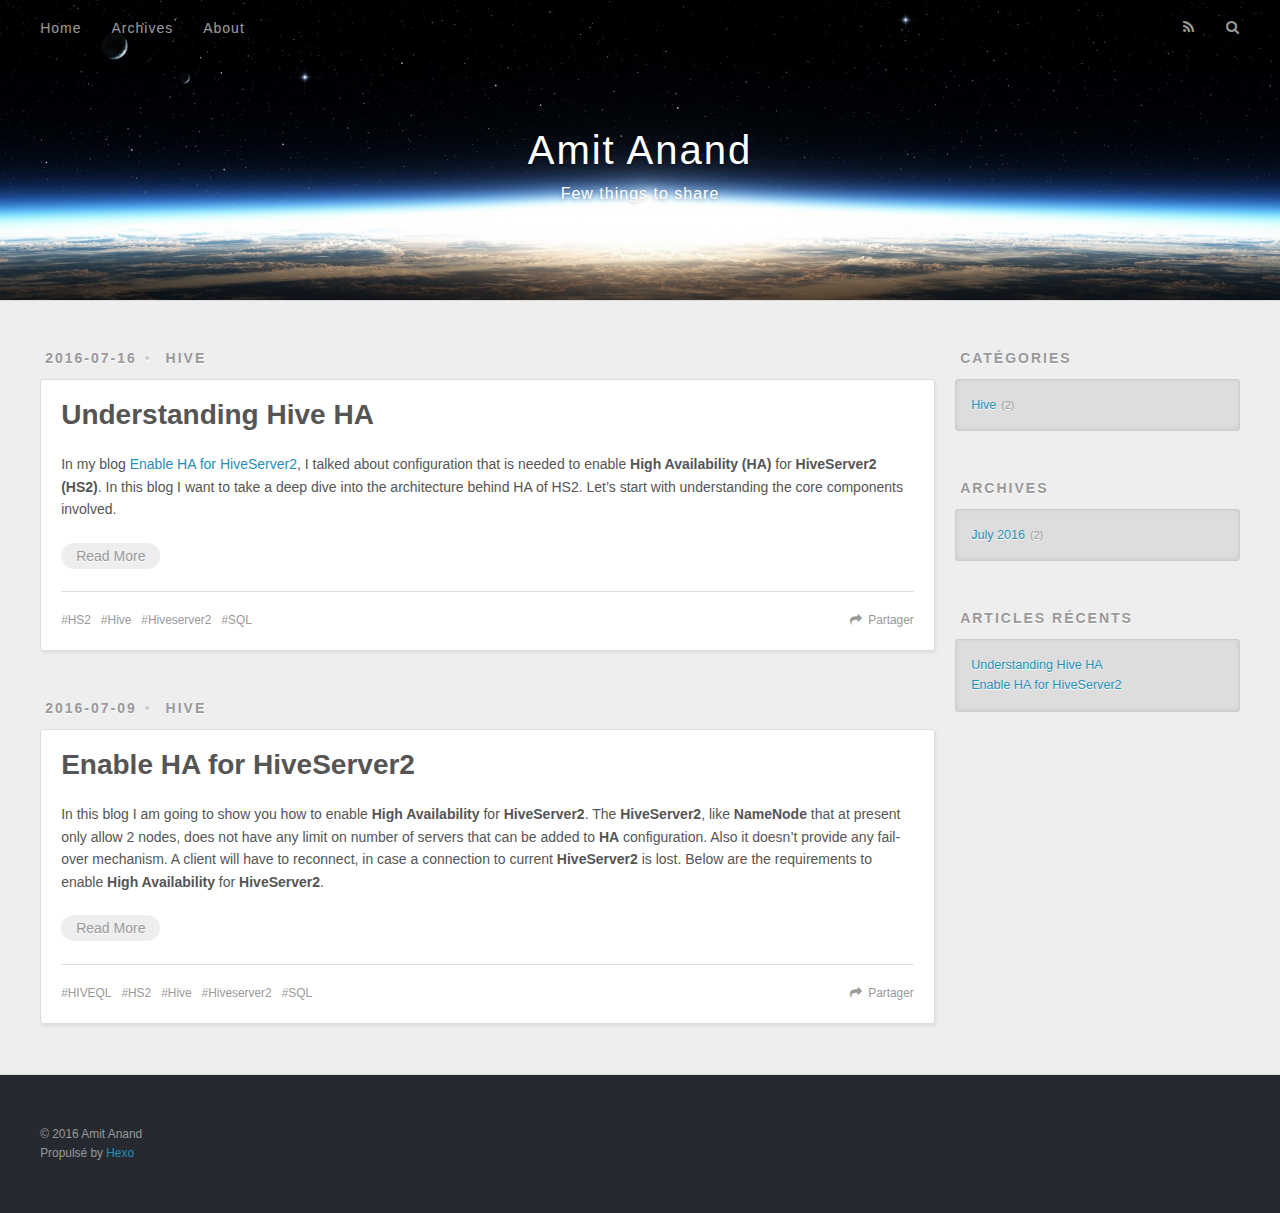
<file: index.html>
<!DOCTYPE html>
<html>
<head>
  <meta charset="utf-8">
  
  <title>Amit Anand</title>
  <meta name="viewport" content="width=device-width, initial-scale=1, maximum-scale=1">
  <meta property="og:type" content="website">
<meta property="og:title" content="Amit Anand">
<meta property="og:url" content="http://blog.amitanand.net/index.html">
<meta property="og:site_name" content="Amit Anand">
<meta name="twitter:card" content="summary">
<meta name="twitter:title" content="Amit Anand">
  
    <link rel="alternate" href="/atom.xml" title="Amit Anand" type="application/atom+xml">
  
  
    <link rel="icon" href="/favicon.png">
  
  
    <link href="//fonts.googleapis.com/css?family=Source+Code+Pro" rel="stylesheet" type="text/css">
  
  <link rel="stylesheet" href="/css/style.css">
  

</head>

<body>
  <div id="container">
    <div id="wrap">
      <header id="header">
  <div id="banner"></div>
  <div id="header-outer" class="outer">
    <div id="header-title" class="inner">
      <h1 id="logo-wrap">
        <a href="/" id="logo">Amit Anand</a>
      </h1>
      
        <h2 id="subtitle-wrap">
          <a href="/" id="subtitle">Few things to share</a>
        </h2>
      
    </div>
    <div id="header-inner" class="inner">
      <nav id="main-nav">
        <a id="main-nav-toggle" class="nav-icon"></a>
        
          <a class="main-nav-link" href="/">Home</a>
        
          <a class="main-nav-link" href="/archives">Archives</a>
        
          <a class="main-nav-link" href="/about">About</a>
        
      </nav>
      <nav id="sub-nav">
        
          <a id="nav-rss-link" class="nav-icon" href="/atom.xml" title="Flux RSS"></a>
        
        <a id="nav-search-btn" class="nav-icon" title="Rechercher"></a>
      </nav>
      <div id="search-form-wrap">
        <form action="//google.com/search" method="get" accept-charset="UTF-8" class="search-form"><input type="search" name="q" results="0" class="search-form-input" placeholder="Search"><button type="submit" class="search-form-submit">&#xF002;</button><input type="hidden" name="sitesearch" value="http://blog.amitanand.net"></form>
      </div>
    </div>
  </div>
</header>
      <div class="outer">
        <section id="main">
  
    <article id="post-understand-hive-ha" class="article article-type-post" itemscope itemprop="blogPost">
  <div class="article-meta">
    <a href="/2016/07/16/understand-hive-ha/" class="article-date">
  <time datetime="2016-07-16T18:08:48.000Z" itemprop="datePublished">2016-07-16</time>
</a>
    
  <div class="article-category">
    <a class="article-category-link" href="/categories/Hive/">Hive</a>
  </div>

  </div>
  <div class="article-inner">
    
    
      <header class="article-header">
        
  
    <h1 itemprop="name">
      <a class="article-title" href="/2016/07/16/understand-hive-ha/">Understanding Hive HA</a>
    </h1>
  

      </header>
    
    <div class="article-entry" itemprop="articleBody">
      
        <p>In my blog <a href="http://blog.amitanand.net/2016/07/09/hive-ha/">Enable HA for HiveServer2</a>, I talked about configuration that is needed to enable <strong>High Availability (HA)</strong> for <strong>HiveServer2 (HS2)</strong>. In this blog I want to take a deep dive into the architecture behind HA of HS2. Let’s start with understanding the core components involved.<br>
        
          <p class="article-more-link">
            <a href="/2016/07/16/understand-hive-ha/#more">Read More</a>
          </p>
        
      
    </div>
    <footer class="article-footer">
      <a data-url="http://blog.amitanand.net/2016/07/16/understand-hive-ha/" data-id="ciqpdzlrj0002xjremcjgonlu" class="article-share-link">Partager</a>
      
      
  <ul class="article-tag-list"><li class="article-tag-list-item"><a class="article-tag-list-link" href="/tags/HS2/">HS2</a></li><li class="article-tag-list-item"><a class="article-tag-list-link" href="/tags/Hive/">Hive</a></li><li class="article-tag-list-item"><a class="article-tag-list-link" href="/tags/Hiveserver2/">Hiveserver2</a></li><li class="article-tag-list-item"><a class="article-tag-list-link" href="/tags/SQL/">SQL</a></li></ul>

    </footer>
  </div>
  
</article>


  
    <article id="post-hive-ha" class="article article-type-post" itemscope itemprop="blogPost">
  <div class="article-meta">
    <a href="/2016/07/09/hive-ha/" class="article-date">
  <time datetime="2016-07-09T23:20:48.933Z" itemprop="datePublished">2016-07-09</time>
</a>
    
  <div class="article-category">
    <a class="article-category-link" href="/categories/Hive/">Hive</a>
  </div>

  </div>
  <div class="article-inner">
    
    
      <header class="article-header">
        
  
    <h1 itemprop="name">
      <a class="article-title" href="/2016/07/09/hive-ha/">Enable HA for HiveServer2</a>
    </h1>
  

      </header>
    
    <div class="article-entry" itemprop="articleBody">
      
        <p>In this blog I am going to show you how to enable <strong>High Availability</strong> for <strong>HiveServer2</strong>. The <strong>HiveServer2</strong>, like <strong>NameNode</strong> that at present only allow 2 nodes, does not have any limit on number of servers that can be added to <strong>HA</strong> configuration. Also it doesn’t provide any fail-over mechanism. A client will have to reconnect, in case a connection to current <strong>HiveServer2</strong> is lost. Below are the requirements to enable <strong>High Availability</strong> for <strong>HiveServer2</strong>.<br>
        
          <p class="article-more-link">
            <a href="/2016/07/09/hive-ha/#more">Read More</a>
          </p>
        
      
    </div>
    <footer class="article-footer">
      <a data-url="http://blog.amitanand.net/2016/07/09/hive-ha/" data-id="ciqpdzlrc0000xjrefezwd544" class="article-share-link">Partager</a>
      
      
  <ul class="article-tag-list"><li class="article-tag-list-item"><a class="article-tag-list-link" href="/tags/HIVEQL/">HIVEQL</a></li><li class="article-tag-list-item"><a class="article-tag-list-link" href="/tags/HS2/">HS2</a></li><li class="article-tag-list-item"><a class="article-tag-list-link" href="/tags/Hive/">Hive</a></li><li class="article-tag-list-item"><a class="article-tag-list-link" href="/tags/Hiveserver2/">Hiveserver2</a></li><li class="article-tag-list-item"><a class="article-tag-list-link" href="/tags/SQL/">SQL</a></li></ul>

    </footer>
  </div>
  
</article>


  

</section>
        
          <aside id="sidebar">
  
    
  <div class="widget-wrap">
    <h3 class="widget-title">Catégories</h3>
    <div class="widget">
      <ul class="category-list"><li class="category-list-item"><a class="category-list-link" href="/categories/Hive/">Hive</a><span class="category-list-count">2</span></li></ul>
    </div>
  </div>


  
    
  <div class="widget-wrap">
    <h3 class="widget-title">Archives</h3>
    <div class="widget">
      <ul class="archive-list"><li class="archive-list-item"><a class="archive-list-link" href="/archives/2016/07/">July 2016</a><span class="archive-list-count">2</span></li></ul>
    </div>
  </div>


  
    
  <div class="widget-wrap">
    <h3 class="widget-title">Articles récents</h3>
    <div class="widget">
      <ul>
        
          <li>
            <a href="/2016/07/16/understand-hive-ha/">Understanding Hive HA</a>
          </li>
        
          <li>
            <a href="/2016/07/09/hive-ha/">Enable HA for HiveServer2</a>
          </li>
        
      </ul>
    </div>
  </div>

  
</aside>
        
      </div>
      <footer id="footer">
  
  <div class="outer">
    <div id="footer-info" class="inner">
      &copy; 2016 Amit Anand<br>
      Propulsé by <a href="http://hexo.io/" target="_blank">Hexo</a>
    </div>
  </div>
</footer>
    </div>
    <nav id="mobile-nav">
  
    <a href="/" class="mobile-nav-link">Home</a>
  
    <a href="/archives" class="mobile-nav-link">Archives</a>
  
    <a href="/about" class="mobile-nav-link">About</a>
  
</nav>
    

<script src="//ajax.googleapis.com/ajax/libs/jquery/2.0.3/jquery.min.js"></script>


  <link rel="stylesheet" href="/fancybox/jquery.fancybox.css">
  <script src="/fancybox/jquery.fancybox.pack.js"></script>


<script src="/js/script.js"></script>

  </div>
</body>
</html>
</file>
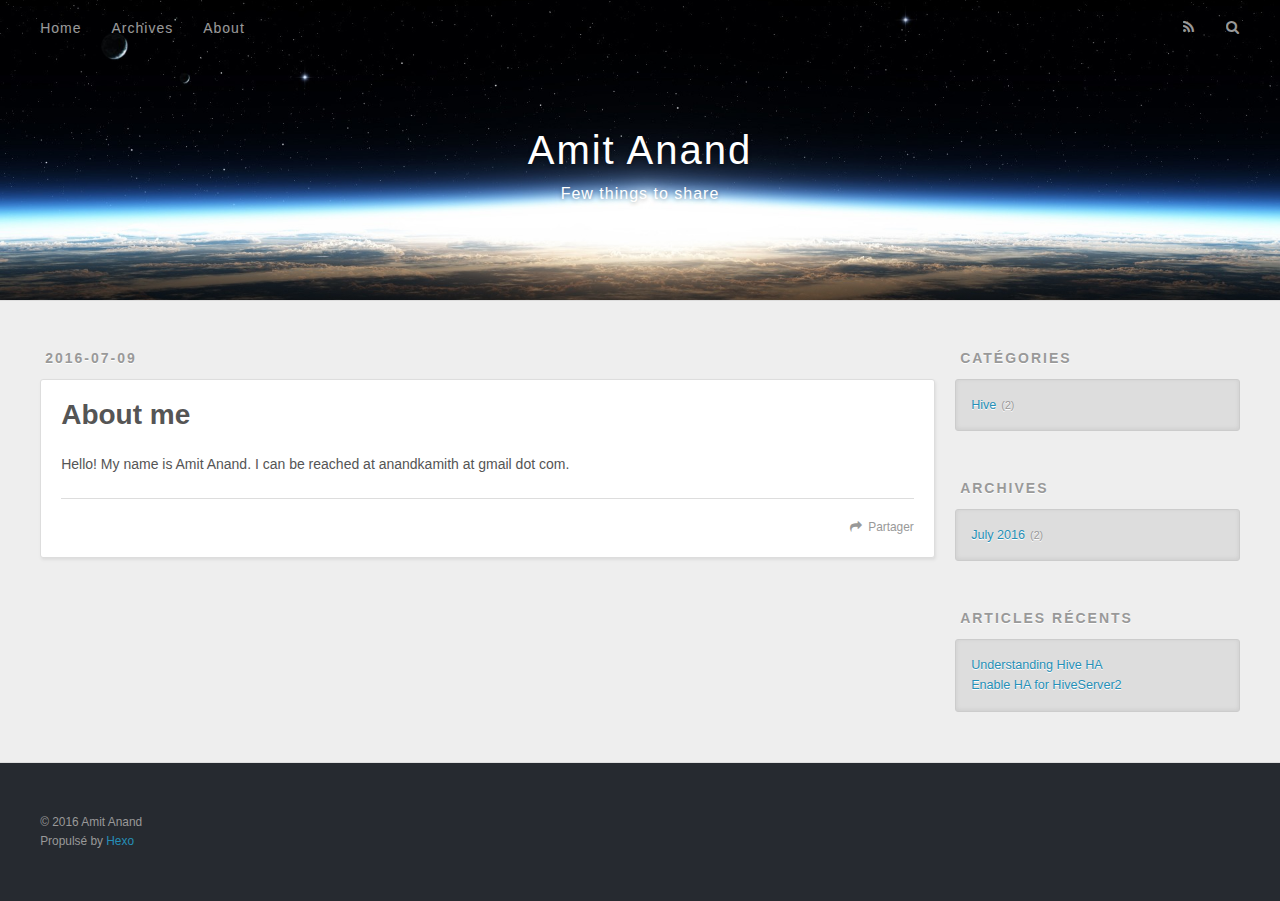
<file: about/index.html>
<!DOCTYPE html>
<html>
<head>
  <meta charset="utf-8">
  
  <title>About me | Amit Anand</title>
  <meta name="viewport" content="width=device-width, initial-scale=1, maximum-scale=1">
  <meta name="description" content="Hello! My name is Amit Anand. I can be reached at anandkamith at gmail dot com.">
<meta property="og:type" content="website">
<meta property="og:title" content="About me">
<meta property="og:url" content="http://blog.amitanand.net/about/index.html">
<meta property="og:site_name" content="Amit Anand">
<meta property="og:description" content="Hello! My name is Amit Anand. I can be reached at anandkamith at gmail dot com.">
<meta property="og:updated_time" content="2016-07-09T20:24:23.514Z">
<meta name="twitter:card" content="summary">
<meta name="twitter:title" content="About me">
<meta name="twitter:description" content="Hello! My name is Amit Anand. I can be reached at anandkamith at gmail dot com.">
  
    <link rel="alternate" href="/atom.xml" title="Amit Anand" type="application/atom+xml">
  
  
    <link rel="icon" href="/favicon.png">
  
  
    <link href="//fonts.googleapis.com/css?family=Source+Code+Pro" rel="stylesheet" type="text/css">
  
  <link rel="stylesheet" href="/css/style.css">
  

</head>

<body>
  <div id="container">
    <div id="wrap">
      <header id="header">
  <div id="banner"></div>
  <div id="header-outer" class="outer">
    <div id="header-title" class="inner">
      <h1 id="logo-wrap">
        <a href="/" id="logo">Amit Anand</a>
      </h1>
      
        <h2 id="subtitle-wrap">
          <a href="/" id="subtitle">Few things to share</a>
        </h2>
      
    </div>
    <div id="header-inner" class="inner">
      <nav id="main-nav">
        <a id="main-nav-toggle" class="nav-icon"></a>
        
          <a class="main-nav-link" href="/">Home</a>
        
          <a class="main-nav-link" href="/archives">Archives</a>
        
          <a class="main-nav-link" href="/about">About</a>
        
      </nav>
      <nav id="sub-nav">
        
          <a id="nav-rss-link" class="nav-icon" href="/atom.xml" title="Flux RSS"></a>
        
        <a id="nav-search-btn" class="nav-icon" title="Rechercher"></a>
      </nav>
      <div id="search-form-wrap">
        <form action="//google.com/search" method="get" accept-charset="UTF-8" class="search-form"><input type="search" name="q" results="0" class="search-form-input" placeholder="Search"><button type="submit" class="search-form-submit">&#xF002;</button><input type="hidden" name="sitesearch" value="http://blog.amitanand.net"></form>
      </div>
    </div>
  </div>
</header>
      <div class="outer">
        <section id="main"><article id="page-undefined" class="article article-type-page" itemscope itemprop="blogPost">
  <div class="article-meta">
    <a href="/about/index.html" class="article-date">
  <time datetime="2016-07-09T17:08:55.000Z" itemprop="datePublished">2016-07-09</time>
</a>
    
  </div>
  <div class="article-inner">
    
    
      <header class="article-header">
        
  
    <h1 class="article-title" itemprop="name">
      About me
    </h1>
  

      </header>
    
    <div class="article-entry" itemprop="articleBody">
      
        <p>Hello! My name is Amit Anand. I can be reached at anandkamith at gmail dot com.</p>

      
    </div>
    <footer class="article-footer">
      <a data-url="http://blog.amitanand.net/about/index.html" data-id="ciqpdzlrg0001xjrezpwtikyc" class="article-share-link">Partager</a>
      
      
    </footer>
  </div>
  
    
  
</article>

</section>
        
          <aside id="sidebar">
  
    
  <div class="widget-wrap">
    <h3 class="widget-title">Catégories</h3>
    <div class="widget">
      <ul class="category-list"><li class="category-list-item"><a class="category-list-link" href="/categories/Hive/">Hive</a><span class="category-list-count">2</span></li></ul>
    </div>
  </div>


  
    
  <div class="widget-wrap">
    <h3 class="widget-title">Archives</h3>
    <div class="widget">
      <ul class="archive-list"><li class="archive-list-item"><a class="archive-list-link" href="/archives/2016/07/">July 2016</a><span class="archive-list-count">2</span></li></ul>
    </div>
  </div>


  
    
  <div class="widget-wrap">
    <h3 class="widget-title">Articles récents</h3>
    <div class="widget">
      <ul>
        
          <li>
            <a href="/2016/07/16/understand-hive-ha/">Understanding Hive HA</a>
          </li>
        
          <li>
            <a href="/2016/07/09/hive-ha/">Enable HA for HiveServer2</a>
          </li>
        
      </ul>
    </div>
  </div>

  
</aside>
        
      </div>
      <footer id="footer">
  
  <div class="outer">
    <div id="footer-info" class="inner">
      &copy; 2016 Amit Anand<br>
      Propulsé by <a href="http://hexo.io/" target="_blank">Hexo</a>
    </div>
  </div>
</footer>
    </div>
    <nav id="mobile-nav">
  
    <a href="/" class="mobile-nav-link">Home</a>
  
    <a href="/archives" class="mobile-nav-link">Archives</a>
  
    <a href="/about" class="mobile-nav-link">About</a>
  
</nav>
    

<script src="//ajax.googleapis.com/ajax/libs/jquery/2.0.3/jquery.min.js"></script>


  <link rel="stylesheet" href="/fancybox/jquery.fancybox.css">
  <script src="/fancybox/jquery.fancybox.pack.js"></script>


<script src="/js/script.js"></script>

  </div>
</body>
</html>
</file>
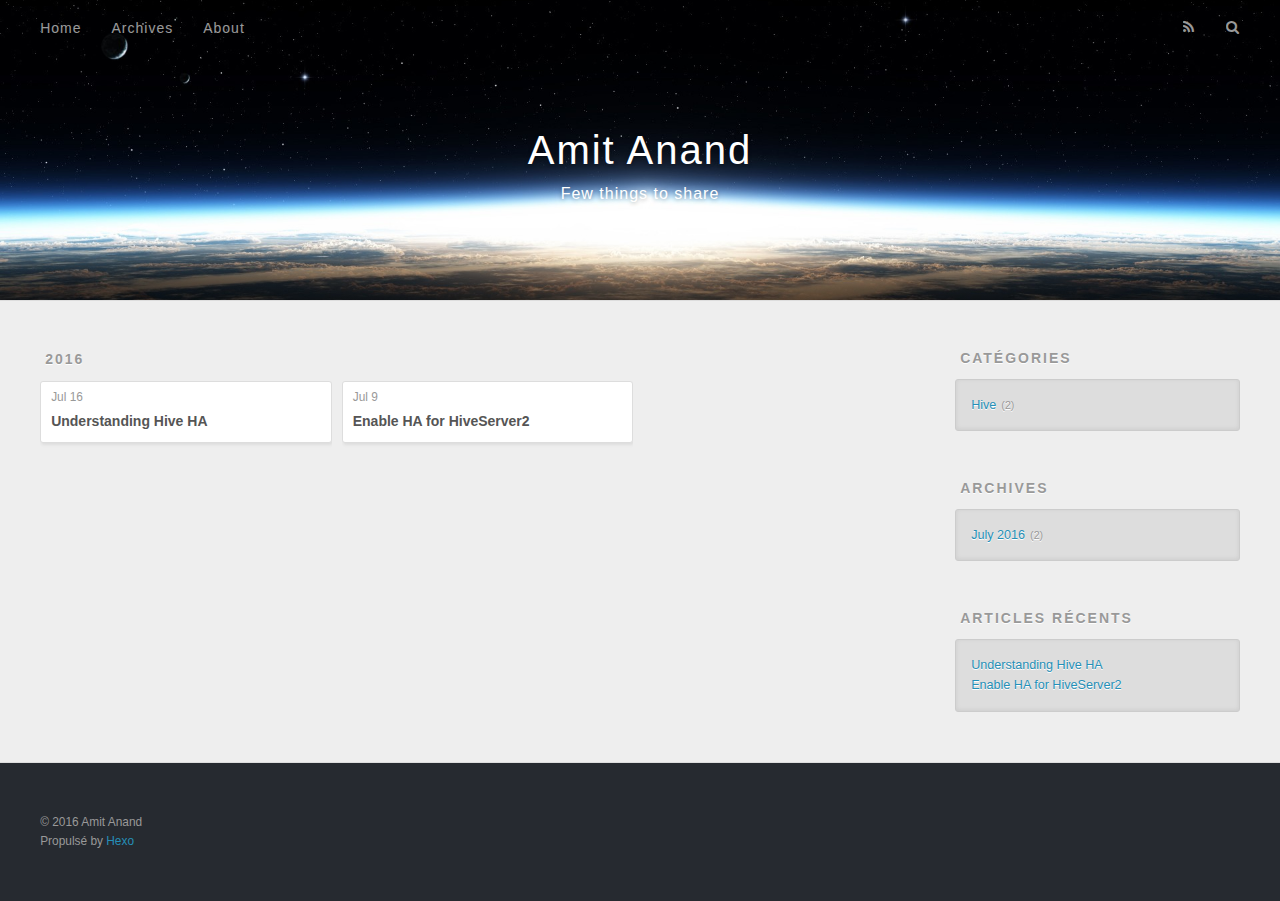
<file: archives/index.html>
<!DOCTYPE html>
<html>
<head>
  <meta charset="utf-8">
  
  <title>Archives | Amit Anand</title>
  <meta name="viewport" content="width=device-width, initial-scale=1, maximum-scale=1">
  <meta property="og:type" content="website">
<meta property="og:title" content="Amit Anand">
<meta property="og:url" content="http://blog.amitanand.net/archives/index.html">
<meta property="og:site_name" content="Amit Anand">
<meta name="twitter:card" content="summary">
<meta name="twitter:title" content="Amit Anand">
  
    <link rel="alternate" href="/atom.xml" title="Amit Anand" type="application/atom+xml">
  
  
    <link rel="icon" href="/favicon.png">
  
  
    <link href="//fonts.googleapis.com/css?family=Source+Code+Pro" rel="stylesheet" type="text/css">
  
  <link rel="stylesheet" href="/css/style.css">
  

</head>

<body>
  <div id="container">
    <div id="wrap">
      <header id="header">
  <div id="banner"></div>
  <div id="header-outer" class="outer">
    <div id="header-title" class="inner">
      <h1 id="logo-wrap">
        <a href="/" id="logo">Amit Anand</a>
      </h1>
      
        <h2 id="subtitle-wrap">
          <a href="/" id="subtitle">Few things to share</a>
        </h2>
      
    </div>
    <div id="header-inner" class="inner">
      <nav id="main-nav">
        <a id="main-nav-toggle" class="nav-icon"></a>
        
          <a class="main-nav-link" href="/">Home</a>
        
          <a class="main-nav-link" href="/archives">Archives</a>
        
          <a class="main-nav-link" href="/about">About</a>
        
      </nav>
      <nav id="sub-nav">
        
          <a id="nav-rss-link" class="nav-icon" href="/atom.xml" title="Flux RSS"></a>
        
        <a id="nav-search-btn" class="nav-icon" title="Rechercher"></a>
      </nav>
      <div id="search-form-wrap">
        <form action="//google.com/search" method="get" accept-charset="UTF-8" class="search-form"><input type="search" name="q" results="0" class="search-form-input" placeholder="Search"><button type="submit" class="search-form-submit">&#xF002;</button><input type="hidden" name="sitesearch" value="http://blog.amitanand.net"></form>
      </div>
    </div>
  </div>
</header>
      <div class="outer">
        <section id="main">
  
  
    
    
      
      
      <section class="archives-wrap">
        <div class="archive-year-wrap">
          <a href="/archives/2016" class="archive-year">2016</a>
        </div>
        <div class="archives">
    
    <article class="archive-article archive-type-post">
  <div class="archive-article-inner">
    <header class="archive-article-header">
      <a href="/2016/07/16/understand-hive-ha/" class="archive-article-date">
  <time datetime="2016-07-16T18:08:48.000Z" itemprop="datePublished">Jul 16</time>
</a>
      
  
    <h1 itemprop="name">
      <a class="archive-article-title" href="/2016/07/16/understand-hive-ha/">Understanding Hive HA</a>
    </h1>
  

    </header>
  </div>
</article>
  
    
    
    <article class="archive-article archive-type-post">
  <div class="archive-article-inner">
    <header class="archive-article-header">
      <a href="/2016/07/09/hive-ha/" class="archive-article-date">
  <time datetime="2016-07-09T23:20:48.933Z" itemprop="datePublished">Jul 9</time>
</a>
      
  
    <h1 itemprop="name">
      <a class="archive-article-title" href="/2016/07/09/hive-ha/">Enable HA for HiveServer2</a>
    </h1>
  

    </header>
  </div>
</article>
  
  
    </div></section>
  

</section>
        
          <aside id="sidebar">
  
    
  <div class="widget-wrap">
    <h3 class="widget-title">Catégories</h3>
    <div class="widget">
      <ul class="category-list"><li class="category-list-item"><a class="category-list-link" href="/categories/Hive/">Hive</a><span class="category-list-count">2</span></li></ul>
    </div>
  </div>


  
    
  <div class="widget-wrap">
    <h3 class="widget-title">Archives</h3>
    <div class="widget">
      <ul class="archive-list"><li class="archive-list-item"><a class="archive-list-link" href="/archives/2016/07/">July 2016</a><span class="archive-list-count">2</span></li></ul>
    </div>
  </div>


  
    
  <div class="widget-wrap">
    <h3 class="widget-title">Articles récents</h3>
    <div class="widget">
      <ul>
        
          <li>
            <a href="/2016/07/16/understand-hive-ha/">Understanding Hive HA</a>
          </li>
        
          <li>
            <a href="/2016/07/09/hive-ha/">Enable HA for HiveServer2</a>
          </li>
        
      </ul>
    </div>
  </div>

  
</aside>
        
      </div>
      <footer id="footer">
  
  <div class="outer">
    <div id="footer-info" class="inner">
      &copy; 2016 Amit Anand<br>
      Propulsé by <a href="http://hexo.io/" target="_blank">Hexo</a>
    </div>
  </div>
</footer>
    </div>
    <nav id="mobile-nav">
  
    <a href="/" class="mobile-nav-link">Home</a>
  
    <a href="/archives" class="mobile-nav-link">Archives</a>
  
    <a href="/about" class="mobile-nav-link">About</a>
  
</nav>
    

<script src="//ajax.googleapis.com/ajax/libs/jquery/2.0.3/jquery.min.js"></script>


  <link rel="stylesheet" href="/fancybox/jquery.fancybox.css">
  <script src="/fancybox/jquery.fancybox.pack.js"></script>


<script src="/js/script.js"></script>

  </div>
</body>
</html>
</file>
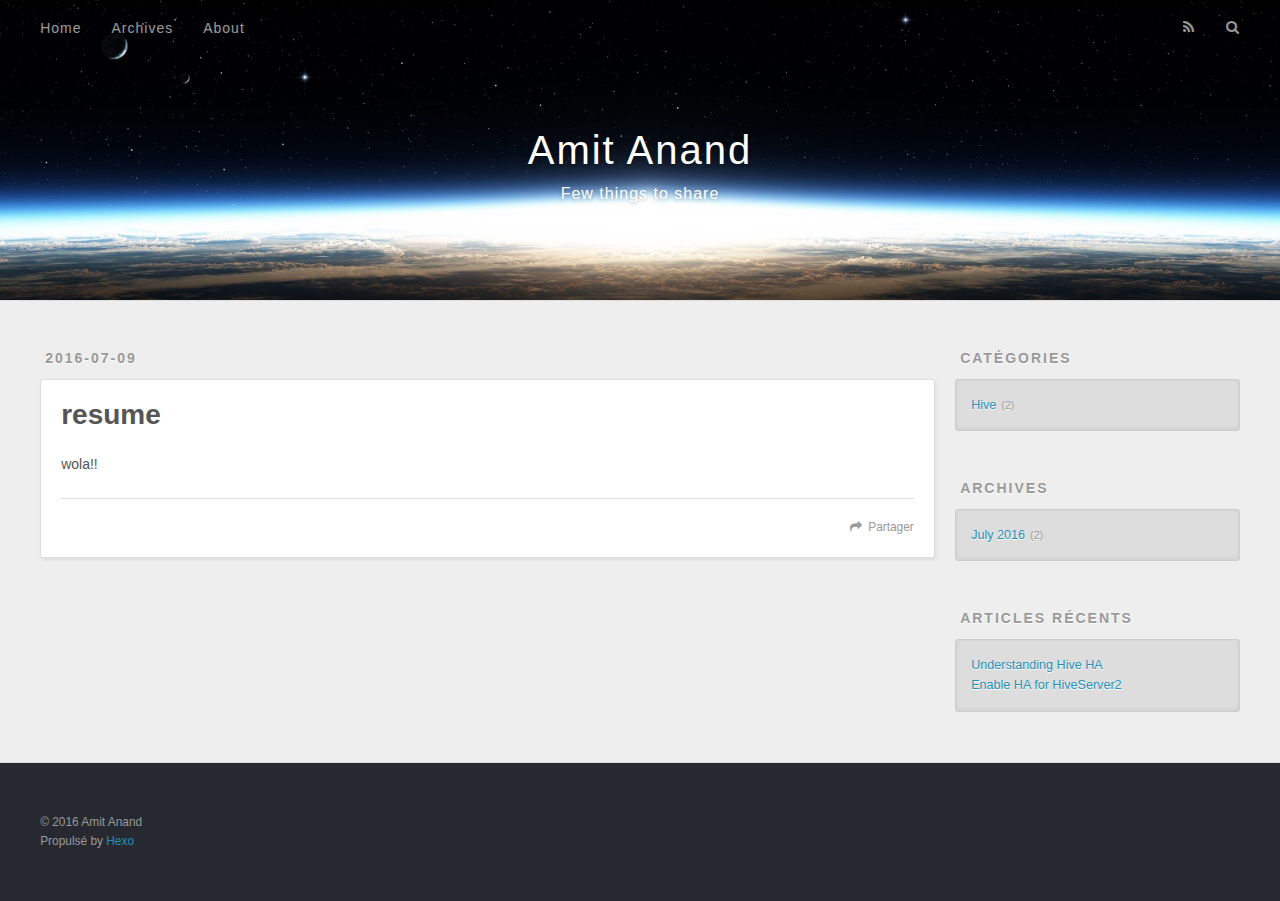
<file: resume/index.html>
<!DOCTYPE html>
<html>
<head>
  <meta charset="utf-8">
  
  <title>resume | Amit Anand</title>
  <meta name="viewport" content="width=device-width, initial-scale=1, maximum-scale=1">
  <meta name="description" content="wola!!">
<meta property="og:type" content="website">
<meta property="og:title" content="resume">
<meta property="og:url" content="http://blog.amitanand.net/resume/index.html">
<meta property="og:site_name" content="Amit Anand">
<meta property="og:description" content="wola!!">
<meta property="og:updated_time" content="2016-07-09T17:47:03.362Z">
<meta name="twitter:card" content="summary">
<meta name="twitter:title" content="resume">
<meta name="twitter:description" content="wola!!">
  
    <link rel="alternate" href="/atom.xml" title="Amit Anand" type="application/atom+xml">
  
  
    <link rel="icon" href="/favicon.png">
  
  
    <link href="//fonts.googleapis.com/css?family=Source+Code+Pro" rel="stylesheet" type="text/css">
  
  <link rel="stylesheet" href="/css/style.css">
  

</head>

<body>
  <div id="container">
    <div id="wrap">
      <header id="header">
  <div id="banner"></div>
  <div id="header-outer" class="outer">
    <div id="header-title" class="inner">
      <h1 id="logo-wrap">
        <a href="/" id="logo">Amit Anand</a>
      </h1>
      
        <h2 id="subtitle-wrap">
          <a href="/" id="subtitle">Few things to share</a>
        </h2>
      
    </div>
    <div id="header-inner" class="inner">
      <nav id="main-nav">
        <a id="main-nav-toggle" class="nav-icon"></a>
        
          <a class="main-nav-link" href="/">Home</a>
        
          <a class="main-nav-link" href="/archives">Archives</a>
        
          <a class="main-nav-link" href="/about">About</a>
        
      </nav>
      <nav id="sub-nav">
        
          <a id="nav-rss-link" class="nav-icon" href="/atom.xml" title="Flux RSS"></a>
        
        <a id="nav-search-btn" class="nav-icon" title="Rechercher"></a>
      </nav>
      <div id="search-form-wrap">
        <form action="//google.com/search" method="get" accept-charset="UTF-8" class="search-form"><input type="search" name="q" results="0" class="search-form-input" placeholder="Search"><button type="submit" class="search-form-submit">&#xF002;</button><input type="hidden" name="sitesearch" value="http://blog.amitanand.net"></form>
      </div>
    </div>
  </div>
</header>
      <div class="outer">
        <section id="main"><article id="page-undefined" class="article article-type-page" itemscope itemprop="blogPost">
  <div class="article-meta">
    <a href="/resume/index.html" class="article-date">
  <time datetime="2016-07-09T17:45:51.000Z" itemprop="datePublished">2016-07-09</time>
</a>
    
  </div>
  <div class="article-inner">
    
    
      <header class="article-header">
        
  
    <h1 class="article-title" itemprop="name">
      resume
    </h1>
  

      </header>
    
    <div class="article-entry" itemprop="articleBody">
      
        <p>wola!!</p>

      
    </div>
    <footer class="article-footer">
      <a data-url="http://blog.amitanand.net/resume/index.html" data-id="ciqpdzlrl0003xjreh4ovekj9" class="article-share-link">Partager</a>
      
      
    </footer>
  </div>
  
    
  
</article>

</section>
        
          <aside id="sidebar">
  
    
  <div class="widget-wrap">
    <h3 class="widget-title">Catégories</h3>
    <div class="widget">
      <ul class="category-list"><li class="category-list-item"><a class="category-list-link" href="/categories/Hive/">Hive</a><span class="category-list-count">2</span></li></ul>
    </div>
  </div>


  
    
  <div class="widget-wrap">
    <h3 class="widget-title">Archives</h3>
    <div class="widget">
      <ul class="archive-list"><li class="archive-list-item"><a class="archive-list-link" href="/archives/2016/07/">July 2016</a><span class="archive-list-count">2</span></li></ul>
    </div>
  </div>


  
    
  <div class="widget-wrap">
    <h3 class="widget-title">Articles récents</h3>
    <div class="widget">
      <ul>
        
          <li>
            <a href="/2016/07/16/understand-hive-ha/">Understanding Hive HA</a>
          </li>
        
          <li>
            <a href="/2016/07/09/hive-ha/">Enable HA for HiveServer2</a>
          </li>
        
      </ul>
    </div>
  </div>

  
</aside>
        
      </div>
      <footer id="footer">
  
  <div class="outer">
    <div id="footer-info" class="inner">
      &copy; 2016 Amit Anand<br>
      Propulsé by <a href="http://hexo.io/" target="_blank">Hexo</a>
    </div>
  </div>
</footer>
    </div>
    <nav id="mobile-nav">
  
    <a href="/" class="mobile-nav-link">Home</a>
  
    <a href="/archives" class="mobile-nav-link">Archives</a>
  
    <a href="/about" class="mobile-nav-link">About</a>
  
</nav>
    

<script src="//ajax.googleapis.com/ajax/libs/jquery/2.0.3/jquery.min.js"></script>


  <link rel="stylesheet" href="/fancybox/jquery.fancybox.css">
  <script src="/fancybox/jquery.fancybox.pack.js"></script>


<script src="/js/script.js"></script>

  </div>
</body>
</html>
</file>
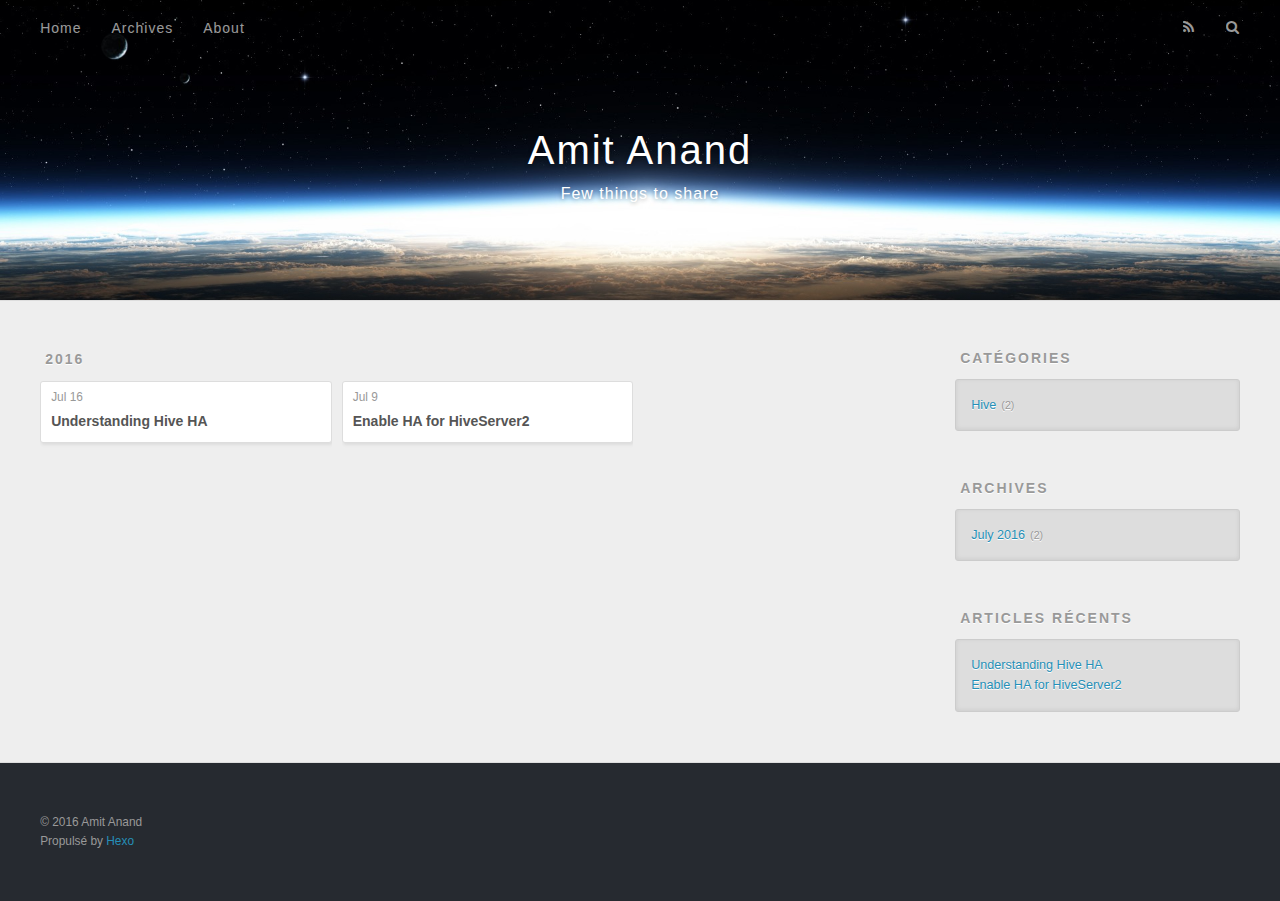
<file: archives/2016/index.html>
<!DOCTYPE html>
<html>
<head>
  <meta charset="utf-8">
  
  <title>Archives: 2016 | Amit Anand</title>
  <meta name="viewport" content="width=device-width, initial-scale=1, maximum-scale=1">
  <meta property="og:type" content="website">
<meta property="og:title" content="Amit Anand">
<meta property="og:url" content="http://blog.amitanand.net/archives/2016/index.html">
<meta property="og:site_name" content="Amit Anand">
<meta name="twitter:card" content="summary">
<meta name="twitter:title" content="Amit Anand">
  
    <link rel="alternate" href="/atom.xml" title="Amit Anand" type="application/atom+xml">
  
  
    <link rel="icon" href="/favicon.png">
  
  
    <link href="//fonts.googleapis.com/css?family=Source+Code+Pro" rel="stylesheet" type="text/css">
  
  <link rel="stylesheet" href="/css/style.css">
  

</head>

<body>
  <div id="container">
    <div id="wrap">
      <header id="header">
  <div id="banner"></div>
  <div id="header-outer" class="outer">
    <div id="header-title" class="inner">
      <h1 id="logo-wrap">
        <a href="/" id="logo">Amit Anand</a>
      </h1>
      
        <h2 id="subtitle-wrap">
          <a href="/" id="subtitle">Few things to share</a>
        </h2>
      
    </div>
    <div id="header-inner" class="inner">
      <nav id="main-nav">
        <a id="main-nav-toggle" class="nav-icon"></a>
        
          <a class="main-nav-link" href="/">Home</a>
        
          <a class="main-nav-link" href="/archives">Archives</a>
        
          <a class="main-nav-link" href="/about">About</a>
        
      </nav>
      <nav id="sub-nav">
        
          <a id="nav-rss-link" class="nav-icon" href="/atom.xml" title="Flux RSS"></a>
        
        <a id="nav-search-btn" class="nav-icon" title="Rechercher"></a>
      </nav>
      <div id="search-form-wrap">
        <form action="//google.com/search" method="get" accept-charset="UTF-8" class="search-form"><input type="search" name="q" results="0" class="search-form-input" placeholder="Search"><button type="submit" class="search-form-submit">&#xF002;</button><input type="hidden" name="sitesearch" value="http://blog.amitanand.net"></form>
      </div>
    </div>
  </div>
</header>
      <div class="outer">
        <section id="main">
  
  
    
    
      
      
      <section class="archives-wrap">
        <div class="archive-year-wrap">
          <a href="/archives/2016" class="archive-year">2016</a>
        </div>
        <div class="archives">
    
    <article class="archive-article archive-type-post">
  <div class="archive-article-inner">
    <header class="archive-article-header">
      <a href="/2016/07/16/understand-hive-ha/" class="archive-article-date">
  <time datetime="2016-07-16T18:08:48.000Z" itemprop="datePublished">Jul 16</time>
</a>
      
  
    <h1 itemprop="name">
      <a class="archive-article-title" href="/2016/07/16/understand-hive-ha/">Understanding Hive HA</a>
    </h1>
  

    </header>
  </div>
</article>
  
    
    
    <article class="archive-article archive-type-post">
  <div class="archive-article-inner">
    <header class="archive-article-header">
      <a href="/2016/07/09/hive-ha/" class="archive-article-date">
  <time datetime="2016-07-09T23:20:48.933Z" itemprop="datePublished">Jul 9</time>
</a>
      
  
    <h1 itemprop="name">
      <a class="archive-article-title" href="/2016/07/09/hive-ha/">Enable HA for HiveServer2</a>
    </h1>
  

    </header>
  </div>
</article>
  
  
    </div></section>
  

</section>
        
          <aside id="sidebar">
  
    
  <div class="widget-wrap">
    <h3 class="widget-title">Catégories</h3>
    <div class="widget">
      <ul class="category-list"><li class="category-list-item"><a class="category-list-link" href="/categories/Hive/">Hive</a><span class="category-list-count">2</span></li></ul>
    </div>
  </div>


  
    
  <div class="widget-wrap">
    <h3 class="widget-title">Archives</h3>
    <div class="widget">
      <ul class="archive-list"><li class="archive-list-item"><a class="archive-list-link" href="/archives/2016/07/">July 2016</a><span class="archive-list-count">2</span></li></ul>
    </div>
  </div>


  
    
  <div class="widget-wrap">
    <h3 class="widget-title">Articles récents</h3>
    <div class="widget">
      <ul>
        
          <li>
            <a href="/2016/07/16/understand-hive-ha/">Understanding Hive HA</a>
          </li>
        
          <li>
            <a href="/2016/07/09/hive-ha/">Enable HA for HiveServer2</a>
          </li>
        
      </ul>
    </div>
  </div>

  
</aside>
        
      </div>
      <footer id="footer">
  
  <div class="outer">
    <div id="footer-info" class="inner">
      &copy; 2016 Amit Anand<br>
      Propulsé by <a href="http://hexo.io/" target="_blank">Hexo</a>
    </div>
  </div>
</footer>
    </div>
    <nav id="mobile-nav">
  
    <a href="/" class="mobile-nav-link">Home</a>
  
    <a href="/archives" class="mobile-nav-link">Archives</a>
  
    <a href="/about" class="mobile-nav-link">About</a>
  
</nav>
    

<script src="//ajax.googleapis.com/ajax/libs/jquery/2.0.3/jquery.min.js"></script>


  <link rel="stylesheet" href="/fancybox/jquery.fancybox.css">
  <script src="/fancybox/jquery.fancybox.pack.js"></script>


<script src="/js/script.js"></script>

  </div>
</body>
</html>
</file>
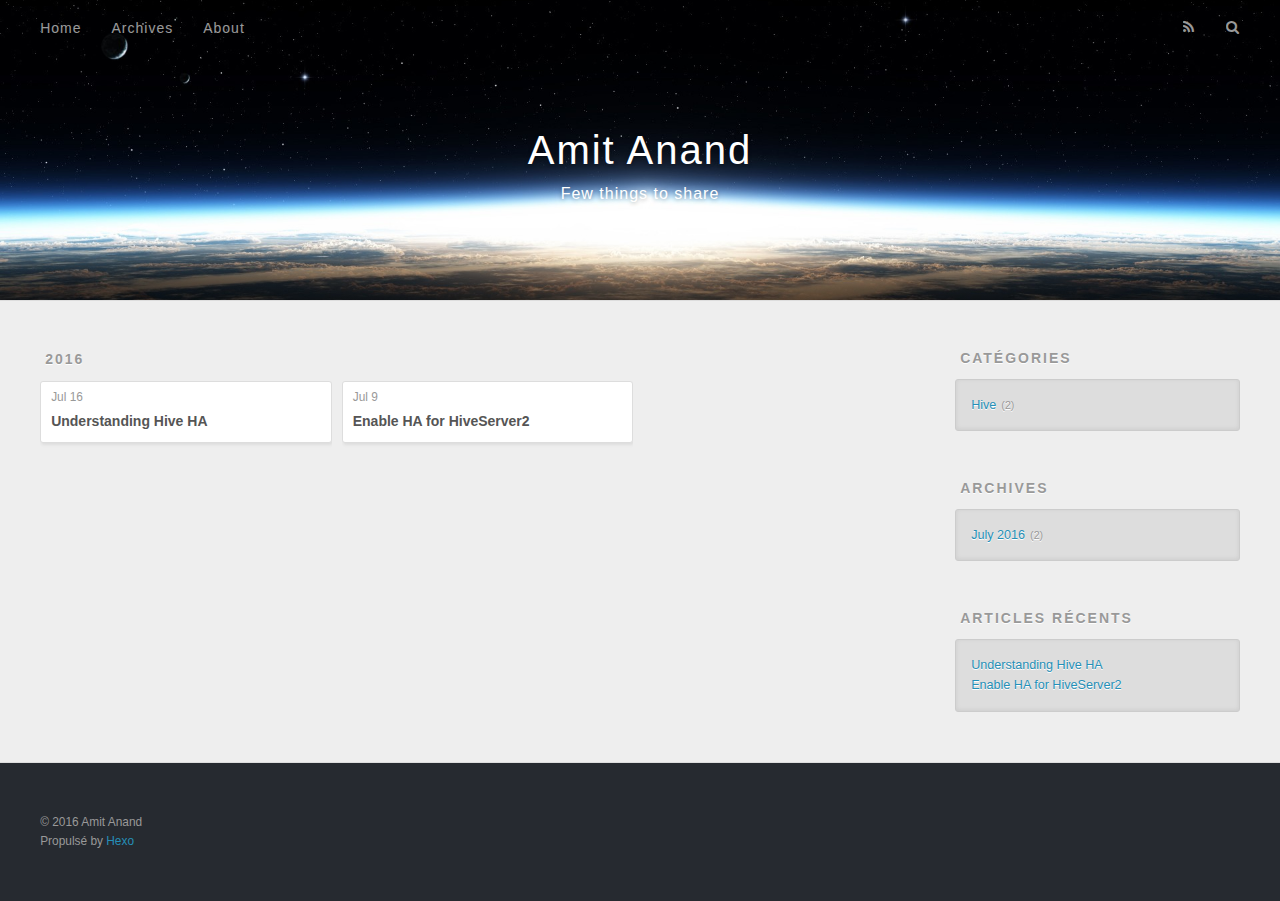
<file: categories/Hive/index.html>
<!DOCTYPE html>
<html>
<head>
  <meta charset="utf-8">
  
  <title>Catégorie: Hive | Amit Anand</title>
  <meta name="viewport" content="width=device-width, initial-scale=1, maximum-scale=1">
  <meta property="og:type" content="website">
<meta property="og:title" content="Amit Anand">
<meta property="og:url" content="http://blog.amitanand.net/categories/Hive/index.html">
<meta property="og:site_name" content="Amit Anand">
<meta name="twitter:card" content="summary">
<meta name="twitter:title" content="Amit Anand">
  
    <link rel="alternate" href="/atom.xml" title="Amit Anand" type="application/atom+xml">
  
  
    <link rel="icon" href="/favicon.png">
  
  
    <link href="//fonts.googleapis.com/css?family=Source+Code+Pro" rel="stylesheet" type="text/css">
  
  <link rel="stylesheet" href="/css/style.css">
  

</head>

<body>
  <div id="container">
    <div id="wrap">
      <header id="header">
  <div id="banner"></div>
  <div id="header-outer" class="outer">
    <div id="header-title" class="inner">
      <h1 id="logo-wrap">
        <a href="/" id="logo">Amit Anand</a>
      </h1>
      
        <h2 id="subtitle-wrap">
          <a href="/" id="subtitle">Few things to share</a>
        </h2>
      
    </div>
    <div id="header-inner" class="inner">
      <nav id="main-nav">
        <a id="main-nav-toggle" class="nav-icon"></a>
        
          <a class="main-nav-link" href="/">Home</a>
        
          <a class="main-nav-link" href="/archives">Archives</a>
        
          <a class="main-nav-link" href="/about">About</a>
        
      </nav>
      <nav id="sub-nav">
        
          <a id="nav-rss-link" class="nav-icon" href="/atom.xml" title="Flux RSS"></a>
        
        <a id="nav-search-btn" class="nav-icon" title="Rechercher"></a>
      </nav>
      <div id="search-form-wrap">
        <form action="//google.com/search" method="get" accept-charset="UTF-8" class="search-form"><input type="search" name="q" results="0" class="search-form-input" placeholder="Search"><button type="submit" class="search-form-submit">&#xF002;</button><input type="hidden" name="sitesearch" value="http://blog.amitanand.net"></form>
      </div>
    </div>
  </div>
</header>
      <div class="outer">
        <section id="main">
  
  
    
    
      
      
      <section class="archives-wrap">
        <div class="archive-year-wrap">
          <a href="/archives/2016" class="archive-year">2016</a>
        </div>
        <div class="archives">
    
    <article class="archive-article archive-type-post">
  <div class="archive-article-inner">
    <header class="archive-article-header">
      <a href="/2016/07/16/understand-hive-ha/" class="archive-article-date">
  <time datetime="2016-07-16T18:08:48.000Z" itemprop="datePublished">Jul 16</time>
</a>
      
  
    <h1 itemprop="name">
      <a class="archive-article-title" href="/2016/07/16/understand-hive-ha/">Understanding Hive HA</a>
    </h1>
  

    </header>
  </div>
</article>
  
    
    
    <article class="archive-article archive-type-post">
  <div class="archive-article-inner">
    <header class="archive-article-header">
      <a href="/2016/07/09/hive-ha/" class="archive-article-date">
  <time datetime="2016-07-09T23:20:48.933Z" itemprop="datePublished">Jul 9</time>
</a>
      
  
    <h1 itemprop="name">
      <a class="archive-article-title" href="/2016/07/09/hive-ha/">Enable HA for HiveServer2</a>
    </h1>
  

    </header>
  </div>
</article>
  
  
    </div></section>
  

</section>
        
          <aside id="sidebar">
  
    
  <div class="widget-wrap">
    <h3 class="widget-title">Catégories</h3>
    <div class="widget">
      <ul class="category-list"><li class="category-list-item"><a class="category-list-link" href="/categories/Hive/">Hive</a><span class="category-list-count">2</span></li></ul>
    </div>
  </div>


  
    
  <div class="widget-wrap">
    <h3 class="widget-title">Archives</h3>
    <div class="widget">
      <ul class="archive-list"><li class="archive-list-item"><a class="archive-list-link" href="/archives/2016/07/">July 2016</a><span class="archive-list-count">2</span></li></ul>
    </div>
  </div>


  
    
  <div class="widget-wrap">
    <h3 class="widget-title">Articles récents</h3>
    <div class="widget">
      <ul>
        
          <li>
            <a href="/2016/07/16/understand-hive-ha/">Understanding Hive HA</a>
          </li>
        
          <li>
            <a href="/2016/07/09/hive-ha/">Enable HA for HiveServer2</a>
          </li>
        
      </ul>
    </div>
  </div>

  
</aside>
        
      </div>
      <footer id="footer">
  
  <div class="outer">
    <div id="footer-info" class="inner">
      &copy; 2016 Amit Anand<br>
      Propulsé by <a href="http://hexo.io/" target="_blank">Hexo</a>
    </div>
  </div>
</footer>
    </div>
    <nav id="mobile-nav">
  
    <a href="/" class="mobile-nav-link">Home</a>
  
    <a href="/archives" class="mobile-nav-link">Archives</a>
  
    <a href="/about" class="mobile-nav-link">About</a>
  
</nav>
    

<script src="//ajax.googleapis.com/ajax/libs/jquery/2.0.3/jquery.min.js"></script>


  <link rel="stylesheet" href="/fancybox/jquery.fancybox.css">
  <script src="/fancybox/jquery.fancybox.pack.js"></script>


<script src="/js/script.js"></script>

  </div>
</body>
</html>
</file>
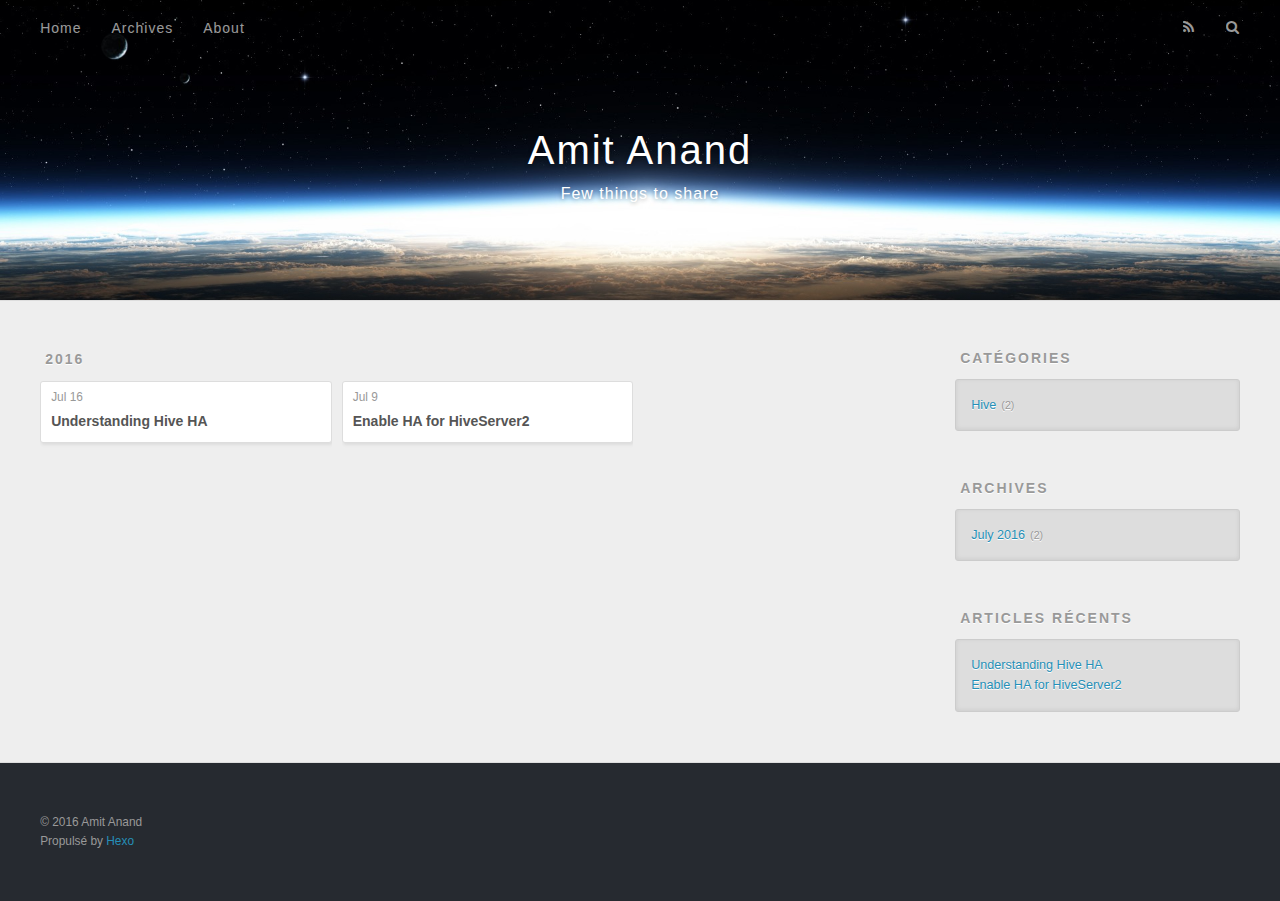
<file: tags/Hive/index.html>
<!DOCTYPE html>
<html>
<head>
  <meta charset="utf-8">
  
  <title>Mot-clé: Hive | Amit Anand</title>
  <meta name="viewport" content="width=device-width, initial-scale=1, maximum-scale=1">
  <meta property="og:type" content="website">
<meta property="og:title" content="Amit Anand">
<meta property="og:url" content="http://blog.amitanand.net/tags/Hive/index.html">
<meta property="og:site_name" content="Amit Anand">
<meta name="twitter:card" content="summary">
<meta name="twitter:title" content="Amit Anand">
  
    <link rel="alternate" href="/atom.xml" title="Amit Anand" type="application/atom+xml">
  
  
    <link rel="icon" href="/favicon.png">
  
  
    <link href="//fonts.googleapis.com/css?family=Source+Code+Pro" rel="stylesheet" type="text/css">
  
  <link rel="stylesheet" href="/css/style.css">
  

</head>

<body>
  <div id="container">
    <div id="wrap">
      <header id="header">
  <div id="banner"></div>
  <div id="header-outer" class="outer">
    <div id="header-title" class="inner">
      <h1 id="logo-wrap">
        <a href="/" id="logo">Amit Anand</a>
      </h1>
      
        <h2 id="subtitle-wrap">
          <a href="/" id="subtitle">Few things to share</a>
        </h2>
      
    </div>
    <div id="header-inner" class="inner">
      <nav id="main-nav">
        <a id="main-nav-toggle" class="nav-icon"></a>
        
          <a class="main-nav-link" href="/">Home</a>
        
          <a class="main-nav-link" href="/archives">Archives</a>
        
          <a class="main-nav-link" href="/about">About</a>
        
      </nav>
      <nav id="sub-nav">
        
          <a id="nav-rss-link" class="nav-icon" href="/atom.xml" title="Flux RSS"></a>
        
        <a id="nav-search-btn" class="nav-icon" title="Rechercher"></a>
      </nav>
      <div id="search-form-wrap">
        <form action="//google.com/search" method="get" accept-charset="UTF-8" class="search-form"><input type="search" name="q" results="0" class="search-form-input" placeholder="Search"><button type="submit" class="search-form-submit">&#xF002;</button><input type="hidden" name="sitesearch" value="http://blog.amitanand.net"></form>
      </div>
    </div>
  </div>
</header>
      <div class="outer">
        <section id="main">
  
  
    
    
      
      
      <section class="archives-wrap">
        <div class="archive-year-wrap">
          <a href="/archives/2016" class="archive-year">2016</a>
        </div>
        <div class="archives">
    
    <article class="archive-article archive-type-post">
  <div class="archive-article-inner">
    <header class="archive-article-header">
      <a href="/2016/07/16/understand-hive-ha/" class="archive-article-date">
  <time datetime="2016-07-16T18:08:48.000Z" itemprop="datePublished">Jul 16</time>
</a>
      
  
    <h1 itemprop="name">
      <a class="archive-article-title" href="/2016/07/16/understand-hive-ha/">Understanding Hive HA</a>
    </h1>
  

    </header>
  </div>
</article>
  
    
    
    <article class="archive-article archive-type-post">
  <div class="archive-article-inner">
    <header class="archive-article-header">
      <a href="/2016/07/09/hive-ha/" class="archive-article-date">
  <time datetime="2016-07-09T23:20:48.933Z" itemprop="datePublished">Jul 9</time>
</a>
      
  
    <h1 itemprop="name">
      <a class="archive-article-title" href="/2016/07/09/hive-ha/">Enable HA for HiveServer2</a>
    </h1>
  

    </header>
  </div>
</article>
  
  
    </div></section>
  

</section>
        
          <aside id="sidebar">
  
    
  <div class="widget-wrap">
    <h3 class="widget-title">Catégories</h3>
    <div class="widget">
      <ul class="category-list"><li class="category-list-item"><a class="category-list-link" href="/categories/Hive/">Hive</a><span class="category-list-count">2</span></li></ul>
    </div>
  </div>


  
    
  <div class="widget-wrap">
    <h3 class="widget-title">Archives</h3>
    <div class="widget">
      <ul class="archive-list"><li class="archive-list-item"><a class="archive-list-link" href="/archives/2016/07/">July 2016</a><span class="archive-list-count">2</span></li></ul>
    </div>
  </div>


  
    
  <div class="widget-wrap">
    <h3 class="widget-title">Articles récents</h3>
    <div class="widget">
      <ul>
        
          <li>
            <a href="/2016/07/16/understand-hive-ha/">Understanding Hive HA</a>
          </li>
        
          <li>
            <a href="/2016/07/09/hive-ha/">Enable HA for HiveServer2</a>
          </li>
        
      </ul>
    </div>
  </div>

  
</aside>
        
      </div>
      <footer id="footer">
  
  <div class="outer">
    <div id="footer-info" class="inner">
      &copy; 2016 Amit Anand<br>
      Propulsé by <a href="http://hexo.io/" target="_blank">Hexo</a>
    </div>
  </div>
</footer>
    </div>
    <nav id="mobile-nav">
  
    <a href="/" class="mobile-nav-link">Home</a>
  
    <a href="/archives" class="mobile-nav-link">Archives</a>
  
    <a href="/about" class="mobile-nav-link">About</a>
  
</nav>
    

<script src="//ajax.googleapis.com/ajax/libs/jquery/2.0.3/jquery.min.js"></script>


  <link rel="stylesheet" href="/fancybox/jquery.fancybox.css">
  <script src="/fancybox/jquery.fancybox.pack.js"></script>


<script src="/js/script.js"></script>

  </div>
</body>
</html>
</file>
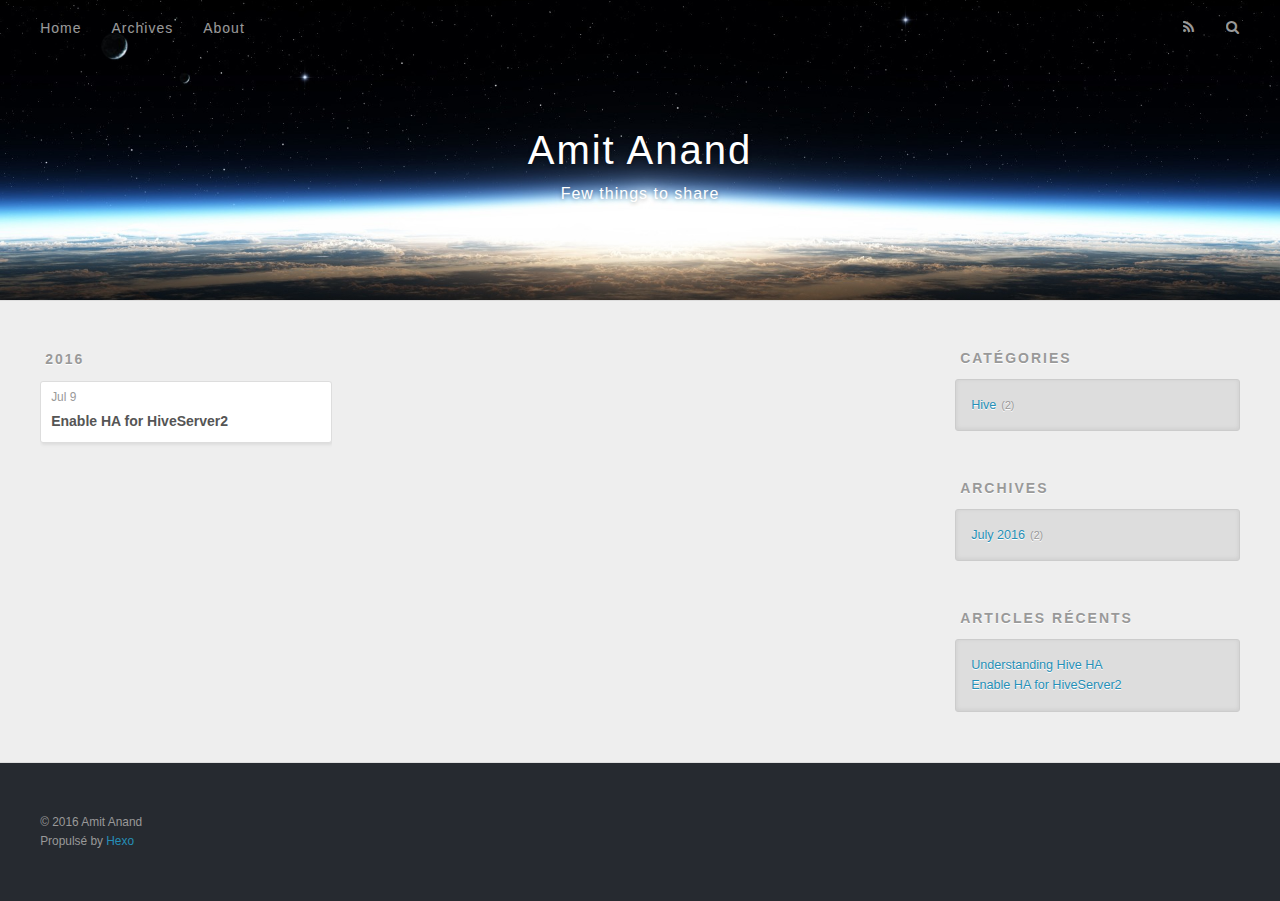
<file: tags/HIVEQL/index.html>
<!DOCTYPE html>
<html>
<head>
  <meta charset="utf-8">
  
  <title>Mot-clé: HIVEQL | Amit Anand</title>
  <meta name="viewport" content="width=device-width, initial-scale=1, maximum-scale=1">
  <meta property="og:type" content="website">
<meta property="og:title" content="Amit Anand">
<meta property="og:url" content="http://blog.amitanand.net/tags/HIVEQL/index.html">
<meta property="og:site_name" content="Amit Anand">
<meta name="twitter:card" content="summary">
<meta name="twitter:title" content="Amit Anand">
  
    <link rel="alternate" href="/atom.xml" title="Amit Anand" type="application/atom+xml">
  
  
    <link rel="icon" href="/favicon.png">
  
  
    <link href="//fonts.googleapis.com/css?family=Source+Code+Pro" rel="stylesheet" type="text/css">
  
  <link rel="stylesheet" href="/css/style.css">
  

</head>

<body>
  <div id="container">
    <div id="wrap">
      <header id="header">
  <div id="banner"></div>
  <div id="header-outer" class="outer">
    <div id="header-title" class="inner">
      <h1 id="logo-wrap">
        <a href="/" id="logo">Amit Anand</a>
      </h1>
      
        <h2 id="subtitle-wrap">
          <a href="/" id="subtitle">Few things to share</a>
        </h2>
      
    </div>
    <div id="header-inner" class="inner">
      <nav id="main-nav">
        <a id="main-nav-toggle" class="nav-icon"></a>
        
          <a class="main-nav-link" href="/">Home</a>
        
          <a class="main-nav-link" href="/archives">Archives</a>
        
          <a class="main-nav-link" href="/about">About</a>
        
      </nav>
      <nav id="sub-nav">
        
          <a id="nav-rss-link" class="nav-icon" href="/atom.xml" title="Flux RSS"></a>
        
        <a id="nav-search-btn" class="nav-icon" title="Rechercher"></a>
      </nav>
      <div id="search-form-wrap">
        <form action="//google.com/search" method="get" accept-charset="UTF-8" class="search-form"><input type="search" name="q" results="0" class="search-form-input" placeholder="Search"><button type="submit" class="search-form-submit">&#xF002;</button><input type="hidden" name="sitesearch" value="http://blog.amitanand.net"></form>
      </div>
    </div>
  </div>
</header>
      <div class="outer">
        <section id="main">
  
  
    
    
      
      
      <section class="archives-wrap">
        <div class="archive-year-wrap">
          <a href="/archives/2016" class="archive-year">2016</a>
        </div>
        <div class="archives">
    
    <article class="archive-article archive-type-post">
  <div class="archive-article-inner">
    <header class="archive-article-header">
      <a href="/2016/07/09/hive-ha/" class="archive-article-date">
  <time datetime="2016-07-09T23:20:48.933Z" itemprop="datePublished">Jul 9</time>
</a>
      
  
    <h1 itemprop="name">
      <a class="archive-article-title" href="/2016/07/09/hive-ha/">Enable HA for HiveServer2</a>
    </h1>
  

    </header>
  </div>
</article>
  
  
    </div></section>
  

</section>
        
          <aside id="sidebar">
  
    
  <div class="widget-wrap">
    <h3 class="widget-title">Catégories</h3>
    <div class="widget">
      <ul class="category-list"><li class="category-list-item"><a class="category-list-link" href="/categories/Hive/">Hive</a><span class="category-list-count">2</span></li></ul>
    </div>
  </div>


  
    
  <div class="widget-wrap">
    <h3 class="widget-title">Archives</h3>
    <div class="widget">
      <ul class="archive-list"><li class="archive-list-item"><a class="archive-list-link" href="/archives/2016/07/">July 2016</a><span class="archive-list-count">2</span></li></ul>
    </div>
  </div>


  
    
  <div class="widget-wrap">
    <h3 class="widget-title">Articles récents</h3>
    <div class="widget">
      <ul>
        
          <li>
            <a href="/2016/07/16/understand-hive-ha/">Understanding Hive HA</a>
          </li>
        
          <li>
            <a href="/2016/07/09/hive-ha/">Enable HA for HiveServer2</a>
          </li>
        
      </ul>
    </div>
  </div>

  
</aside>
        
      </div>
      <footer id="footer">
  
  <div class="outer">
    <div id="footer-info" class="inner">
      &copy; 2016 Amit Anand<br>
      Propulsé by <a href="http://hexo.io/" target="_blank">Hexo</a>
    </div>
  </div>
</footer>
    </div>
    <nav id="mobile-nav">
  
    <a href="/" class="mobile-nav-link">Home</a>
  
    <a href="/archives" class="mobile-nav-link">Archives</a>
  
    <a href="/about" class="mobile-nav-link">About</a>
  
</nav>
    

<script src="//ajax.googleapis.com/ajax/libs/jquery/2.0.3/jquery.min.js"></script>


  <link rel="stylesheet" href="/fancybox/jquery.fancybox.css">
  <script src="/fancybox/jquery.fancybox.pack.js"></script>


<script src="/js/script.js"></script>

  </div>
</body>
</html>
</file>
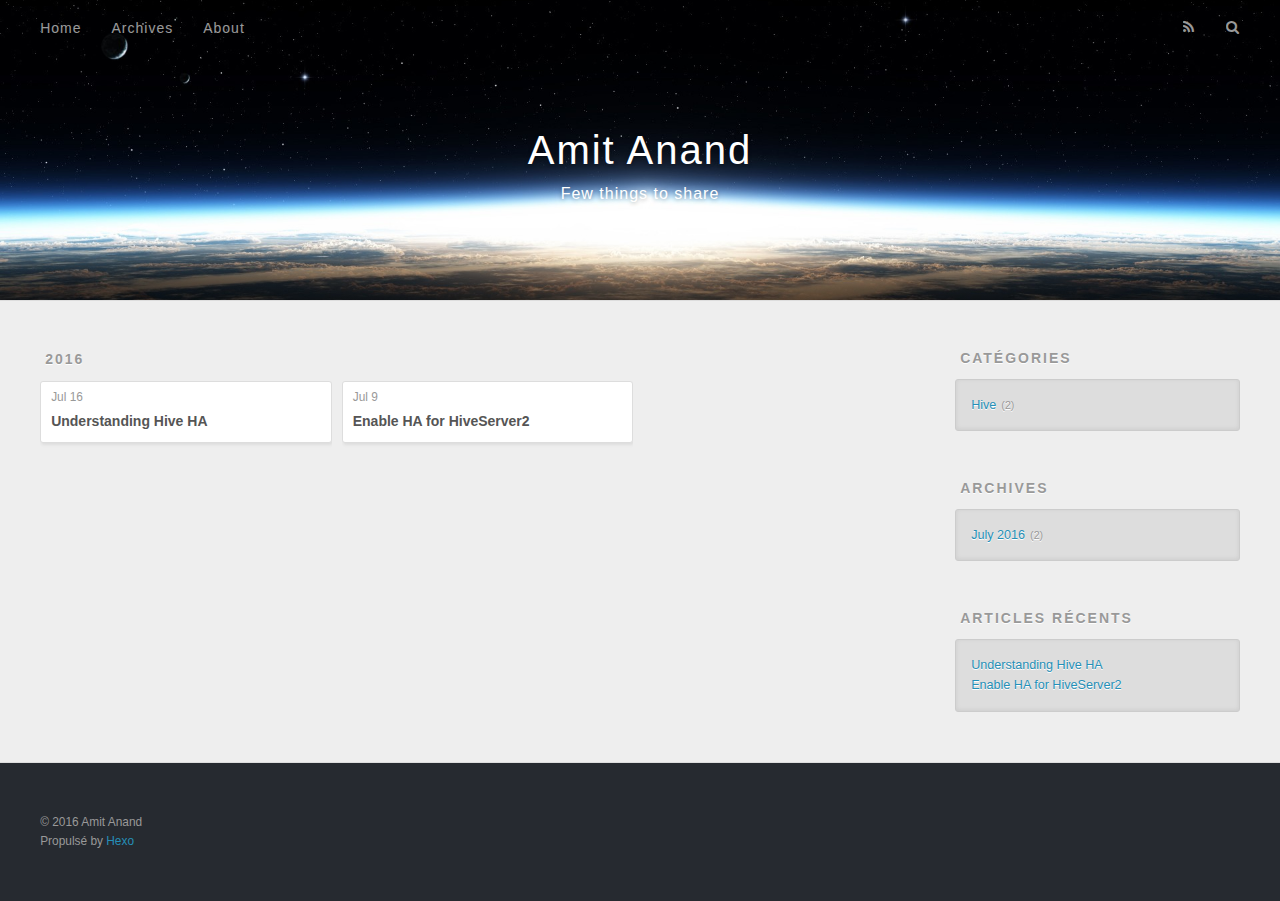
<file: tags/Hiveserver2/index.html>
<!DOCTYPE html>
<html>
<head>
  <meta charset="utf-8">
  
  <title>Mot-clé: Hiveserver2 | Amit Anand</title>
  <meta name="viewport" content="width=device-width, initial-scale=1, maximum-scale=1">
  <meta property="og:type" content="website">
<meta property="og:title" content="Amit Anand">
<meta property="og:url" content="http://blog.amitanand.net/tags/Hiveserver2/index.html">
<meta property="og:site_name" content="Amit Anand">
<meta name="twitter:card" content="summary">
<meta name="twitter:title" content="Amit Anand">
  
    <link rel="alternate" href="/atom.xml" title="Amit Anand" type="application/atom+xml">
  
  
    <link rel="icon" href="/favicon.png">
  
  
    <link href="//fonts.googleapis.com/css?family=Source+Code+Pro" rel="stylesheet" type="text/css">
  
  <link rel="stylesheet" href="/css/style.css">
  

</head>

<body>
  <div id="container">
    <div id="wrap">
      <header id="header">
  <div id="banner"></div>
  <div id="header-outer" class="outer">
    <div id="header-title" class="inner">
      <h1 id="logo-wrap">
        <a href="/" id="logo">Amit Anand</a>
      </h1>
      
        <h2 id="subtitle-wrap">
          <a href="/" id="subtitle">Few things to share</a>
        </h2>
      
    </div>
    <div id="header-inner" class="inner">
      <nav id="main-nav">
        <a id="main-nav-toggle" class="nav-icon"></a>
        
          <a class="main-nav-link" href="/">Home</a>
        
          <a class="main-nav-link" href="/archives">Archives</a>
        
          <a class="main-nav-link" href="/about">About</a>
        
      </nav>
      <nav id="sub-nav">
        
          <a id="nav-rss-link" class="nav-icon" href="/atom.xml" title="Flux RSS"></a>
        
        <a id="nav-search-btn" class="nav-icon" title="Rechercher"></a>
      </nav>
      <div id="search-form-wrap">
        <form action="//google.com/search" method="get" accept-charset="UTF-8" class="search-form"><input type="search" name="q" results="0" class="search-form-input" placeholder="Search"><button type="submit" class="search-form-submit">&#xF002;</button><input type="hidden" name="sitesearch" value="http://blog.amitanand.net"></form>
      </div>
    </div>
  </div>
</header>
      <div class="outer">
        <section id="main">
  
  
    
    
      
      
      <section class="archives-wrap">
        <div class="archive-year-wrap">
          <a href="/archives/2016" class="archive-year">2016</a>
        </div>
        <div class="archives">
    
    <article class="archive-article archive-type-post">
  <div class="archive-article-inner">
    <header class="archive-article-header">
      <a href="/2016/07/16/understand-hive-ha/" class="archive-article-date">
  <time datetime="2016-07-16T18:08:48.000Z" itemprop="datePublished">Jul 16</time>
</a>
      
  
    <h1 itemprop="name">
      <a class="archive-article-title" href="/2016/07/16/understand-hive-ha/">Understanding Hive HA</a>
    </h1>
  

    </header>
  </div>
</article>
  
    
    
    <article class="archive-article archive-type-post">
  <div class="archive-article-inner">
    <header class="archive-article-header">
      <a href="/2016/07/09/hive-ha/" class="archive-article-date">
  <time datetime="2016-07-09T23:20:48.933Z" itemprop="datePublished">Jul 9</time>
</a>
      
  
    <h1 itemprop="name">
      <a class="archive-article-title" href="/2016/07/09/hive-ha/">Enable HA for HiveServer2</a>
    </h1>
  

    </header>
  </div>
</article>
  
  
    </div></section>
  

</section>
        
          <aside id="sidebar">
  
    
  <div class="widget-wrap">
    <h3 class="widget-title">Catégories</h3>
    <div class="widget">
      <ul class="category-list"><li class="category-list-item"><a class="category-list-link" href="/categories/Hive/">Hive</a><span class="category-list-count">2</span></li></ul>
    </div>
  </div>


  
    
  <div class="widget-wrap">
    <h3 class="widget-title">Archives</h3>
    <div class="widget">
      <ul class="archive-list"><li class="archive-list-item"><a class="archive-list-link" href="/archives/2016/07/">July 2016</a><span class="archive-list-count">2</span></li></ul>
    </div>
  </div>


  
    
  <div class="widget-wrap">
    <h3 class="widget-title">Articles récents</h3>
    <div class="widget">
      <ul>
        
          <li>
            <a href="/2016/07/16/understand-hive-ha/">Understanding Hive HA</a>
          </li>
        
          <li>
            <a href="/2016/07/09/hive-ha/">Enable HA for HiveServer2</a>
          </li>
        
      </ul>
    </div>
  </div>

  
</aside>
        
      </div>
      <footer id="footer">
  
  <div class="outer">
    <div id="footer-info" class="inner">
      &copy; 2016 Amit Anand<br>
      Propulsé by <a href="http://hexo.io/" target="_blank">Hexo</a>
    </div>
  </div>
</footer>
    </div>
    <nav id="mobile-nav">
  
    <a href="/" class="mobile-nav-link">Home</a>
  
    <a href="/archives" class="mobile-nav-link">Archives</a>
  
    <a href="/about" class="mobile-nav-link">About</a>
  
</nav>
    

<script src="//ajax.googleapis.com/ajax/libs/jquery/2.0.3/jquery.min.js"></script>


  <link rel="stylesheet" href="/fancybox/jquery.fancybox.css">
  <script src="/fancybox/jquery.fancybox.pack.js"></script>


<script src="/js/script.js"></script>

  </div>
</body>
</html>
</file>
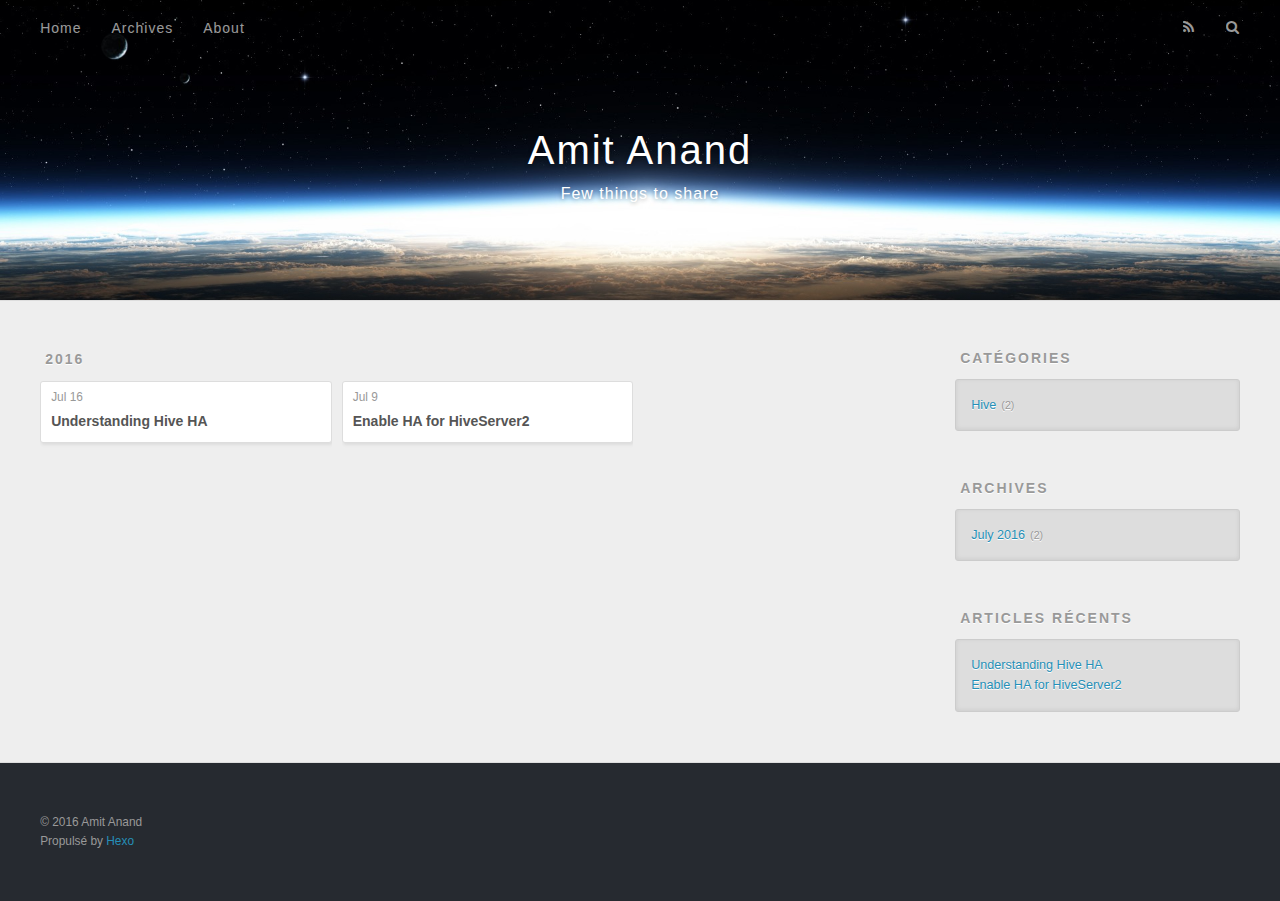
<file: tags/HS2/index.html>
<!DOCTYPE html>
<html>
<head>
  <meta charset="utf-8">
  
  <title>Mot-clé: HS2 | Amit Anand</title>
  <meta name="viewport" content="width=device-width, initial-scale=1, maximum-scale=1">
  <meta property="og:type" content="website">
<meta property="og:title" content="Amit Anand">
<meta property="og:url" content="http://blog.amitanand.net/tags/HS2/index.html">
<meta property="og:site_name" content="Amit Anand">
<meta name="twitter:card" content="summary">
<meta name="twitter:title" content="Amit Anand">
  
    <link rel="alternate" href="/atom.xml" title="Amit Anand" type="application/atom+xml">
  
  
    <link rel="icon" href="/favicon.png">
  
  
    <link href="//fonts.googleapis.com/css?family=Source+Code+Pro" rel="stylesheet" type="text/css">
  
  <link rel="stylesheet" href="/css/style.css">
  

</head>

<body>
  <div id="container">
    <div id="wrap">
      <header id="header">
  <div id="banner"></div>
  <div id="header-outer" class="outer">
    <div id="header-title" class="inner">
      <h1 id="logo-wrap">
        <a href="/" id="logo">Amit Anand</a>
      </h1>
      
        <h2 id="subtitle-wrap">
          <a href="/" id="subtitle">Few things to share</a>
        </h2>
      
    </div>
    <div id="header-inner" class="inner">
      <nav id="main-nav">
        <a id="main-nav-toggle" class="nav-icon"></a>
        
          <a class="main-nav-link" href="/">Home</a>
        
          <a class="main-nav-link" href="/archives">Archives</a>
        
          <a class="main-nav-link" href="/about">About</a>
        
      </nav>
      <nav id="sub-nav">
        
          <a id="nav-rss-link" class="nav-icon" href="/atom.xml" title="Flux RSS"></a>
        
        <a id="nav-search-btn" class="nav-icon" title="Rechercher"></a>
      </nav>
      <div id="search-form-wrap">
        <form action="//google.com/search" method="get" accept-charset="UTF-8" class="search-form"><input type="search" name="q" results="0" class="search-form-input" placeholder="Search"><button type="submit" class="search-form-submit">&#xF002;</button><input type="hidden" name="sitesearch" value="http://blog.amitanand.net"></form>
      </div>
    </div>
  </div>
</header>
      <div class="outer">
        <section id="main">
  
  
    
    
      
      
      <section class="archives-wrap">
        <div class="archive-year-wrap">
          <a href="/archives/2016" class="archive-year">2016</a>
        </div>
        <div class="archives">
    
    <article class="archive-article archive-type-post">
  <div class="archive-article-inner">
    <header class="archive-article-header">
      <a href="/2016/07/16/understand-hive-ha/" class="archive-article-date">
  <time datetime="2016-07-16T18:08:48.000Z" itemprop="datePublished">Jul 16</time>
</a>
      
  
    <h1 itemprop="name">
      <a class="archive-article-title" href="/2016/07/16/understand-hive-ha/">Understanding Hive HA</a>
    </h1>
  

    </header>
  </div>
</article>
  
    
    
    <article class="archive-article archive-type-post">
  <div class="archive-article-inner">
    <header class="archive-article-header">
      <a href="/2016/07/09/hive-ha/" class="archive-article-date">
  <time datetime="2016-07-09T23:20:48.933Z" itemprop="datePublished">Jul 9</time>
</a>
      
  
    <h1 itemprop="name">
      <a class="archive-article-title" href="/2016/07/09/hive-ha/">Enable HA for HiveServer2</a>
    </h1>
  

    </header>
  </div>
</article>
  
  
    </div></section>
  

</section>
        
          <aside id="sidebar">
  
    
  <div class="widget-wrap">
    <h3 class="widget-title">Catégories</h3>
    <div class="widget">
      <ul class="category-list"><li class="category-list-item"><a class="category-list-link" href="/categories/Hive/">Hive</a><span class="category-list-count">2</span></li></ul>
    </div>
  </div>


  
    
  <div class="widget-wrap">
    <h3 class="widget-title">Archives</h3>
    <div class="widget">
      <ul class="archive-list"><li class="archive-list-item"><a class="archive-list-link" href="/archives/2016/07/">July 2016</a><span class="archive-list-count">2</span></li></ul>
    </div>
  </div>


  
    
  <div class="widget-wrap">
    <h3 class="widget-title">Articles récents</h3>
    <div class="widget">
      <ul>
        
          <li>
            <a href="/2016/07/16/understand-hive-ha/">Understanding Hive HA</a>
          </li>
        
          <li>
            <a href="/2016/07/09/hive-ha/">Enable HA for HiveServer2</a>
          </li>
        
      </ul>
    </div>
  </div>

  
</aside>
        
      </div>
      <footer id="footer">
  
  <div class="outer">
    <div id="footer-info" class="inner">
      &copy; 2016 Amit Anand<br>
      Propulsé by <a href="http://hexo.io/" target="_blank">Hexo</a>
    </div>
  </div>
</footer>
    </div>
    <nav id="mobile-nav">
  
    <a href="/" class="mobile-nav-link">Home</a>
  
    <a href="/archives" class="mobile-nav-link">Archives</a>
  
    <a href="/about" class="mobile-nav-link">About</a>
  
</nav>
    

<script src="//ajax.googleapis.com/ajax/libs/jquery/2.0.3/jquery.min.js"></script>


  <link rel="stylesheet" href="/fancybox/jquery.fancybox.css">
  <script src="/fancybox/jquery.fancybox.pack.js"></script>


<script src="/js/script.js"></script>

  </div>
</body>
</html>
</file>
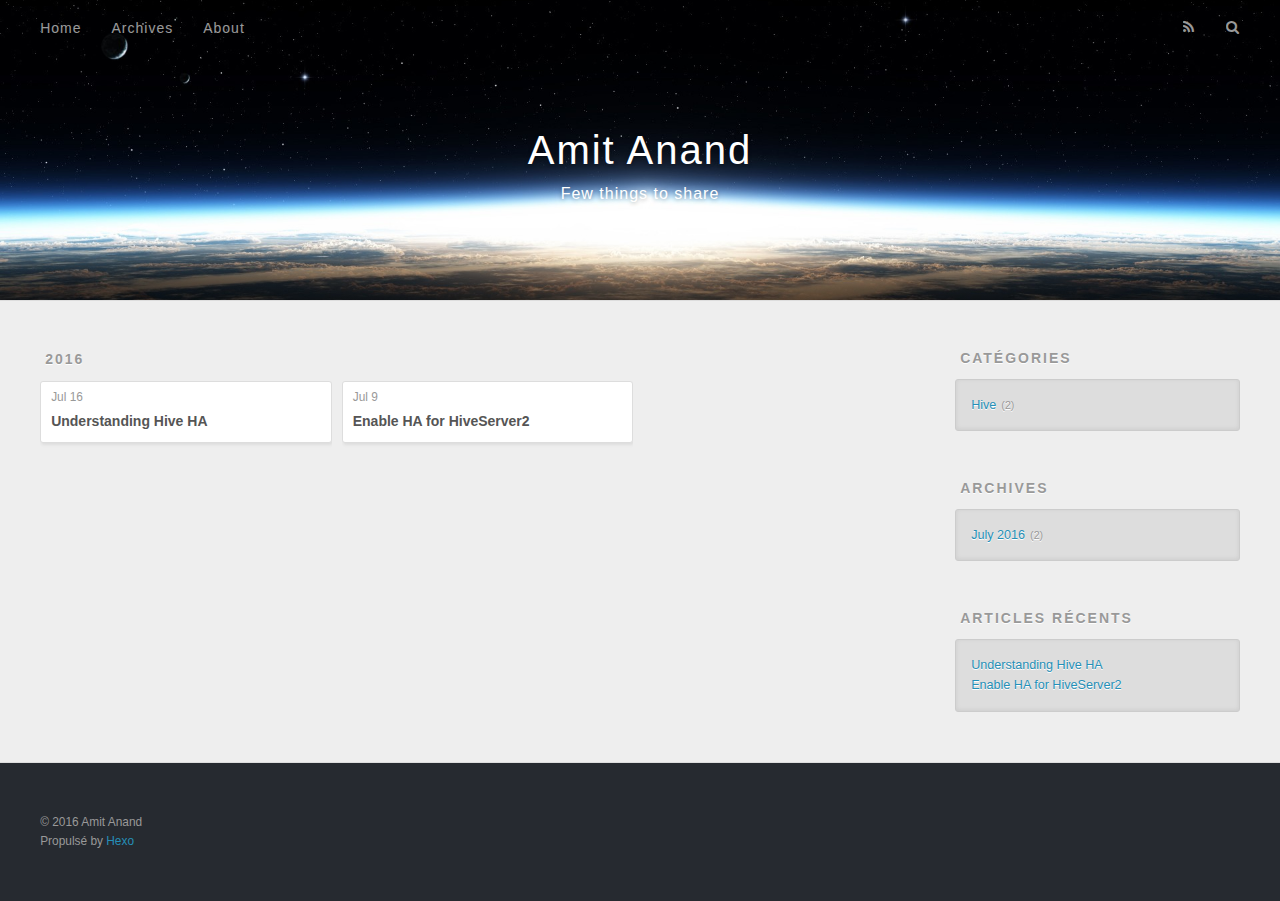
<file: tags/SQL/index.html>
<!DOCTYPE html>
<html>
<head>
  <meta charset="utf-8">
  
  <title>Mot-clé: SQL | Amit Anand</title>
  <meta name="viewport" content="width=device-width, initial-scale=1, maximum-scale=1">
  <meta property="og:type" content="website">
<meta property="og:title" content="Amit Anand">
<meta property="og:url" content="http://blog.amitanand.net/tags/SQL/index.html">
<meta property="og:site_name" content="Amit Anand">
<meta name="twitter:card" content="summary">
<meta name="twitter:title" content="Amit Anand">
  
    <link rel="alternate" href="/atom.xml" title="Amit Anand" type="application/atom+xml">
  
  
    <link rel="icon" href="/favicon.png">
  
  
    <link href="//fonts.googleapis.com/css?family=Source+Code+Pro" rel="stylesheet" type="text/css">
  
  <link rel="stylesheet" href="/css/style.css">
  

</head>

<body>
  <div id="container">
    <div id="wrap">
      <header id="header">
  <div id="banner"></div>
  <div id="header-outer" class="outer">
    <div id="header-title" class="inner">
      <h1 id="logo-wrap">
        <a href="/" id="logo">Amit Anand</a>
      </h1>
      
        <h2 id="subtitle-wrap">
          <a href="/" id="subtitle">Few things to share</a>
        </h2>
      
    </div>
    <div id="header-inner" class="inner">
      <nav id="main-nav">
        <a id="main-nav-toggle" class="nav-icon"></a>
        
          <a class="main-nav-link" href="/">Home</a>
        
          <a class="main-nav-link" href="/archives">Archives</a>
        
          <a class="main-nav-link" href="/about">About</a>
        
      </nav>
      <nav id="sub-nav">
        
          <a id="nav-rss-link" class="nav-icon" href="/atom.xml" title="Flux RSS"></a>
        
        <a id="nav-search-btn" class="nav-icon" title="Rechercher"></a>
      </nav>
      <div id="search-form-wrap">
        <form action="//google.com/search" method="get" accept-charset="UTF-8" class="search-form"><input type="search" name="q" results="0" class="search-form-input" placeholder="Search"><button type="submit" class="search-form-submit">&#xF002;</button><input type="hidden" name="sitesearch" value="http://blog.amitanand.net"></form>
      </div>
    </div>
  </div>
</header>
      <div class="outer">
        <section id="main">
  
  
    
    
      
      
      <section class="archives-wrap">
        <div class="archive-year-wrap">
          <a href="/archives/2016" class="archive-year">2016</a>
        </div>
        <div class="archives">
    
    <article class="archive-article archive-type-post">
  <div class="archive-article-inner">
    <header class="archive-article-header">
      <a href="/2016/07/16/understand-hive-ha/" class="archive-article-date">
  <time datetime="2016-07-16T18:08:48.000Z" itemprop="datePublished">Jul 16</time>
</a>
      
  
    <h1 itemprop="name">
      <a class="archive-article-title" href="/2016/07/16/understand-hive-ha/">Understanding Hive HA</a>
    </h1>
  

    </header>
  </div>
</article>
  
    
    
    <article class="archive-article archive-type-post">
  <div class="archive-article-inner">
    <header class="archive-article-header">
      <a href="/2016/07/09/hive-ha/" class="archive-article-date">
  <time datetime="2016-07-09T23:20:48.933Z" itemprop="datePublished">Jul 9</time>
</a>
      
  
    <h1 itemprop="name">
      <a class="archive-article-title" href="/2016/07/09/hive-ha/">Enable HA for HiveServer2</a>
    </h1>
  

    </header>
  </div>
</article>
  
  
    </div></section>
  

</section>
        
          <aside id="sidebar">
  
    
  <div class="widget-wrap">
    <h3 class="widget-title">Catégories</h3>
    <div class="widget">
      <ul class="category-list"><li class="category-list-item"><a class="category-list-link" href="/categories/Hive/">Hive</a><span class="category-list-count">2</span></li></ul>
    </div>
  </div>


  
    
  <div class="widget-wrap">
    <h3 class="widget-title">Archives</h3>
    <div class="widget">
      <ul class="archive-list"><li class="archive-list-item"><a class="archive-list-link" href="/archives/2016/07/">July 2016</a><span class="archive-list-count">2</span></li></ul>
    </div>
  </div>


  
    
  <div class="widget-wrap">
    <h3 class="widget-title">Articles récents</h3>
    <div class="widget">
      <ul>
        
          <li>
            <a href="/2016/07/16/understand-hive-ha/">Understanding Hive HA</a>
          </li>
        
          <li>
            <a href="/2016/07/09/hive-ha/">Enable HA for HiveServer2</a>
          </li>
        
      </ul>
    </div>
  </div>

  
</aside>
        
      </div>
      <footer id="footer">
  
  <div class="outer">
    <div id="footer-info" class="inner">
      &copy; 2016 Amit Anand<br>
      Propulsé by <a href="http://hexo.io/" target="_blank">Hexo</a>
    </div>
  </div>
</footer>
    </div>
    <nav id="mobile-nav">
  
    <a href="/" class="mobile-nav-link">Home</a>
  
    <a href="/archives" class="mobile-nav-link">Archives</a>
  
    <a href="/about" class="mobile-nav-link">About</a>
  
</nav>
    

<script src="//ajax.googleapis.com/ajax/libs/jquery/2.0.3/jquery.min.js"></script>


  <link rel="stylesheet" href="/fancybox/jquery.fancybox.css">
  <script src="/fancybox/jquery.fancybox.pack.js"></script>


<script src="/js/script.js"></script>

  </div>
</body>
</html>
</file>
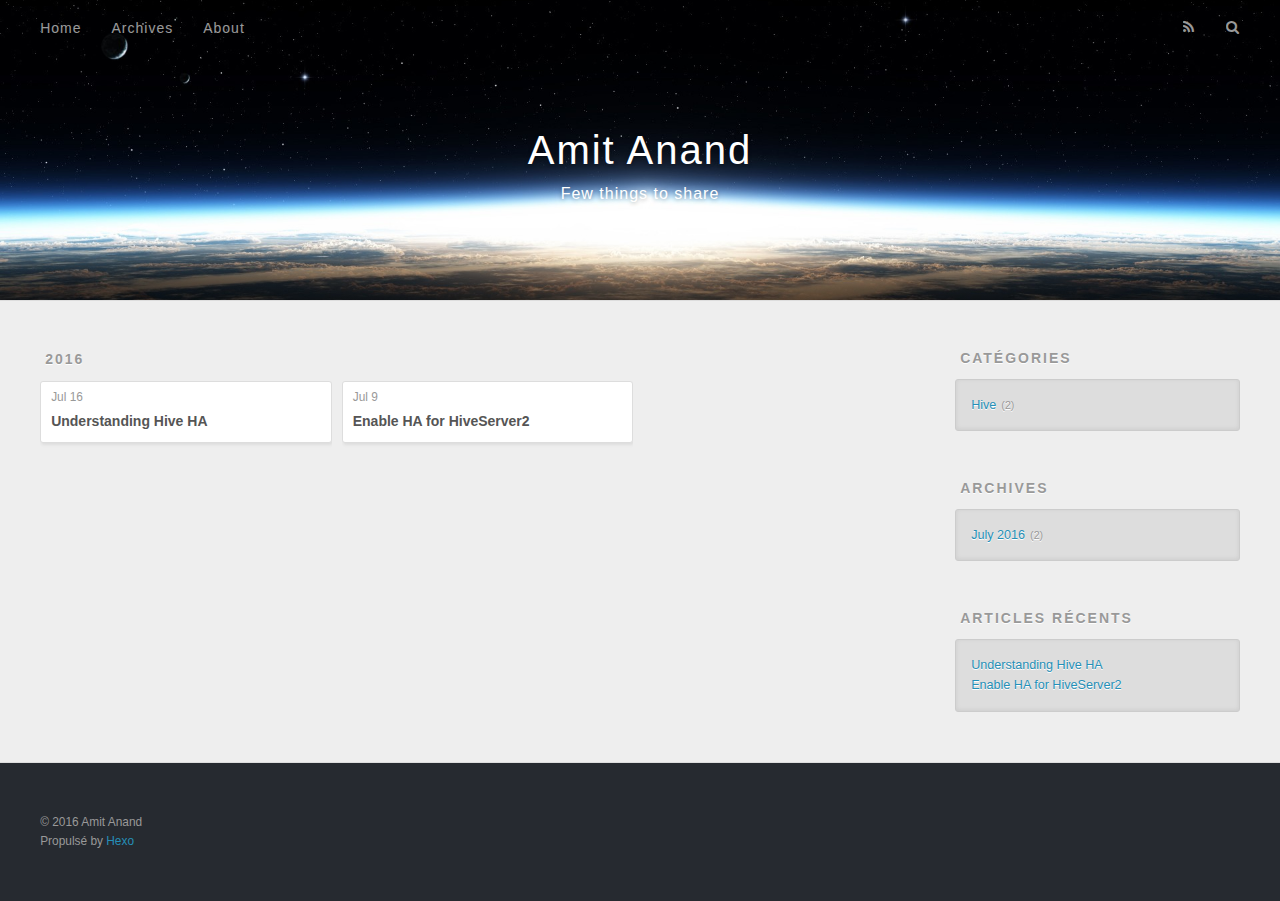
<file: archives/2016/07/index.html>
<!DOCTYPE html>
<html>
<head>
  <meta charset="utf-8">
  
  <title>Archives: 2016/7 | Amit Anand</title>
  <meta name="viewport" content="width=device-width, initial-scale=1, maximum-scale=1">
  <meta property="og:type" content="website">
<meta property="og:title" content="Amit Anand">
<meta property="og:url" content="http://blog.amitanand.net/archives/2016/07/index.html">
<meta property="og:site_name" content="Amit Anand">
<meta name="twitter:card" content="summary">
<meta name="twitter:title" content="Amit Anand">
  
    <link rel="alternate" href="/atom.xml" title="Amit Anand" type="application/atom+xml">
  
  
    <link rel="icon" href="/favicon.png">
  
  
    <link href="//fonts.googleapis.com/css?family=Source+Code+Pro" rel="stylesheet" type="text/css">
  
  <link rel="stylesheet" href="/css/style.css">
  

</head>

<body>
  <div id="container">
    <div id="wrap">
      <header id="header">
  <div id="banner"></div>
  <div id="header-outer" class="outer">
    <div id="header-title" class="inner">
      <h1 id="logo-wrap">
        <a href="/" id="logo">Amit Anand</a>
      </h1>
      
        <h2 id="subtitle-wrap">
          <a href="/" id="subtitle">Few things to share</a>
        </h2>
      
    </div>
    <div id="header-inner" class="inner">
      <nav id="main-nav">
        <a id="main-nav-toggle" class="nav-icon"></a>
        
          <a class="main-nav-link" href="/">Home</a>
        
          <a class="main-nav-link" href="/archives">Archives</a>
        
          <a class="main-nav-link" href="/about">About</a>
        
      </nav>
      <nav id="sub-nav">
        
          <a id="nav-rss-link" class="nav-icon" href="/atom.xml" title="Flux RSS"></a>
        
        <a id="nav-search-btn" class="nav-icon" title="Rechercher"></a>
      </nav>
      <div id="search-form-wrap">
        <form action="//google.com/search" method="get" accept-charset="UTF-8" class="search-form"><input type="search" name="q" results="0" class="search-form-input" placeholder="Search"><button type="submit" class="search-form-submit">&#xF002;</button><input type="hidden" name="sitesearch" value="http://blog.amitanand.net"></form>
      </div>
    </div>
  </div>
</header>
      <div class="outer">
        <section id="main">
  
  
    
    
      
      
      <section class="archives-wrap">
        <div class="archive-year-wrap">
          <a href="/archives/2016" class="archive-year">2016</a>
        </div>
        <div class="archives">
    
    <article class="archive-article archive-type-post">
  <div class="archive-article-inner">
    <header class="archive-article-header">
      <a href="/2016/07/16/understand-hive-ha/" class="archive-article-date">
  <time datetime="2016-07-16T18:08:48.000Z" itemprop="datePublished">Jul 16</time>
</a>
      
  
    <h1 itemprop="name">
      <a class="archive-article-title" href="/2016/07/16/understand-hive-ha/">Understanding Hive HA</a>
    </h1>
  

    </header>
  </div>
</article>
  
    
    
    <article class="archive-article archive-type-post">
  <div class="archive-article-inner">
    <header class="archive-article-header">
      <a href="/2016/07/09/hive-ha/" class="archive-article-date">
  <time datetime="2016-07-09T23:20:48.933Z" itemprop="datePublished">Jul 9</time>
</a>
      
  
    <h1 itemprop="name">
      <a class="archive-article-title" href="/2016/07/09/hive-ha/">Enable HA for HiveServer2</a>
    </h1>
  

    </header>
  </div>
</article>
  
  
    </div></section>
  

</section>
        
          <aside id="sidebar">
  
    
  <div class="widget-wrap">
    <h3 class="widget-title">Catégories</h3>
    <div class="widget">
      <ul class="category-list"><li class="category-list-item"><a class="category-list-link" href="/categories/Hive/">Hive</a><span class="category-list-count">2</span></li></ul>
    </div>
  </div>


  
    
  <div class="widget-wrap">
    <h3 class="widget-title">Archives</h3>
    <div class="widget">
      <ul class="archive-list"><li class="archive-list-item"><a class="archive-list-link" href="/archives/2016/07/">July 2016</a><span class="archive-list-count">2</span></li></ul>
    </div>
  </div>


  
    
  <div class="widget-wrap">
    <h3 class="widget-title">Articles récents</h3>
    <div class="widget">
      <ul>
        
          <li>
            <a href="/2016/07/16/understand-hive-ha/">Understanding Hive HA</a>
          </li>
        
          <li>
            <a href="/2016/07/09/hive-ha/">Enable HA for HiveServer2</a>
          </li>
        
      </ul>
    </div>
  </div>

  
</aside>
        
      </div>
      <footer id="footer">
  
  <div class="outer">
    <div id="footer-info" class="inner">
      &copy; 2016 Amit Anand<br>
      Propulsé by <a href="http://hexo.io/" target="_blank">Hexo</a>
    </div>
  </div>
</footer>
    </div>
    <nav id="mobile-nav">
  
    <a href="/" class="mobile-nav-link">Home</a>
  
    <a href="/archives" class="mobile-nav-link">Archives</a>
  
    <a href="/about" class="mobile-nav-link">About</a>
  
</nav>
    

<script src="//ajax.googleapis.com/ajax/libs/jquery/2.0.3/jquery.min.js"></script>


  <link rel="stylesheet" href="/fancybox/jquery.fancybox.css">
  <script src="/fancybox/jquery.fancybox.pack.js"></script>


<script src="/js/script.js"></script>

  </div>
</body>
</html>
</file>
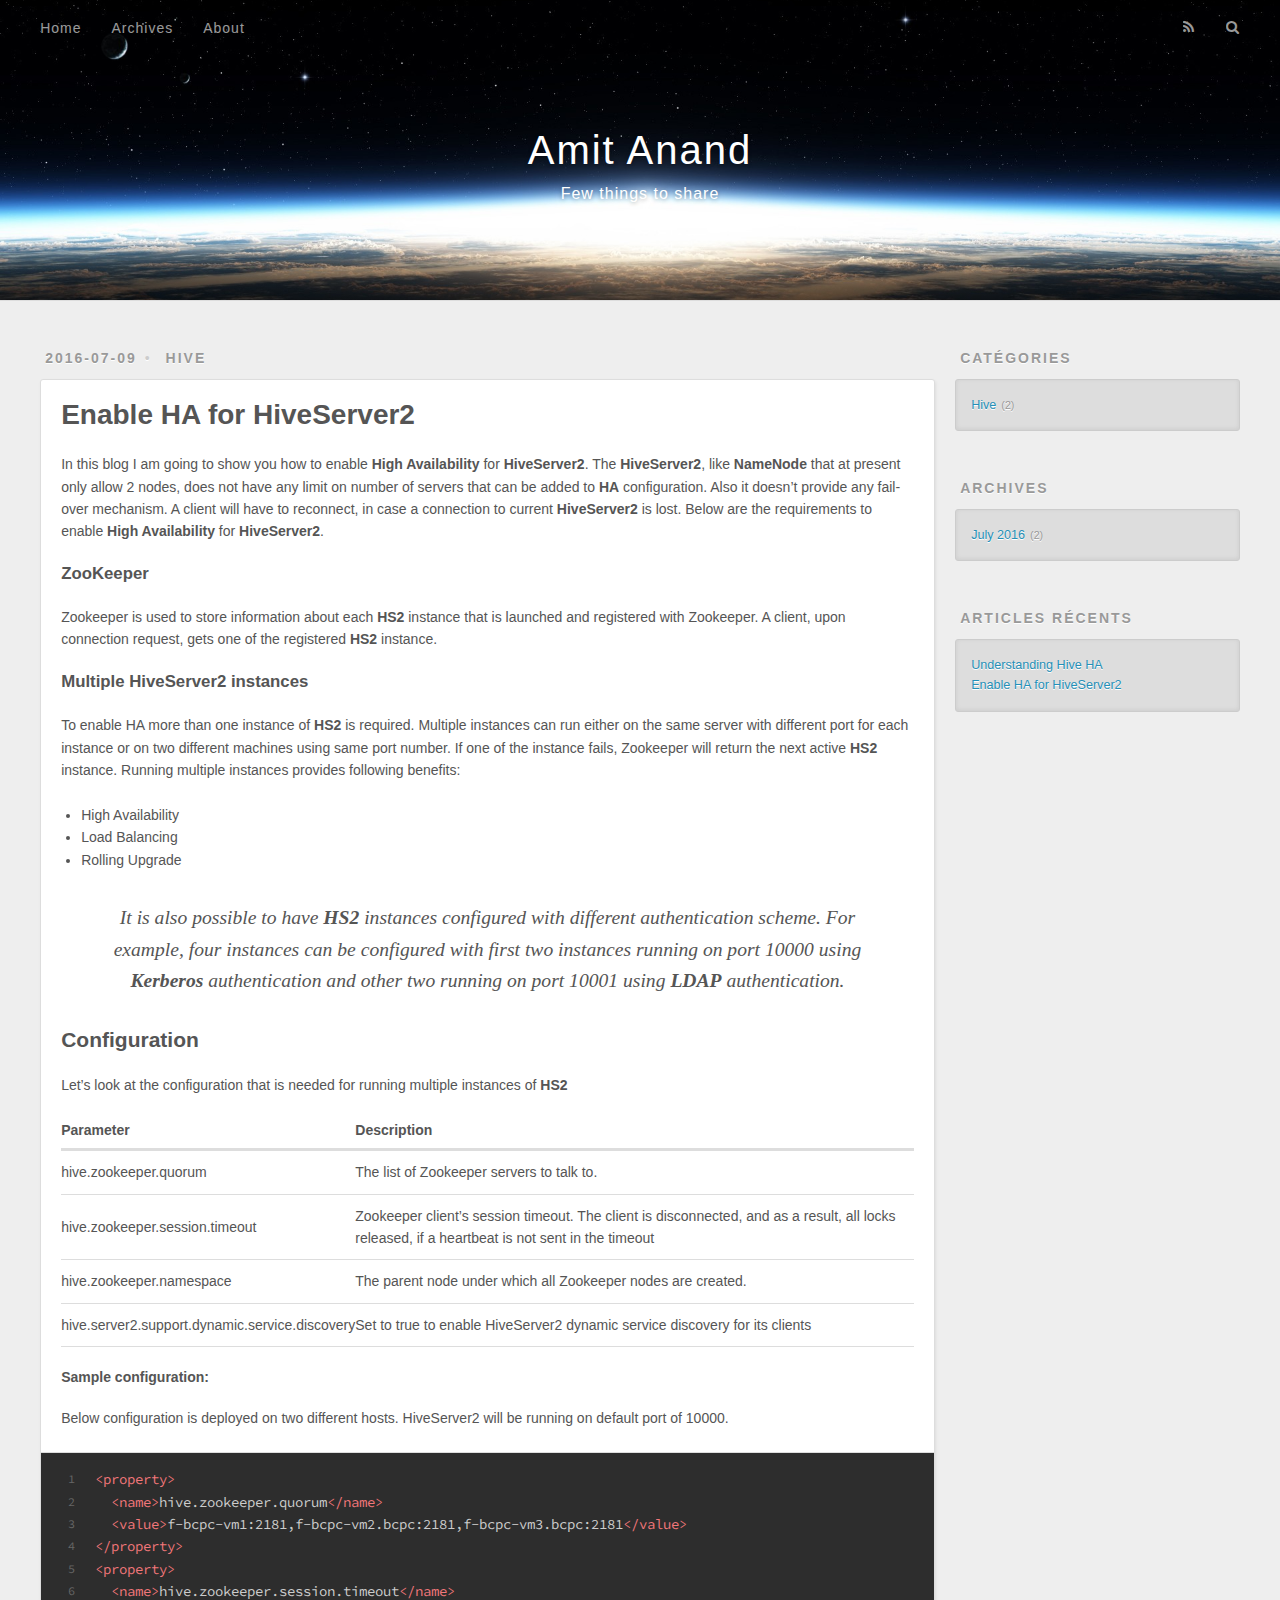
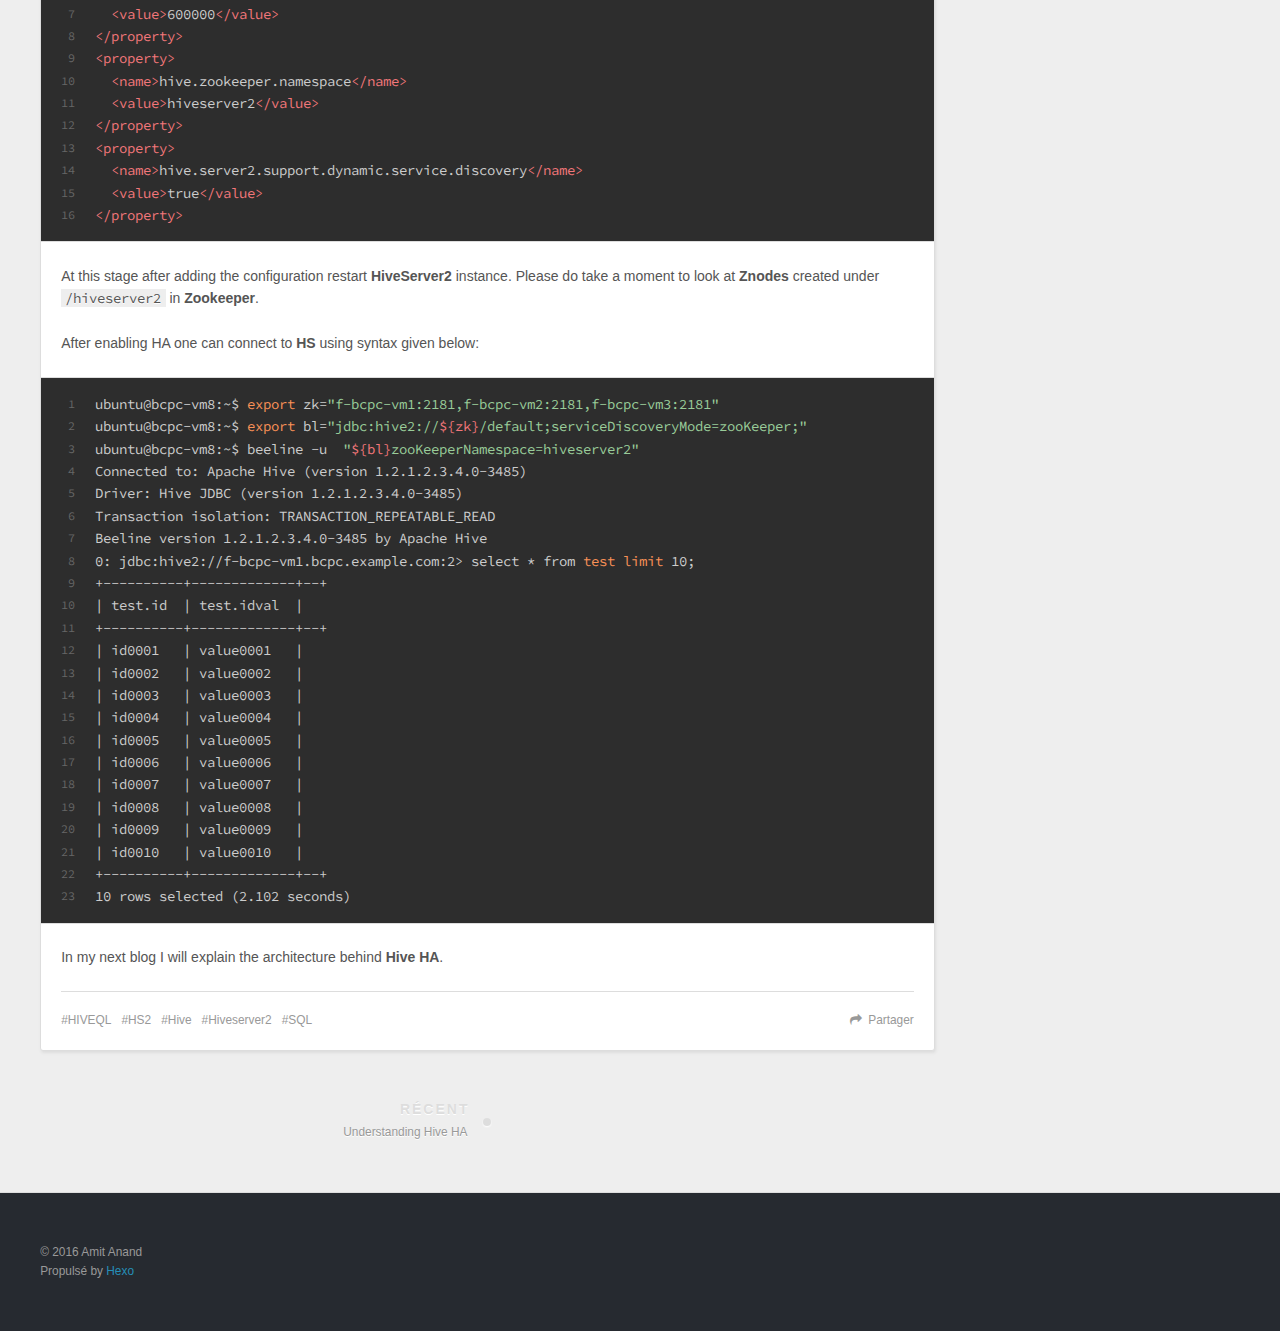
<file: 2016/07/09/hive-ha/index.html>
<!DOCTYPE html>
<html>
<head>
  <meta charset="utf-8">
  
  <title>Enable HA for HiveServer2 | Amit Anand</title>
  <meta name="viewport" content="width=device-width, initial-scale=1, maximum-scale=1">
  <meta name="description" content="In this blog I am going to show you how to enable High Availability for HiveServer2. The HiveServer2, like NameNode that at present only allow 2 nodes, does not have any limit on number of servers tha">
<meta property="og:type" content="article">
<meta property="og:title" content="Enable HA for HiveServer2">
<meta property="og:url" content="http://blog.amitanand.net/2016/07/09/hive-ha/index.html">
<meta property="og:site_name" content="Amit Anand">
<meta property="og:description" content="In this blog I am going to show you how to enable High Availability for HiveServer2. The HiveServer2, like NameNode that at present only allow 2 nodes, does not have any limit on number of servers tha">
<meta property="og:updated_time" content="2016-07-09T23:20:48.933Z">
<meta name="twitter:card" content="summary">
<meta name="twitter:title" content="Enable HA for HiveServer2">
<meta name="twitter:description" content="In this blog I am going to show you how to enable High Availability for HiveServer2. The HiveServer2, like NameNode that at present only allow 2 nodes, does not have any limit on number of servers tha">
  
    <link rel="alternate" href="/atom.xml" title="Amit Anand" type="application/atom+xml">
  
  
    <link rel="icon" href="/favicon.png">
  
  
    <link href="//fonts.googleapis.com/css?family=Source+Code+Pro" rel="stylesheet" type="text/css">
  
  <link rel="stylesheet" href="/css/style.css">
  

</head>

<body>
  <div id="container">
    <div id="wrap">
      <header id="header">
  <div id="banner"></div>
  <div id="header-outer" class="outer">
    <div id="header-title" class="inner">
      <h1 id="logo-wrap">
        <a href="/" id="logo">Amit Anand</a>
      </h1>
      
        <h2 id="subtitle-wrap">
          <a href="/" id="subtitle">Few things to share</a>
        </h2>
      
    </div>
    <div id="header-inner" class="inner">
      <nav id="main-nav">
        <a id="main-nav-toggle" class="nav-icon"></a>
        
          <a class="main-nav-link" href="/">Home</a>
        
          <a class="main-nav-link" href="/archives">Archives</a>
        
          <a class="main-nav-link" href="/about">About</a>
        
      </nav>
      <nav id="sub-nav">
        
          <a id="nav-rss-link" class="nav-icon" href="/atom.xml" title="Flux RSS"></a>
        
        <a id="nav-search-btn" class="nav-icon" title="Rechercher"></a>
      </nav>
      <div id="search-form-wrap">
        <form action="//google.com/search" method="get" accept-charset="UTF-8" class="search-form"><input type="search" name="q" results="0" class="search-form-input" placeholder="Search"><button type="submit" class="search-form-submit">&#xF002;</button><input type="hidden" name="sitesearch" value="http://blog.amitanand.net"></form>
      </div>
    </div>
  </div>
</header>
      <div class="outer">
        <section id="main"><article id="post-hive-ha" class="article article-type-post" itemscope itemprop="blogPost">
  <div class="article-meta">
    <a href="/2016/07/09/hive-ha/" class="article-date">
  <time datetime="2016-07-09T23:20:48.933Z" itemprop="datePublished">2016-07-09</time>
</a>
    
  <div class="article-category">
    <a class="article-category-link" href="/categories/Hive/">Hive</a>
  </div>

  </div>
  <div class="article-inner">
    
    
      <header class="article-header">
        
  
    <h1 class="article-title" itemprop="name">
      Enable HA for HiveServer2
    </h1>
  

      </header>
    
    <div class="article-entry" itemprop="articleBody">
      
        <p>In this blog I am going to show you how to enable <strong>High Availability</strong> for <strong>HiveServer2</strong>. The <strong>HiveServer2</strong>, like <strong>NameNode</strong> that at present only allow 2 nodes, does not have any limit on number of servers that can be added to <strong>HA</strong> configuration. Also it doesn’t provide any fail-over mechanism. A client will have to reconnect, in case a connection to current <strong>HiveServer2</strong> is lost. Below are the requirements to enable <strong>High Availability</strong> for <strong>HiveServer2</strong>.<br><a id="more"></a></p>
<h4 id="ZooKeeper"><a href="#ZooKeeper" class="headerlink" title="ZooKeeper"></a>ZooKeeper</h4><p>Zookeeper is used to store information about each <strong>HS2</strong> instance that is launched and registered with Zookeeper. A client, upon connection request, gets one of the registered <strong>HS2</strong> instance.</p>
<h4 id="Multiple-HiveServer2-instances"><a href="#Multiple-HiveServer2-instances" class="headerlink" title="Multiple HiveServer2 instances"></a>Multiple HiveServer2 instances</h4><p>To enable HA more than one instance of <strong>HS2</strong> is required. Multiple instances can run either on the same server with different port for each instance or on two different machines using same port number. If one of the instance fails, Zookeeper will return the next active <strong>HS2</strong> instance. Running multiple instances provides following benefits:</p>
<ul>
<li>High Availability</li>
<li>Load Balancing</li>
<li>Rolling Upgrade<blockquote>
<p><em>It is also possible to have  <strong>HS2</strong> instances configured with different authentication scheme. For example, four instances can be configured with first two instances running on port 10000 using <strong>Kerberos</strong> authentication and other two running on port 10001 using <strong>LDAP</strong> authentication.</em></p>
</blockquote>
</li>
</ul>
<h2 id="Configuration"><a href="#Configuration" class="headerlink" title="Configuration"></a>Configuration</h2><p>Let’s look at the configuration that is needed for running multiple instances of <strong>HS2</strong></p>
<table>
<thead>
<tr>
<th>Parameter</th>
<th>Description</th>
</tr>
</thead>
<tbody>
<tr>
<td>hive.zookeeper.quorum</td>
<td>The list of Zookeeper servers to talk to.</td>
</tr>
<tr>
<td>hive.zookeeper.session.timeout</td>
<td>Zookeeper client’s session timeout. The client is disconnected, and as a result, all locks released, if a heartbeat is not sent in the timeout</td>
</tr>
<tr>
<td>hive.zookeeper.namespace</td>
<td>The parent node under which all Zookeeper nodes are created.</td>
</tr>
<tr>
<td>hive.server2.support.dynamic.service.discovery</td>
<td>Set to true to enable HiveServer2 dynamic service discovery for its clients</td>
</tr>
</tbody>
</table>
<h5 id="Sample-configuration"><a href="#Sample-configuration" class="headerlink" title="Sample configuration:"></a>Sample configuration:</h5><p>Below configuration is deployed on two different hosts. HiveServer2 will be running on default port of 10000.</p>
<figure class="highlight xml"><table><tr><td class="gutter"><pre><div class="line">1</div><div class="line">2</div><div class="line">3</div><div class="line">4</div><div class="line">5</div><div class="line">6</div><div class="line">7</div><div class="line">8</div><div class="line">9</div><div class="line">10</div><div class="line">11</div><div class="line">12</div><div class="line">13</div><div class="line">14</div><div class="line">15</div><div class="line">16</div></pre></td><td class="code"><pre><div class="line"><span class="tag">&lt;<span class="name">property</span>&gt;</span></div><div class="line">  <span class="tag">&lt;<span class="name">name</span>&gt;</span>hive.zookeeper.quorum<span class="tag">&lt;/<span class="name">name</span>&gt;</span></div><div class="line">  <span class="tag">&lt;<span class="name">value</span>&gt;</span>f-bcpc-vm1:2181,f-bcpc-vm2.bcpc:2181,f-bcpc-vm3.bcpc:2181<span class="tag">&lt;/<span class="name">value</span>&gt;</span></div><div class="line"><span class="tag">&lt;/<span class="name">property</span>&gt;</span></div><div class="line"><span class="tag">&lt;<span class="name">property</span>&gt;</span></div><div class="line">  <span class="tag">&lt;<span class="name">name</span>&gt;</span>hive.zookeeper.session.timeout<span class="tag">&lt;/<span class="name">name</span>&gt;</span></div><div class="line">  <span class="tag">&lt;<span class="name">value</span>&gt;</span>600000<span class="tag">&lt;/<span class="name">value</span>&gt;</span></div><div class="line"><span class="tag">&lt;/<span class="name">property</span>&gt;</span></div><div class="line"><span class="tag">&lt;<span class="name">property</span>&gt;</span></div><div class="line">  <span class="tag">&lt;<span class="name">name</span>&gt;</span>hive.zookeeper.namespace<span class="tag">&lt;/<span class="name">name</span>&gt;</span></div><div class="line">  <span class="tag">&lt;<span class="name">value</span>&gt;</span>hiveserver2<span class="tag">&lt;/<span class="name">value</span>&gt;</span></div><div class="line"><span class="tag">&lt;/<span class="name">property</span>&gt;</span></div><div class="line"><span class="tag">&lt;<span class="name">property</span>&gt;</span></div><div class="line">  <span class="tag">&lt;<span class="name">name</span>&gt;</span>hive.server2.support.dynamic.service.discovery<span class="tag">&lt;/<span class="name">name</span>&gt;</span></div><div class="line">  <span class="tag">&lt;<span class="name">value</span>&gt;</span>true<span class="tag">&lt;/<span class="name">value</span>&gt;</span></div><div class="line"><span class="tag">&lt;/<span class="name">property</span>&gt;</span></div></pre></td></tr></table></figure>
<p>At this stage after adding the configuration restart <strong>HiveServer2</strong> instance. Please do take a moment to look at <strong>Znodes</strong> created under <code>/hiveserver2</code> in <strong>Zookeeper</strong>.</p>
<p>After enabling HA one can connect to <strong>HS</strong> using syntax given below:<br><figure class="highlight bash"><table><tr><td class="gutter"><pre><div class="line">1</div><div class="line">2</div><div class="line">3</div><div class="line">4</div><div class="line">5</div><div class="line">6</div><div class="line">7</div><div class="line">8</div><div class="line">9</div><div class="line">10</div><div class="line">11</div><div class="line">12</div><div class="line">13</div><div class="line">14</div><div class="line">15</div><div class="line">16</div><div class="line">17</div><div class="line">18</div><div class="line">19</div><div class="line">20</div><div class="line">21</div><div class="line">22</div><div class="line">23</div></pre></td><td class="code"><pre><div class="line">ubuntu@bcpc-vm8:~$ <span class="built_in">export</span> zk=<span class="string">"f-bcpc-vm1:2181,f-bcpc-vm2:2181,f-bcpc-vm3:2181"</span></div><div class="line">ubuntu@bcpc-vm8:~$ <span class="built_in">export</span> bl=<span class="string">"jdbc:hive2://<span class="variable">$&#123;zk&#125;</span>/default;serviceDiscoveryMode=zooKeeper;"</span></div><div class="line">ubuntu@bcpc-vm8:~$ beeline -u  <span class="string">"<span class="variable">$&#123;bl&#125;</span>zooKeeperNamespace=hiveserver2"</span></div><div class="line">Connected to: Apache Hive (version 1.2.1.2.3.4.0-3485)</div><div class="line">Driver: Hive JDBC (version 1.2.1.2.3.4.0-3485)</div><div class="line">Transaction isolation: TRANSACTION_REPEATABLE_READ</div><div class="line">Beeline version 1.2.1.2.3.4.0-3485 by Apache Hive</div><div class="line">0: jdbc:hive2://f-bcpc-vm1.bcpc.example.com:2&gt; select * from <span class="built_in">test</span> <span class="built_in">limit</span> 10;</div><div class="line">+----------+-------------+--+</div><div class="line">| test.id  | test.idval  |</div><div class="line">+----------+-------------+--+</div><div class="line">| id0001   | value0001   |</div><div class="line">| id0002   | value0002   |</div><div class="line">| id0003   | value0003   |</div><div class="line">| id0004   | value0004   |</div><div class="line">| id0005   | value0005   |</div><div class="line">| id0006   | value0006   |</div><div class="line">| id0007   | value0007   |</div><div class="line">| id0008   | value0008   |</div><div class="line">| id0009   | value0009   |</div><div class="line">| id0010   | value0010   |</div><div class="line">+----------+-------------+--+</div><div class="line">10 rows selected (2.102 seconds)</div></pre></td></tr></table></figure></p>
<p>In my next blog I will explain the architecture behind <strong>Hive HA</strong>.</p>

      
    </div>
    <footer class="article-footer">
      <a data-url="http://blog.amitanand.net/2016/07/09/hive-ha/" data-id="ciqpdzlrc0000xjrefezwd544" class="article-share-link">Partager</a>
      
      
  <ul class="article-tag-list"><li class="article-tag-list-item"><a class="article-tag-list-link" href="/tags/HIVEQL/">HIVEQL</a></li><li class="article-tag-list-item"><a class="article-tag-list-link" href="/tags/HS2/">HS2</a></li><li class="article-tag-list-item"><a class="article-tag-list-link" href="/tags/Hive/">Hive</a></li><li class="article-tag-list-item"><a class="article-tag-list-link" href="/tags/Hiveserver2/">Hiveserver2</a></li><li class="article-tag-list-item"><a class="article-tag-list-link" href="/tags/SQL/">SQL</a></li></ul>

    </footer>
  </div>
  
    
<nav id="article-nav">
  
    <a href="/2016/07/16/understand-hive-ha/" id="article-nav-newer" class="article-nav-link-wrap">
      <strong class="article-nav-caption">Récent</strong>
      <div class="article-nav-title">
        
          Understanding Hive HA
        
      </div>
    </a>
  
  
</nav>

  
</article>

</section>
        
          <aside id="sidebar">
  
    
  <div class="widget-wrap">
    <h3 class="widget-title">Catégories</h3>
    <div class="widget">
      <ul class="category-list"><li class="category-list-item"><a class="category-list-link" href="/categories/Hive/">Hive</a><span class="category-list-count">2</span></li></ul>
    </div>
  </div>


  
    
  <div class="widget-wrap">
    <h3 class="widget-title">Archives</h3>
    <div class="widget">
      <ul class="archive-list"><li class="archive-list-item"><a class="archive-list-link" href="/archives/2016/07/">July 2016</a><span class="archive-list-count">2</span></li></ul>
    </div>
  </div>


  
    
  <div class="widget-wrap">
    <h3 class="widget-title">Articles récents</h3>
    <div class="widget">
      <ul>
        
          <li>
            <a href="/2016/07/16/understand-hive-ha/">Understanding Hive HA</a>
          </li>
        
          <li>
            <a href="/2016/07/09/hive-ha/">Enable HA for HiveServer2</a>
          </li>
        
      </ul>
    </div>
  </div>

  
</aside>
        
      </div>
      <footer id="footer">
  
  <div class="outer">
    <div id="footer-info" class="inner">
      &copy; 2016 Amit Anand<br>
      Propulsé by <a href="http://hexo.io/" target="_blank">Hexo</a>
    </div>
  </div>
</footer>
    </div>
    <nav id="mobile-nav">
  
    <a href="/" class="mobile-nav-link">Home</a>
  
    <a href="/archives" class="mobile-nav-link">Archives</a>
  
    <a href="/about" class="mobile-nav-link">About</a>
  
</nav>
    

<script src="//ajax.googleapis.com/ajax/libs/jquery/2.0.3/jquery.min.js"></script>


  <link rel="stylesheet" href="/fancybox/jquery.fancybox.css">
  <script src="/fancybox/jquery.fancybox.pack.js"></script>


<script src="/js/script.js"></script>

  </div>
</body>
</html>
</file>
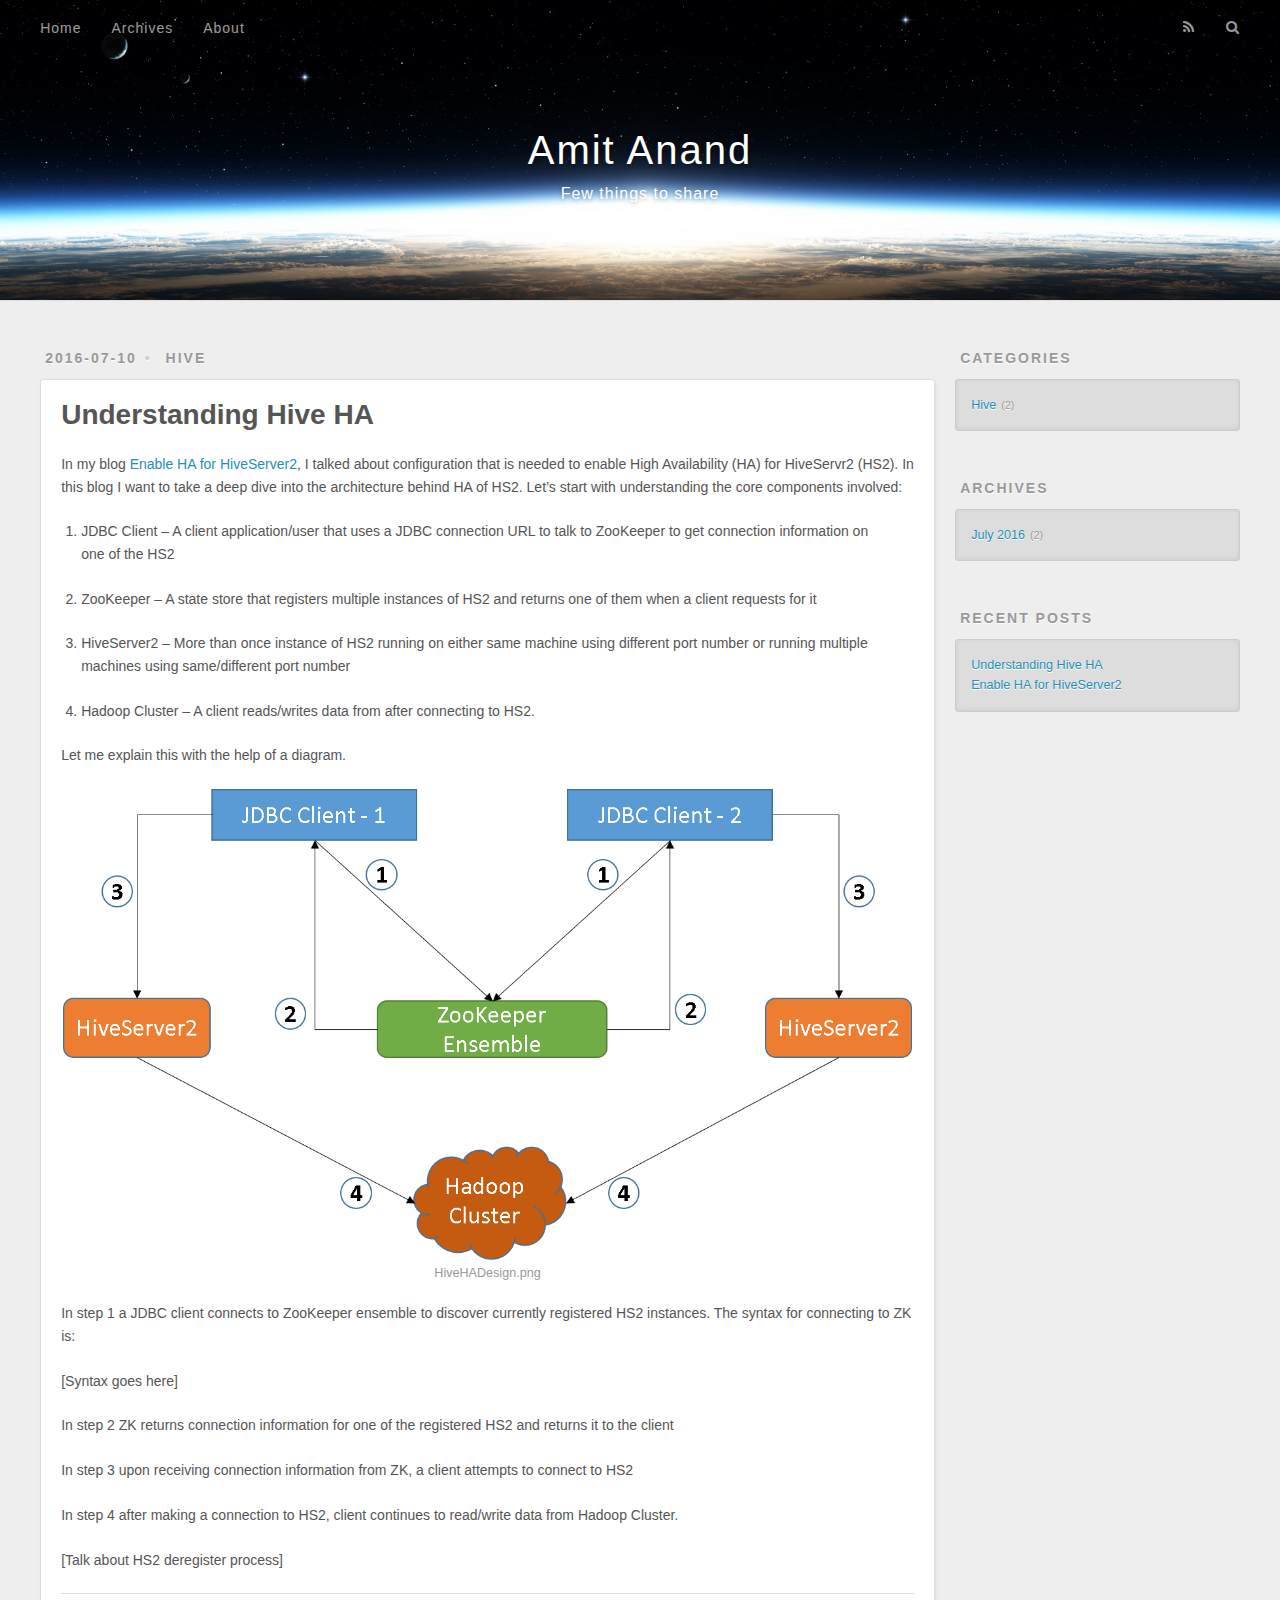
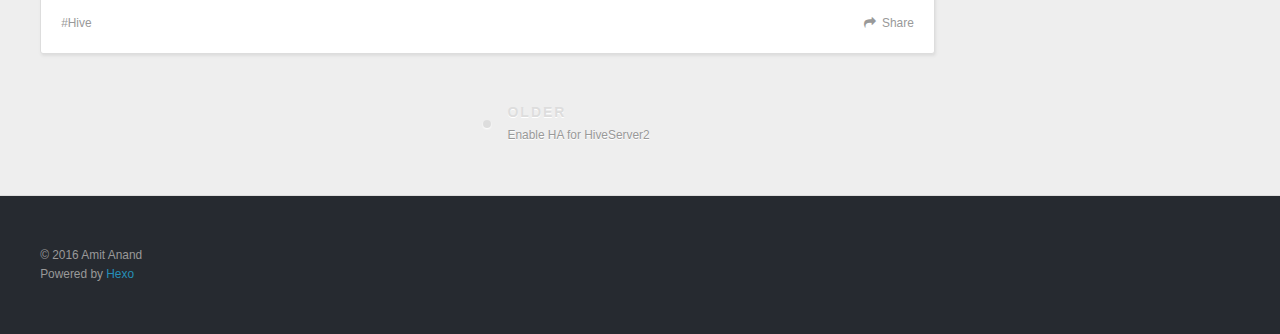
<file: 2016/07/10/understand-hive-ha/index.html>
<!DOCTYPE html>
<html>
<head>
  <meta charset="utf-8">
  
  <title>Understanding Hive HA | Amit Anand</title>
  <meta name="viewport" content="width=device-width, initial-scale=1, maximum-scale=1">
  <meta name="description" content="In my blog Enable HA for HiveServer2, I talked about configuration that is needed to enable High Availability (HA) for HiveServr2 (HS2). In this blog I want to take a deep dive into the architecture b">
<meta property="og:type" content="article">
<meta property="og:title" content="Understanding Hive HA">
<meta property="og:url" content="http://blog.amitanand.net/2016/07/10/understand-hive-ha/index.html">
<meta property="og:site_name" content="Amit Anand">
<meta property="og:description" content="In my blog Enable HA for HiveServer2, I talked about configuration that is needed to enable High Availability (HA) for HiveServr2 (HS2). In this blog I want to take a deep dive into the architecture b">
<meta property="og:image" content="http://blog.amitanand.net/2016/07/10/understand-hive-ha/HiveHADesign.png">
<meta property="og:updated_time" content="2016-07-16T15:54:08.415Z">
<meta name="twitter:card" content="summary">
<meta name="twitter:title" content="Understanding Hive HA">
<meta name="twitter:description" content="In my blog Enable HA for HiveServer2, I talked about configuration that is needed to enable High Availability (HA) for HiveServr2 (HS2). In this blog I want to take a deep dive into the architecture b">
<meta name="twitter:image" content="http://blog.amitanand.net/2016/07/10/understand-hive-ha/HiveHADesign.png">
  
    <link rel="alternate" href="/atom.xml" title="Amit Anand" type="application/atom+xml">
  
  
    <link rel="icon" href="/favicon.png">
  
  
    <link href="//fonts.googleapis.com/css?family=Source+Code+Pro" rel="stylesheet" type="text/css">
  
  <link rel="stylesheet" href="/css/style.css">
  

</head>

<body>
  <div id="container">
    <div id="wrap">
      <header id="header">
  <div id="banner"></div>
  <div id="header-outer" class="outer">
    <div id="header-title" class="inner">
      <h1 id="logo-wrap">
        <a href="/" id="logo">Amit Anand</a>
      </h1>
      
        <h2 id="subtitle-wrap">
          <a href="/" id="subtitle">Few things to share</a>
        </h2>
      
    </div>
    <div id="header-inner" class="inner">
      <nav id="main-nav">
        <a id="main-nav-toggle" class="nav-icon"></a>
        
          <a class="main-nav-link" href="/">Home</a>
        
          <a class="main-nav-link" href="/archives">Archives</a>
        
          <a class="main-nav-link" href="/about">About</a>
        
      </nav>
      <nav id="sub-nav">
        
          <a id="nav-rss-link" class="nav-icon" href="/atom.xml" title="RSS Feed"></a>
        
        <a id="nav-search-btn" class="nav-icon" title="Search"></a>
      </nav>
      <div id="search-form-wrap">
        <form action="//google.com/search" method="get" accept-charset="UTF-8" class="search-form"><input type="search" name="q" results="0" class="search-form-input" placeholder="Search"><button type="submit" class="search-form-submit">&#xF002;</button><input type="hidden" name="sitesearch" value="http://blog.amitanand.net"></form>
      </div>
    </div>
  </div>
</header>
      <div class="outer">
        <section id="main"><article id="post-understand-hive-ha" class="article article-type-post" itemscope itemprop="blogPost">
  <div class="article-meta">
    <a href="/2016/07/10/understand-hive-ha/" class="article-date">
  <time datetime="2016-07-10T18:08:48.000Z" itemprop="datePublished">2016-07-10</time>
</a>
    
  <div class="article-category">
    <a class="article-category-link" href="/categories/Hive/">Hive</a>
  </div>

  </div>
  <div class="article-inner">
    
    
      <header class="article-header">
        
  
    <h1 class="article-title" itemprop="name">
      Understanding Hive HA
    </h1>
  

      </header>
    
    <div class="article-entry" itemprop="articleBody">
      
        <p>In my blog <a href="http://blog.amitanand.net/2016/07/09/hive-ha/">Enable HA for HiveServer2</a>, I talked about configuration that is needed to enable High Availability (HA) for HiveServr2 (HS2). In this blog I want to take a deep dive into the architecture behind HA of HS2. Let’s start with understanding the core components involved:</p>
<ol>
<li><p>JDBC Client – A client application/user that uses a JDBC connection URL to talk to ZooKeeper to get connection information on one of the HS2</p>
</li>
<li><p>ZooKeeper – A state store that registers multiple instances of HS2 and returns one of them when a client requests for it</p>
</li>
<li><p>HiveServer2 – More than once instance of HS2 running on either same machine using different port number or running multiple machines using same/different port number</p>
</li>
<li><p>Hadoop Cluster – A client reads/writes data from after connecting to HS2.</p>
</li>
</ol>
<p>Let me explain this with the help of a diagram.</p>
<img src="/2016/07/10/understand-hive-ha/HiveHADesign.png" alt="HiveHADesign.png" title="">
<p>In step 1 a JDBC client connects to ZooKeeper ensemble to discover currently registered HS2 instances. The syntax for connecting to ZK is:</p>
<p>[Syntax goes here]</p>
<p>In step 2 ZK returns connection information for one of the registered HS2 and returns it to the client</p>
<p>In step 3 upon receiving connection information from ZK, a client attempts to connect to HS2</p>
<p>In step 4 after making a connection to HS2, client continues to read/write data from Hadoop Cluster.</p>
<p>[Talk about HS2 deregister process] </p>

      
    </div>
    <footer class="article-footer">
      <a data-url="http://blog.amitanand.net/2016/07/10/understand-hive-ha/" data-id="ciqpcrm550001k4re79uelri7" class="article-share-link">Share</a>
      
      
  <ul class="article-tag-list"><li class="article-tag-list-item"><a class="article-tag-list-link" href="/tags/Hive/">Hive</a></li></ul>

    </footer>
  </div>
  
    
<nav id="article-nav">
  
  
    <a href="/2016/07/09/hive-ha/" id="article-nav-older" class="article-nav-link-wrap">
      <strong class="article-nav-caption">Older</strong>
      <div class="article-nav-title">Enable HA for HiveServer2</div>
    </a>
  
</nav>

  
</article>

</section>
        
          <aside id="sidebar">
  
    
  <div class="widget-wrap">
    <h3 class="widget-title">Categories</h3>
    <div class="widget">
      <ul class="category-list"><li class="category-list-item"><a class="category-list-link" href="/categories/Hive/">Hive</a><span class="category-list-count">2</span></li></ul>
    </div>
  </div>


  
    
  <div class="widget-wrap">
    <h3 class="widget-title">Archives</h3>
    <div class="widget">
      <ul class="archive-list"><li class="archive-list-item"><a class="archive-list-link" href="/archives/2016/07/">July 2016</a><span class="archive-list-count">2</span></li></ul>
    </div>
  </div>


  
    
  <div class="widget-wrap">
    <h3 class="widget-title">Recent Posts</h3>
    <div class="widget">
      <ul>
        
          <li>
            <a href="/2016/07/10/understand-hive-ha/">Understanding Hive HA</a>
          </li>
        
          <li>
            <a href="/2016/07/09/hive-ha/">Enable HA for HiveServer2</a>
          </li>
        
      </ul>
    </div>
  </div>

  
</aside>
        
      </div>
      <footer id="footer">
  
  <div class="outer">
    <div id="footer-info" class="inner">
      &copy; 2016 Amit Anand<br>
      Powered by <a href="http://hexo.io/" target="_blank">Hexo</a>
    </div>
  </div>
</footer>
    </div>
    <nav id="mobile-nav">
  
    <a href="/" class="mobile-nav-link">Home</a>
  
    <a href="/archives" class="mobile-nav-link">Archives</a>
  
    <a href="/about" class="mobile-nav-link">About</a>
  
</nav>
    

<script src="//ajax.googleapis.com/ajax/libs/jquery/2.0.3/jquery.min.js"></script>


  <link rel="stylesheet" href="/fancybox/jquery.fancybox.css">
  <script src="/fancybox/jquery.fancybox.pack.js"></script>


<script src="/js/script.js"></script>

  </div>
</body>
</html>
</file>
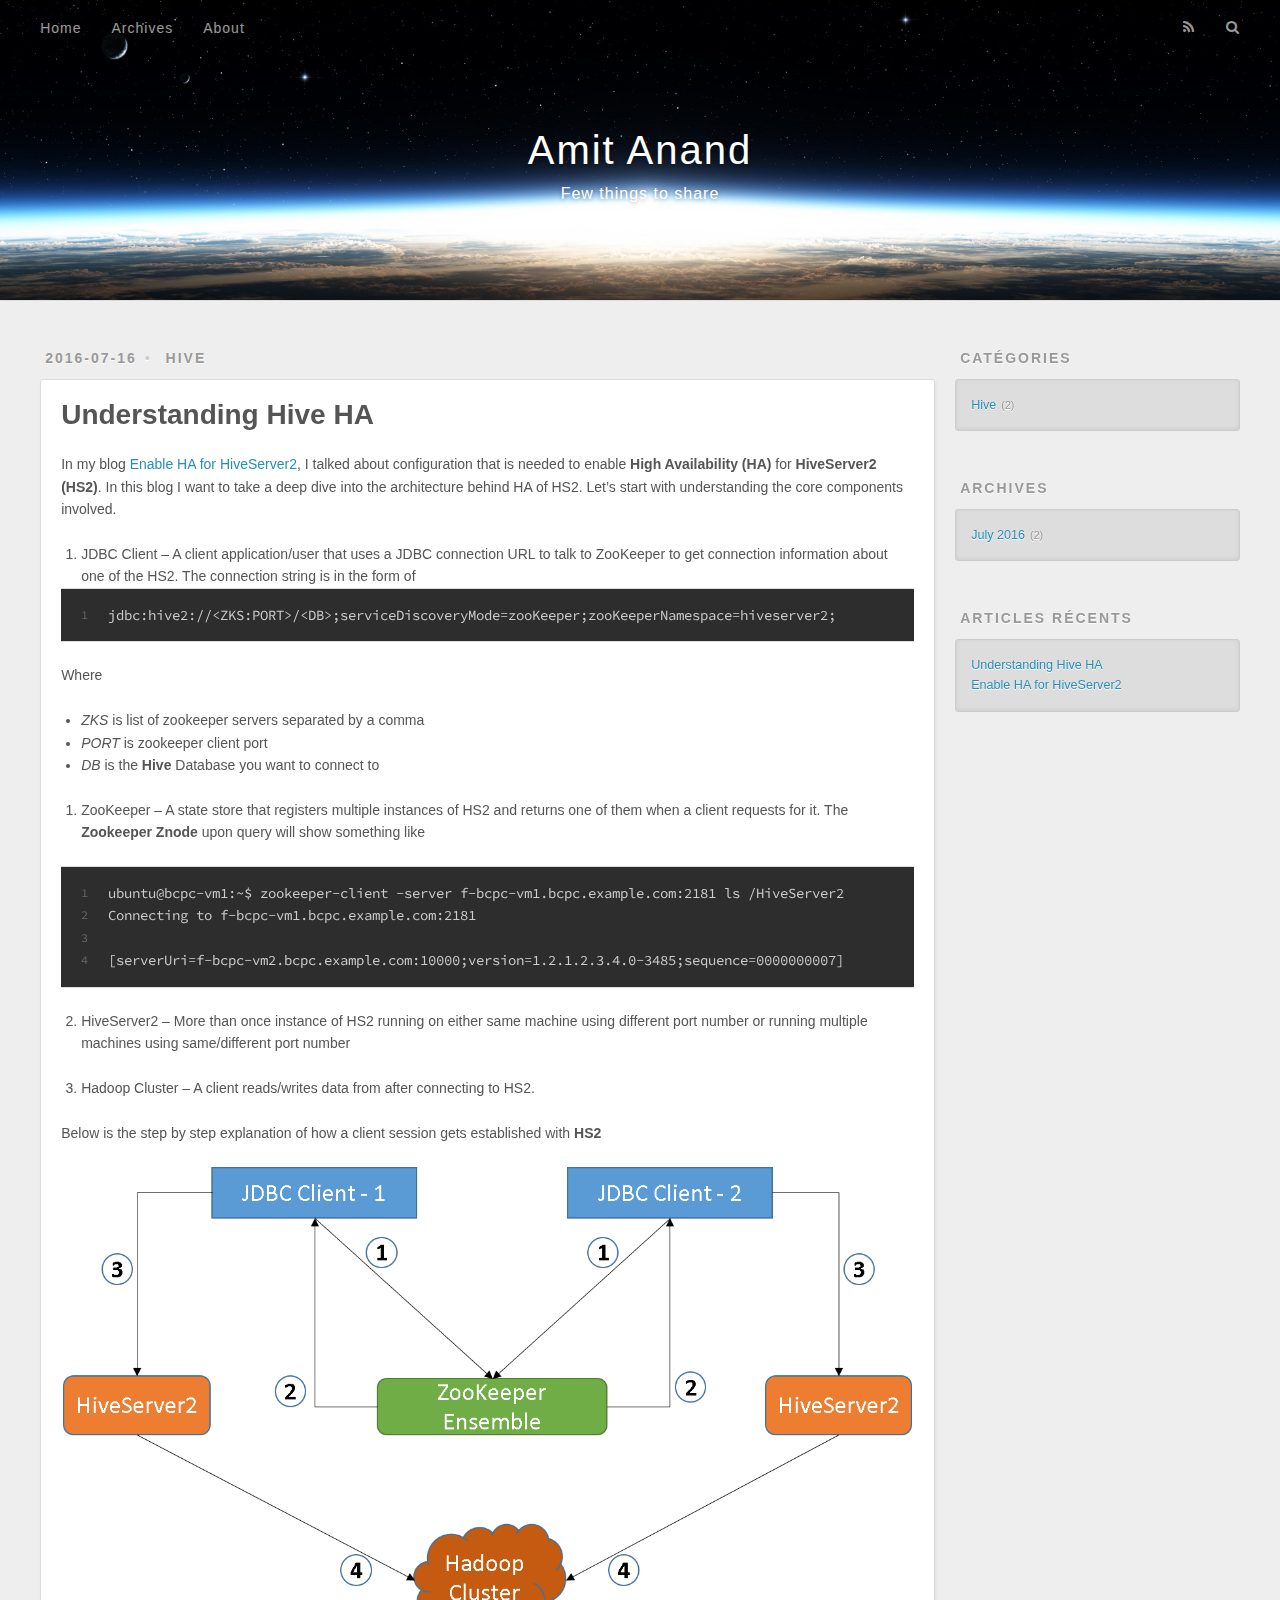
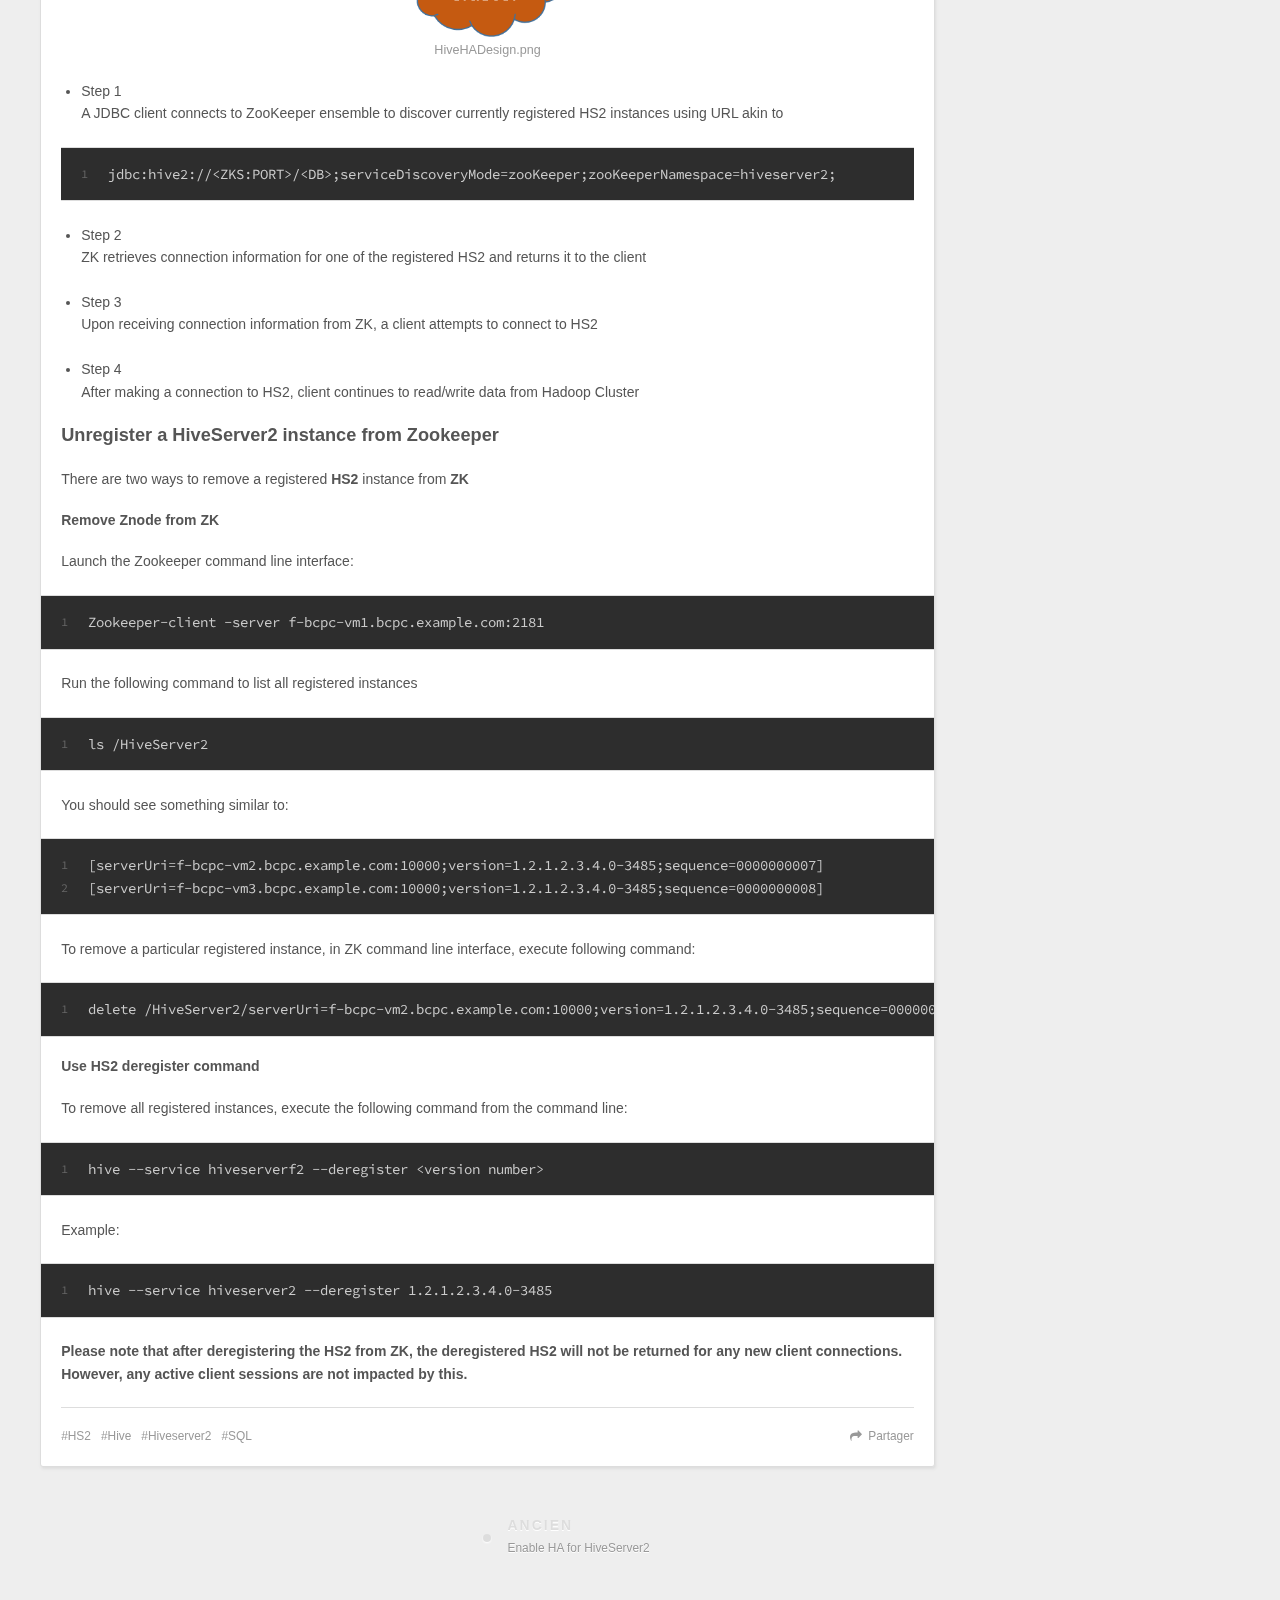
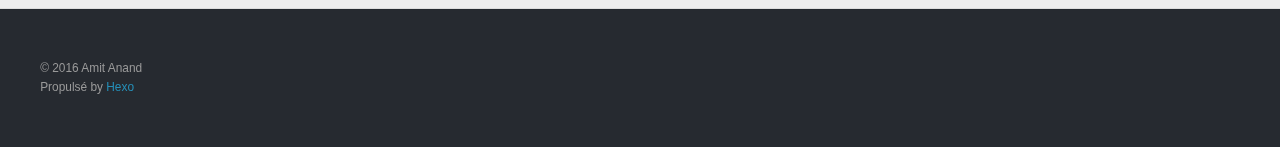
<file: 2016/07/16/understand-hive-ha/index.html>
<!DOCTYPE html>
<html>
<head>
  <meta charset="utf-8">
  
  <title>Understanding Hive HA | Amit Anand</title>
  <meta name="viewport" content="width=device-width, initial-scale=1, maximum-scale=1">
  <meta name="description" content="In my blog Enable HA for HiveServer2, I talked about configuration that is needed to enable High Availability (HA) for HiveServer2 (HS2). In this blog I want to take a deep dive into the architecture">
<meta property="og:type" content="article">
<meta property="og:title" content="Understanding Hive HA">
<meta property="og:url" content="http://blog.amitanand.net/2016/07/16/understand-hive-ha/index.html">
<meta property="og:site_name" content="Amit Anand">
<meta property="og:description" content="In my blog Enable HA for HiveServer2, I talked about configuration that is needed to enable High Availability (HA) for HiveServer2 (HS2). In this blog I want to take a deep dive into the architecture">
<meta property="og:image" content="http://blog.amitanand.net/2016/07/16/understand-hive-ha/HiveHADesign.png">
<meta property="og:updated_time" content="2016-07-16T16:25:16.771Z">
<meta name="twitter:card" content="summary">
<meta name="twitter:title" content="Understanding Hive HA">
<meta name="twitter:description" content="In my blog Enable HA for HiveServer2, I talked about configuration that is needed to enable High Availability (HA) for HiveServer2 (HS2). In this blog I want to take a deep dive into the architecture">
<meta name="twitter:image" content="http://blog.amitanand.net/2016/07/16/understand-hive-ha/HiveHADesign.png">
  
    <link rel="alternate" href="/atom.xml" title="Amit Anand" type="application/atom+xml">
  
  
    <link rel="icon" href="/favicon.png">
  
  
    <link href="//fonts.googleapis.com/css?family=Source+Code+Pro" rel="stylesheet" type="text/css">
  
  <link rel="stylesheet" href="/css/style.css">
  

</head>

<body>
  <div id="container">
    <div id="wrap">
      <header id="header">
  <div id="banner"></div>
  <div id="header-outer" class="outer">
    <div id="header-title" class="inner">
      <h1 id="logo-wrap">
        <a href="/" id="logo">Amit Anand</a>
      </h1>
      
        <h2 id="subtitle-wrap">
          <a href="/" id="subtitle">Few things to share</a>
        </h2>
      
    </div>
    <div id="header-inner" class="inner">
      <nav id="main-nav">
        <a id="main-nav-toggle" class="nav-icon"></a>
        
          <a class="main-nav-link" href="/">Home</a>
        
          <a class="main-nav-link" href="/archives">Archives</a>
        
          <a class="main-nav-link" href="/about">About</a>
        
      </nav>
      <nav id="sub-nav">
        
          <a id="nav-rss-link" class="nav-icon" href="/atom.xml" title="Flux RSS"></a>
        
        <a id="nav-search-btn" class="nav-icon" title="Rechercher"></a>
      </nav>
      <div id="search-form-wrap">
        <form action="//google.com/search" method="get" accept-charset="UTF-8" class="search-form"><input type="search" name="q" results="0" class="search-form-input" placeholder="Search"><button type="submit" class="search-form-submit">&#xF002;</button><input type="hidden" name="sitesearch" value="http://blog.amitanand.net"></form>
      </div>
    </div>
  </div>
</header>
      <div class="outer">
        <section id="main"><article id="post-understand-hive-ha" class="article article-type-post" itemscope itemprop="blogPost">
  <div class="article-meta">
    <a href="/2016/07/16/understand-hive-ha/" class="article-date">
  <time datetime="2016-07-16T18:08:48.000Z" itemprop="datePublished">2016-07-16</time>
</a>
    
  <div class="article-category">
    <a class="article-category-link" href="/categories/Hive/">Hive</a>
  </div>

  </div>
  <div class="article-inner">
    
    
      <header class="article-header">
        
  
    <h1 class="article-title" itemprop="name">
      Understanding Hive HA
    </h1>
  

      </header>
    
    <div class="article-entry" itemprop="articleBody">
      
        <p>In my blog <a href="http://blog.amitanand.net/2016/07/09/hive-ha/">Enable HA for HiveServer2</a>, I talked about configuration that is needed to enable <strong>High Availability (HA)</strong> for <strong>HiveServer2 (HS2)</strong>. In this blog I want to take a deep dive into the architecture behind HA of HS2. Let’s start with understanding the core components involved.<br><a id="more"></a></p>
<ol>
<li>JDBC Client – A client application/user that uses a JDBC connection URL to talk to ZooKeeper to get connection information about one of the HS2. The connection string is in the form of<figure class="highlight plain"><table><tr><td class="gutter"><pre><div class="line">1</div></pre></td><td class="code"><pre><div class="line">jdbc:hive2://&lt;ZKS:PORT&gt;/&lt;DB&gt;;serviceDiscoveryMode=zooKeeper;zooKeeperNamespace=hiveserver2;</div></pre></td></tr></table></figure>
</li>
</ol>
<p>Where</p>
<ul>
<li><em>ZKS</em> is list of zookeeper servers separated by a comma</li>
<li><em>PORT</em> is zookeeper client port</li>
<li><em>DB</em> is the <strong>Hive</strong> Database you want to connect to</li>
</ul>
<ol>
<li><p>ZooKeeper – A state store that registers multiple instances of HS2 and returns one of them when a client requests for it. The <strong>Zookeeper Znode</strong> upon query will show something like</p>
<figure class="highlight bash"><table><tr><td class="gutter"><pre><div class="line">1</div><div class="line">2</div><div class="line">3</div><div class="line">4</div></pre></td><td class="code"><pre><div class="line">ubuntu@bcpc-vm1:~$ zookeeper-client -server f-bcpc-vm1.bcpc.example.com:2181 ls /HiveServer2</div><div class="line">Connecting to f-bcpc-vm1.bcpc.example.com:2181</div><div class="line"></div><div class="line">[serverUri=f-bcpc-vm2.bcpc.example.com:10000;version=1.2.1.2.3.4.0-3485;sequence=0000000007]</div></pre></td></tr></table></figure>
</li>
<li><p>HiveServer2 – More than once instance of HS2 running on either same machine using different port number or running multiple machines using same/different port number</p>
</li>
<li><p>Hadoop Cluster – A client reads/writes data from after connecting to HS2.</p>
</li>
</ol>
<p>Below is the step by step explanation of how a client session gets established with <strong>HS2</strong></p>
<img src="/2016/07/16/understand-hive-ha/HiveHADesign.png" alt="HiveHADesign.png" title="">
<ul>
<li><p>Step 1<br>A JDBC client connects to ZooKeeper ensemble to discover currently registered HS2 instances using URL akin to</p>
<figure class="highlight plain"><table><tr><td class="gutter"><pre><div class="line">1</div></pre></td><td class="code"><pre><div class="line">jdbc:hive2://&lt;ZKS:PORT&gt;/&lt;DB&gt;;serviceDiscoveryMode=zooKeeper;zooKeeperNamespace=hiveserver2;</div></pre></td></tr></table></figure>
</li>
<li><p>Step 2<br>ZK retrieves connection information for one of the registered HS2 and returns it to the client</p>
</li>
<li><p>Step 3<br>Upon receiving connection information from ZK, a client attempts to connect to HS2</p>
</li>
<li><p>Step 4<br>After making a connection to HS2, client continues to read/write data from Hadoop Cluster</p>
</li>
</ul>
<h3 id="Unregister-a-HiveServer2-instance-from-Zookeeper"><a href="#Unregister-a-HiveServer2-instance-from-Zookeeper" class="headerlink" title="Unregister a HiveServer2 instance from Zookeeper"></a>Unregister a HiveServer2 instance from Zookeeper</h3><p>There are two ways to remove a registered <strong>HS2</strong> instance from <strong>ZK</strong></p>
<h5 id="Remove-Znode-from-ZK"><a href="#Remove-Znode-from-ZK" class="headerlink" title="Remove Znode from ZK"></a>Remove Znode from ZK</h5><p>Launch the Zookeeper command line interface:<br><figure class="highlight plain"><table><tr><td class="gutter"><pre><div class="line">1</div></pre></td><td class="code"><pre><div class="line">Zookeeper-client -server f-bcpc-vm1.bcpc.example.com:2181</div></pre></td></tr></table></figure></p>
<p>Run the following command to list all registered instances<br><figure class="highlight plain"><table><tr><td class="gutter"><pre><div class="line">1</div></pre></td><td class="code"><pre><div class="line">ls /HiveServer2</div></pre></td></tr></table></figure></p>
<p>You should see something similar to:<br><figure class="highlight plain"><table><tr><td class="gutter"><pre><div class="line">1</div><div class="line">2</div></pre></td><td class="code"><pre><div class="line">[serverUri=f-bcpc-vm2.bcpc.example.com:10000;version=1.2.1.2.3.4.0-3485;sequence=0000000007]</div><div class="line">[serverUri=f-bcpc-vm3.bcpc.example.com:10000;version=1.2.1.2.3.4.0-3485;sequence=0000000008]</div></pre></td></tr></table></figure></p>
<p>To remove a particular registered instance, in ZK command line interface, execute following command:<br><figure class="highlight plain"><table><tr><td class="gutter"><pre><div class="line">1</div></pre></td><td class="code"><pre><div class="line">delete /HiveServer2/serverUri=f-bcpc-vm2.bcpc.example.com:10000;version=1.2.1.2.3.4.0-3485;sequence=0000000007</div></pre></td></tr></table></figure></p>
<h5 id="Use-HS2-deregister-command"><a href="#Use-HS2-deregister-command" class="headerlink" title="Use HS2 deregister command"></a>Use HS2 deregister command</h5><p>To remove all registered instances, execute the following command from the command line:<br><figure class="highlight plain"><table><tr><td class="gutter"><pre><div class="line">1</div></pre></td><td class="code"><pre><div class="line">hive --service hiveserverf2 --deregister &lt;version number&gt;</div></pre></td></tr></table></figure></p>
<p>Example:<br><figure class="highlight plain"><table><tr><td class="gutter"><pre><div class="line">1</div></pre></td><td class="code"><pre><div class="line">hive --service hiveserver2 --deregister 1.2.1.2.3.4.0-3485</div></pre></td></tr></table></figure></p>
<p><strong>Please note that after deregistering the HS2 from ZK, the deregistered HS2 will not be returned for any new client connections. However, any active client sessions are not impacted by this.</strong></p>

      
    </div>
    <footer class="article-footer">
      <a data-url="http://blog.amitanand.net/2016/07/16/understand-hive-ha/" data-id="ciqpdzlrj0002xjremcjgonlu" class="article-share-link">Partager</a>
      
      
  <ul class="article-tag-list"><li class="article-tag-list-item"><a class="article-tag-list-link" href="/tags/HS2/">HS2</a></li><li class="article-tag-list-item"><a class="article-tag-list-link" href="/tags/Hive/">Hive</a></li><li class="article-tag-list-item"><a class="article-tag-list-link" href="/tags/Hiveserver2/">Hiveserver2</a></li><li class="article-tag-list-item"><a class="article-tag-list-link" href="/tags/SQL/">SQL</a></li></ul>

    </footer>
  </div>
  
    
<nav id="article-nav">
  
  
    <a href="/2016/07/09/hive-ha/" id="article-nav-older" class="article-nav-link-wrap">
      <strong class="article-nav-caption">Ancien</strong>
      <div class="article-nav-title">Enable HA for HiveServer2</div>
    </a>
  
</nav>

  
</article>

</section>
        
          <aside id="sidebar">
  
    
  <div class="widget-wrap">
    <h3 class="widget-title">Catégories</h3>
    <div class="widget">
      <ul class="category-list"><li class="category-list-item"><a class="category-list-link" href="/categories/Hive/">Hive</a><span class="category-list-count">2</span></li></ul>
    </div>
  </div>


  
    
  <div class="widget-wrap">
    <h3 class="widget-title">Archives</h3>
    <div class="widget">
      <ul class="archive-list"><li class="archive-list-item"><a class="archive-list-link" href="/archives/2016/07/">July 2016</a><span class="archive-list-count">2</span></li></ul>
    </div>
  </div>


  
    
  <div class="widget-wrap">
    <h3 class="widget-title">Articles récents</h3>
    <div class="widget">
      <ul>
        
          <li>
            <a href="/2016/07/16/understand-hive-ha/">Understanding Hive HA</a>
          </li>
        
          <li>
            <a href="/2016/07/09/hive-ha/">Enable HA for HiveServer2</a>
          </li>
        
      </ul>
    </div>
  </div>

  
</aside>
        
      </div>
      <footer id="footer">
  
  <div class="outer">
    <div id="footer-info" class="inner">
      &copy; 2016 Amit Anand<br>
      Propulsé by <a href="http://hexo.io/" target="_blank">Hexo</a>
    </div>
  </div>
</footer>
    </div>
    <nav id="mobile-nav">
  
    <a href="/" class="mobile-nav-link">Home</a>
  
    <a href="/archives" class="mobile-nav-link">Archives</a>
  
    <a href="/about" class="mobile-nav-link">About</a>
  
</nav>
    

<script src="//ajax.googleapis.com/ajax/libs/jquery/2.0.3/jquery.min.js"></script>


  <link rel="stylesheet" href="/fancybox/jquery.fancybox.css">
  <script src="/fancybox/jquery.fancybox.pack.js"></script>


<script src="/js/script.js"></script>

  </div>
</body>
</html>
</file>
<file: css/style.css>
body {
  width: 100%;
}
body:before,
body:after {
  content: "";
  display: table;
}
body:after {
  clear: both;
}
html,
body,
div,
span,
applet,
object,
iframe,
h1,
h2,
h3,
h4,
h5,
h6,
p,
blockquote,
pre,
a,
abbr,
acronym,
address,
big,
cite,
code,
del,
dfn,
em,
img,
ins,
kbd,
q,
s,
samp,
small,
strike,
strong,
sub,
sup,
tt,
var,
dl,
dt,
dd,
ol,
ul,
li,
fieldset,
form,
label,
legend,
table,
caption,
tbody,
tfoot,
thead,
tr,
th,
td {
  margin: 0;
  padding: 0;
  border: 0;
  outline: 0;
  font-weight: inherit;
  font-style: inherit;
  font-family: inherit;
  font-size: 100%;
  vertical-align: baseline;
}
body {
  line-height: 1;
  color: #000;
  background: #fff;
}
ol,
ul {
  list-style: none;
}
table {
  border-collapse: separate;
  border-spacing: 0;
  vertical-align: middle;
}
caption,
th,
td {
  text-align: left;
  font-weight: normal;
  vertical-align: middle;
}
a img {
  border: none;
}
input,
button {
  margin: 0;
  padding: 0;
}
input::-moz-focus-inner,
button::-moz-focus-inner {
  border: 0;
  padding: 0;
}
@font-face {
  font-family: FontAwesome;
  font-style: normal;
  font-weight: normal;
  src: url("fonts/fontawesome-webfont.eot?v=#4.0.3");
  src: url("fonts/fontawesome-webfont.eot?#iefix&v=#4.0.3") format("embedded-opentype"), url("fonts/fontawesome-webfont.woff?v=#4.0.3") format("woff"), url("fonts/fontawesome-webfont.ttf?v=#4.0.3") format("truetype"), url("fonts/fontawesome-webfont.svg#fontawesomeregular?v=#4.0.3") format("svg");
}
html,
body,
#container {
  height: 100%;
}
body {
  background: #eee;
  font: 14px "Helvetica Neue", Helvetica, Arial, sans-serif;
  -webkit-text-size-adjust: 100%;
}
.outer {
  max-width: 1220px;
  margin: 0 auto;
  padding: 0 20px;
}
.outer:before,
.outer:after {
  content: "";
  display: table;
}
.outer:after {
  clear: both;
}
.inner {
  display: inline;
  float: left;
  width: 98.33333333333333%;
  margin: 0 0.833333333333333%;
}
.left,
.alignleft {
  float: left;
}
.right,
.alignright {
  float: right;
}
.clear {
  clear: both;
}
#container {
  position: relative;
}
.mobile-nav-on {
  overflow: hidden;
}
#wrap {
  height: 100%;
  width: 100%;
  position: absolute;
  top: 0;
  left: 0;
  -webkit-transition: 0.2s ease-out;
  -moz-transition: 0.2s ease-out;
  -ms-transition: 0.2s ease-out;
  transition: 0.2s ease-out;
  z-index: 1;
  background: #eee;
}
.mobile-nav-on #wrap {
  left: 280px;
}
@media screen and (min-width: 768px) {
  #main {
    display: inline;
    float: left;
    width: 73.33333333333333%;
    margin: 0 0.833333333333333%;
  }
}
.article-date,
.article-category-link,
.archive-year,
.widget-title {
  text-decoration: none;
  text-transform: uppercase;
  letter-spacing: 2px;
  color: #999;
  margin-bottom: 1em;
  margin-left: 5px;
  line-height: 1em;
  text-shadow: 0 1px #fff;
  font-weight: bold;
}
.article-inner,
.archive-article-inner {
  background: #fff;
  -webkit-box-shadow: 1px 2px 3px #ddd;
  box-shadow: 1px 2px 3px #ddd;
  border: 1px solid #ddd;
  -webkit-border-radius: 3px;
  border-radius: 3px;
}
.article-entry h1,
.widget h1 {
  font-size: 2em;
}
.article-entry h2,
.widget h2 {
  font-size: 1.5em;
}
.article-entry h3,
.widget h3 {
  font-size: 1.3em;
}
.article-entry h4,
.widget h4 {
  font-size: 1.2em;
}
.article-entry h5,
.widget h5 {
  font-size: 1em;
}
.article-entry h6,
.widget h6 {
  font-size: 1em;
  color: #999;
}
.article-entry hr,
.widget hr {
  border: 1px dashed #ddd;
}
.article-entry strong,
.widget strong {
  font-weight: bold;
}
.article-entry em,
.widget em,
.article-entry cite,
.widget cite {
  font-style: italic;
}
.article-entry sup,
.widget sup,
.article-entry sub,
.widget sub {
  font-size: 0.75em;
  line-height: 0;
  position: relative;
  vertical-align: baseline;
}
.article-entry sup,
.widget sup {
  top: -0.5em;
}
.article-entry sub,
.widget sub {
  bottom: -0.2em;
}
.article-entry small,
.widget small {
  font-size: 0.85em;
}
.article-entry acronym,
.widget acronym,
.article-entry abbr,
.widget abbr {
  border-bottom: 1px dotted;
}
.article-entry ul,
.widget ul,
.article-entry ol,
.widget ol,
.article-entry dl,
.widget dl {
  margin: 0 20px;
  line-height: 1.6em;
}
.article-entry ul ul,
.widget ul ul,
.article-entry ol ul,
.widget ol ul,
.article-entry ul ol,
.widget ul ol,
.article-entry ol ol,
.widget ol ol {
  margin-top: 0;
  margin-bottom: 0;
}
.article-entry ul,
.widget ul {
  list-style: disc;
}
.article-entry ol,
.widget ol {
  list-style: decimal;
}
.article-entry dt,
.widget dt {
  font-weight: bold;
}
#header {
  height: 300px;
  position: relative;
  border-bottom: 1px solid #ddd;
}
#header:before,
#header:after {
  content: "";
  position: absolute;
  left: 0;
  right: 0;
  height: 40px;
}
#header:before {
  top: 0;
  background: -webkit-linear-gradient(rgba(0,0,0,0.2), transparent);
  background: -moz-linear-gradient(rgba(0,0,0,0.2), transparent);
  background: -ms-linear-gradient(rgba(0,0,0,0.2), transparent);
  background: linear-gradient(rgba(0,0,0,0.2), transparent);
}
#header:after {
  bottom: 0;
  background: -webkit-linear-gradient(transparent, rgba(0,0,0,0.2));
  background: -moz-linear-gradient(transparent, rgba(0,0,0,0.2));
  background: -ms-linear-gradient(transparent, rgba(0,0,0,0.2));
  background: linear-gradient(transparent, rgba(0,0,0,0.2));
}
#header-outer {
  height: 100%;
  position: relative;
}
#header-inner {
  position: relative;
  overflow: hidden;
}
#banner {
  position: absolute;
  top: 0;
  left: 0;
  width: 100%;
  height: 100%;
  background: url("images/banner.jpg") center #000;
  -webkit-background-size: cover;
  -moz-background-size: cover;
  background-size: cover;
  z-index: -1;
}
#header-title {
  text-align: center;
  height: 40px;
  position: absolute;
  top: 50%;
  left: 0;
  margin-top: -20px;
}
#logo,
#subtitle {
  text-decoration: none;
  color: #fff;
  font-weight: 300;
  text-shadow: 0 1px 4px rgba(0,0,0,0.3);
}
#logo {
  font-size: 40px;
  line-height: 40px;
  letter-spacing: 2px;
}
#subtitle {
  font-size: 16px;
  line-height: 16px;
  letter-spacing: 1px;
}
#subtitle-wrap {
  margin-top: 16px;
}
#main-nav {
  float: left;
  margin-left: -15px;
}
.nav-icon,
.main-nav-link {
  float: left;
  color: #fff;
  opacity: 0.6;
  text-decoration: none;
  text-shadow: 0 1px rgba(0,0,0,0.2);
  -webkit-transition: opacity 0.2s;
  -moz-transition: opacity 0.2s;
  -ms-transition: opacity 0.2s;
  transition: opacity 0.2s;
  display: block;
  padding: 20px 15px;
}
.nav-icon:hover,
.main-nav-link:hover {
  opacity: 1;
}
.nav-icon {
  font-family: FontAwesome;
  text-align: center;
  font-size: 14px;
  width: 14px;
  height: 14px;
  padding: 20px 15px;
  position: relative;
  cursor: pointer;
}
.main-nav-link {
  font-weight: 300;
  letter-spacing: 1px;
}
@media screen and (max-width: 479px) {
  .main-nav-link {
    display: none;
  }
}
#main-nav-toggle {
  display: none;
}
#main-nav-toggle:before {
  content: "\f0c9";
}
@media screen and (max-width: 479px) {
  #main-nav-toggle {
    display: block;
  }
}
#sub-nav {
  float: right;
  margin-right: -15px;
}
#nav-rss-link:before {
  content: "\f09e";
}
#nav-search-btn:before {
  content: "\f002";
}
#search-form-wrap {
  position: absolute;
  top: 15px;
  width: 150px;
  height: 30px;
  right: -150px;
  opacity: 0;
  -webkit-transition: 0.2s ease-out;
  -moz-transition: 0.2s ease-out;
  -ms-transition: 0.2s ease-out;
  transition: 0.2s ease-out;
}
#search-form-wrap.on {
  opacity: 1;
  right: 0;
}
@media screen and (max-width: 479px) {
  #search-form-wrap {
    width: 100%;
    right: -100%;
  }
}
.search-form {
  position: absolute;
  top: 0;
  left: 0;
  right: 0;
  background: #fff;
  padding: 5px 15px;
  -webkit-border-radius: 15px;
  border-radius: 15px;
  -webkit-box-shadow: 0 0 10px rgba(0,0,0,0.3);
  box-shadow: 0 0 10px rgba(0,0,0,0.3);
}
.search-form-input {
  border: none;
  background: none;
  color: #555;
  width: 100%;
  font: 13px "Helvetica Neue", Helvetica, Arial, sans-serif;
  outline: none;
}
.search-form-input::-webkit-search-results-decoration,
.search-form-input::-webkit-search-cancel-button {
  -webkit-appearance: none;
}
.search-form-submit {
  position: absolute;
  top: 50%;
  right: 10px;
  margin-top: -7px;
  font: 13px FontAwesome;
  border: none;
  background: none;
  color: #bbb;
  cursor: pointer;
}
.search-form-submit:hover,
.search-form-submit:focus {
  color: #777;
}
.article {
  margin: 50px 0;
}
.article-inner {
  overflow: hidden;
}
.article-meta:before,
.article-meta:after {
  content: "";
  display: table;
}
.article-meta:after {
  clear: both;
}
.article-date {
  float: left;
}
.article-category {
  float: left;
  line-height: 1em;
  color: #ccc;
  text-shadow: 0 1px #fff;
  margin-left: 8px;
}
.article-category:before {
  content: "\2022";
}
.article-category-link {
  margin: 0 12px 1em;
}
.article-header {
  padding: 20px 20px 0;
}
.article-title {
  text-decoration: none;
  font-size: 2em;
  font-weight: bold;
  color: #555;
  line-height: 1.1em;
  -webkit-transition: color 0.2s;
  -moz-transition: color 0.2s;
  -ms-transition: color 0.2s;
  transition: color 0.2s;
}
a.article-title:hover {
  color: #258fb8;
}
.article-entry {
  color: #555;
  padding: 0 20px;
}
.article-entry:before,
.article-entry:after {
  content: "";
  display: table;
}
.article-entry:after {
  clear: both;
}
.article-entry p,
.article-entry table {
  line-height: 1.6em;
  margin: 1.6em 0;
}
.article-entry h1,
.article-entry h2,
.article-entry h3,
.article-entry h4,
.article-entry h5,
.article-entry h6 {
  font-weight: bold;
}
.article-entry h1,
.article-entry h2,
.article-entry h3,
.article-entry h4,
.article-entry h5,
.article-entry h6 {
  line-height: 1.1em;
  margin: 1.1em 0;
}
.article-entry a {
  color: #258fb8;
  text-decoration: none;
}
.article-entry a:hover {
  text-decoration: underline;
}
.article-entry ul,
.article-entry ol,
.article-entry dl {
  margin-top: 1.6em;
  margin-bottom: 1.6em;
}
.article-entry img,
.article-entry video {
  max-width: 100%;
  height: auto;
  display: block;
  margin: auto;
}
.article-entry iframe {
  border: none;
}
.article-entry table {
  width: 100%;
  border-collapse: collapse;
  border-spacing: 0;
}
.article-entry th {
  font-weight: bold;
  border-bottom: 3px solid #ddd;
  padding-bottom: 0.5em;
}
.article-entry td {
  border-bottom: 1px solid #ddd;
  padding: 10px 0;
}
.article-entry blockquote {
  font-family: Georgia, "Times New Roman", serif;
  font-size: 1.4em;
  margin: 1.6em 20px;
  text-align: center;
}
.article-entry blockquote footer {
  font-size: 14px;
  margin: 1.6em 0;
  font-family: "Helvetica Neue", Helvetica, Arial, sans-serif;
}
.article-entry blockquote footer cite:before {
  content: "—";
  padding: 0 0.5em;
}
.article-entry .pullquote {
  text-align: left;
  width: 45%;
  margin: 0;
}
.article-entry .pullquote.left {
  margin-left: 0.5em;
  margin-right: 1em;
}
.article-entry .pullquote.right {
  margin-right: 0.5em;
  margin-left: 1em;
}
.article-entry .caption {
  color: #999;
  display: block;
  font-size: 0.9em;
  margin-top: 0.5em;
  position: relative;
  text-align: center;
}
.article-entry .video-container {
  position: relative;
  padding-top: 56.25%;
  height: 0;
  overflow: hidden;
}
.article-entry .video-container iframe,
.article-entry .video-container object,
.article-entry .video-container embed {
  position: absolute;
  top: 0;
  left: 0;
  width: 100%;
  height: 100%;
  margin-top: 0;
}
.article-more-link a {
  display: inline-block;
  line-height: 1em;
  padding: 6px 15px;
  -webkit-border-radius: 15px;
  border-radius: 15px;
  background: #eee;
  color: #999;
  text-shadow: 0 1px #fff;
  text-decoration: none;
}
.article-more-link a:hover {
  background: #258fb8;
  color: #fff;
  text-decoration: none;
  text-shadow: 0 1px #1e7293;
}
.article-footer {
  font-size: 0.85em;
  line-height: 1.6em;
  border-top: 1px solid #ddd;
  padding-top: 1.6em;
  margin: 0 20px 20px;
}
.article-footer:before,
.article-footer:after {
  content: "";
  display: table;
}
.article-footer:after {
  clear: both;
}
.article-footer a {
  color: #999;
  text-decoration: none;
}
.article-footer a:hover {
  color: #555;
}
.article-tag-list-item {
  float: left;
  margin-right: 10px;
}
.article-tag-list-link:before {
  content: "#";
}
.article-comment-link {
  float: right;
}
.article-comment-link:before {
  content: "\f075";
  font-family: FontAwesome;
  padding-right: 8px;
}
.article-share-link {
  cursor: pointer;
  float: right;
  margin-left: 20px;
}
.article-share-link:before {
  content: "\f064";
  font-family: FontAwesome;
  padding-right: 6px;
}
#article-nav {
  position: relative;
}
#article-nav:before,
#article-nav:after {
  content: "";
  display: table;
}
#article-nav:after {
  clear: both;
}
@media screen and (min-width: 768px) {
  #article-nav {
    margin: 50px 0;
  }
  #article-nav:before {
    width: 8px;
    height: 8px;
    position: absolute;
    top: 50%;
    left: 50%;
    margin-top: -4px;
    margin-left: -4px;
    content: "";
    -webkit-border-radius: 50%;
    border-radius: 50%;
    background: #ddd;
    -webkit-box-shadow: 0 1px 2px #fff;
    box-shadow: 0 1px 2px #fff;
  }
}
.article-nav-link-wrap {
  text-decoration: none;
  text-shadow: 0 1px #fff;
  color: #999;
  -webkit-box-sizing: border-box;
  -moz-box-sizing: border-box;
  box-sizing: border-box;
  margin-top: 50px;
  text-align: center;
  display: block;
}
.article-nav-link-wrap:hover {
  color: #555;
}
@media screen and (min-width: 768px) {
  .article-nav-link-wrap {
    width: 50%;
    margin-top: 0;
  }
}
@media screen and (min-width: 768px) {
  #article-nav-newer {
    float: left;
    text-align: right;
    padding-right: 20px;
  }
}
@media screen and (min-width: 768px) {
  #article-nav-older {
    float: right;
    text-align: left;
    padding-left: 20px;
  }
}
.article-nav-caption {
  text-transform: uppercase;
  letter-spacing: 2px;
  color: #ddd;
  line-height: 1em;
  font-weight: bold;
}
#article-nav-newer .article-nav-caption {
  margin-right: -2px;
}
.article-nav-title {
  font-size: 0.85em;
  line-height: 1.6em;
  margin-top: 0.5em;
}
.article-share-box {
  position: absolute;
  display: none;
  background: #fff;
  -webkit-box-shadow: 1px 2px 10px rgba(0,0,0,0.2);
  box-shadow: 1px 2px 10px rgba(0,0,0,0.2);
  -webkit-border-radius: 3px;
  border-radius: 3px;
  margin-left: -145px;
  overflow: hidden;
  z-index: 1;
}
.article-share-box.on {
  display: block;
}
.article-share-input {
  width: 100%;
  background: none;
  -webkit-box-sizing: border-box;
  -moz-box-sizing: border-box;
  box-sizing: border-box;
  font: 14px "Helvetica Neue", Helvetica, Arial, sans-serif;
  padding: 0 15px;
  color: #555;
  outline: none;
  border: 1px solid #ddd;
  -webkit-border-radius: 3px 3px 0 0;
  border-radius: 3px 3px 0 0;
  height: 36px;
  line-height: 36px;
}
.article-share-links {
  background: #eee;
}
.article-share-links:before,
.article-share-links:after {
  content: "";
  display: table;
}
.article-share-links:after {
  clear: both;
}
.article-share-twitter,
.article-share-facebook,
.article-share-pinterest,
.article-share-google {
  width: 50px;
  height: 36px;
  display: block;
  float: left;
  position: relative;
  color: #999;
  text-shadow: 0 1px #fff;
}
.article-share-twitter:before,
.article-share-facebook:before,
.article-share-pinterest:before,
.article-share-google:before {
  font-size: 20px;
  font-family: FontAwesome;
  width: 20px;
  height: 20px;
  position: absolute;
  top: 50%;
  left: 50%;
  margin-top: -10px;
  margin-left: -10px;
  text-align: center;
}
.article-share-twitter:hover,
.article-share-facebook:hover,
.article-share-pinterest:hover,
.article-share-google:hover {
  color: #fff;
}
.article-share-twitter:before {
  content: "\f099";
}
.article-share-twitter:hover {
  background: #00aced;
  text-shadow: 0 1px #008abe;
}
.article-share-facebook:before {
  content: "\f09a";
}
.article-share-facebook:hover {
  background: #3b5998;
  text-shadow: 0 1px #2f477a;
}
.article-share-pinterest:before {
  content: "\f0d2";
}
.article-share-pinterest:hover {
  background: #cb2027;
  text-shadow: 0 1px #a21a1f;
}
.article-share-google:before {
  content: "\f0d5";
}
.article-share-google:hover {
  background: #dd4b39;
  text-shadow: 0 1px #be3221;
}
.article-gallery {
  background: #000;
  position: relative;
}
.article-gallery-photos {
  position: relative;
  overflow: hidden;
}
.article-gallery-img {
  display: none;
  max-width: 100%;
}
.article-gallery-img:first-child {
  display: block;
}
.article-gallery-img.loaded {
  position: absolute;
  display: block;
}
.article-gallery-img img {
  display: block;
  max-width: 100%;
  margin: 0 auto;
}
#comments {
  background: #fff;
  -webkit-box-shadow: 1px 2px 3px #ddd;
  box-shadow: 1px 2px 3px #ddd;
  padding: 20px;
  border: 1px solid #ddd;
  -webkit-border-radius: 3px;
  border-radius: 3px;
  margin: 50px 0;
}
#comments a {
  color: #258fb8;
}
.archives-wrap {
  margin: 50px 0;
}
.archives:before,
.archives:after {
  content: "";
  display: table;
}
.archives:after {
  clear: both;
}
.archive-year-wrap {
  margin-bottom: 1em;
}
.archives {
  -webkit-column-gap: 10px;
  -moz-column-gap: 10px;
  column-gap: 10px;
}
@media screen and (min-width: 480px) and (max-width: 767px) {
  .archives {
    -webkit-column-count: 2;
    -moz-column-count: 2;
    column-count: 2;
  }
}
@media screen and (min-width: 768px) {
  .archives {
    -webkit-column-count: 3;
    -moz-column-count: 3;
    column-count: 3;
  }
}
.archive-article {
  -webkit-column-break-inside: avoid;
  page-break-inside: avoid;
  overflow: hidden;
  break-inside: avoid-column;
}
.archive-article-inner {
  padding: 10px;
  margin-bottom: 15px;
}
.archive-article-title {
  text-decoration: none;
  font-weight: bold;
  color: #555;
  -webkit-transition: color 0.2s;
  -moz-transition: color 0.2s;
  -ms-transition: color 0.2s;
  transition: color 0.2s;
  line-height: 1.6em;
}
.archive-article-title:hover {
  color: #258fb8;
}
.archive-article-footer {
  margin-top: 1em;
}
.archive-article-date {
  color: #999;
  text-decoration: none;
  font-size: 0.85em;
  line-height: 1em;
  margin-bottom: 0.5em;
  display: block;
}
#page-nav {
  margin: 50px auto;
  background: #fff;
  -webkit-box-shadow: 1px 2px 3px #ddd;
  box-shadow: 1px 2px 3px #ddd;
  border: 1px solid #ddd;
  -webkit-border-radius: 3px;
  border-radius: 3px;
  text-align: center;
  color: #999;
  overflow: hidden;
}
#page-nav:before,
#page-nav:after {
  content: "";
  display: table;
}
#page-nav:after {
  clear: both;
}
#page-nav a,
#page-nav span {
  padding: 10px 20px;
  line-height: 1;
  height: 2ex;
}
#page-nav a {
  color: #999;
  text-decoration: none;
}
#page-nav a:hover {
  background: #999;
  color: #fff;
}
#page-nav .prev {
  float: left;
}
#page-nav .next {
  float: right;
}
#page-nav .page-number {
  display: inline-block;
}
@media screen and (max-width: 479px) {
  #page-nav .page-number {
    display: none;
  }
}
#page-nav .current {
  color: #555;
  font-weight: bold;
}
#page-nav .space {
  color: #ddd;
}
#footer {
  background: #262a30;
  padding: 50px 0;
  border-top: 1px solid #ddd;
  color: #999;
}
#footer a {
  color: #258fb8;
  text-decoration: none;
}
#footer a:hover {
  text-decoration: underline;
}
#footer-info {
  line-height: 1.6em;
  font-size: 0.85em;
}
.article-entry pre,
.article-entry .highlight {
  background: #2d2d2d;
  margin: 0 -20px;
  padding: 15px 20px;
  border-style: solid;
  border-color: #ddd;
  border-width: 1px 0;
  overflow: auto;
  color: #ccc;
  line-height: 22.400000000000002px;
}
.article-entry .highlight .gutter pre,
.article-entry .gist .gist-file .gist-data .line-numbers {
  color: #666;
  font-size: 0.85em;
}
.article-entry pre,
.article-entry code {
  font-family: "Source Code Pro", Consolas, Monaco, Menlo, Consolas, monospace;
}
.article-entry code {
  background: #eee;
  text-shadow: 0 1px #fff;
  padding: 0 0.3em;
}
.article-entry pre code {
  background: none;
  text-shadow: none;
  padding: 0;
}
.article-entry .highlight pre {
  border: none;
  margin: 0;
  padding: 0;
}
.article-entry .highlight table {
  margin: 0;
  width: auto;
}
.article-entry .highlight td {
  border: none;
  padding: 0;
}
.article-entry .highlight figcaption {
  font-size: 0.85em;
  color: #999;
  line-height: 1em;
  margin-bottom: 1em;
}
.article-entry .highlight figcaption:before,
.article-entry .highlight figcaption:after {
  content: "";
  display: table;
}
.article-entry .highlight figcaption:after {
  clear: both;
}
.article-entry .highlight figcaption a {
  float: right;
}
.article-entry .highlight .gutter pre {
  text-align: right;
  padding-right: 20px;
}
.article-entry .highlight .line {
  height: 22.400000000000002px;
}
.article-entry .highlight .line.marked {
  background: #515151;
}
.article-entry .gist {
  margin: 0 -20px;
  border-style: solid;
  border-color: #ddd;
  border-width: 1px 0;
  background: #2d2d2d;
  padding: 15px 20px 15px 0;
}
.article-entry .gist .gist-file {
  border: none;
  font-family: "Source Code Pro", Consolas, Monaco, Menlo, Consolas, monospace;
  margin: 0;
}
.article-entry .gist .gist-file .gist-data {
  background: none;
  border: none;
}
.article-entry .gist .gist-file .gist-data .line-numbers {
  background: none;
  border: none;
  padding: 0 20px 0 0;
}
.article-entry .gist .gist-file .gist-data .line-data {
  padding: 0 !important;
}
.article-entry .gist .gist-file .highlight {
  margin: 0;
  padding: 0;
  border: none;
}
.article-entry .gist .gist-file .gist-meta {
  background: #2d2d2d;
  color: #999;
  font: 0.85em "Helvetica Neue", Helvetica, Arial, sans-serif;
  text-shadow: 0 0;
  padding: 0;
  margin-top: 1em;
  margin-left: 20px;
}
.article-entry .gist .gist-file .gist-meta a {
  color: #258fb8;
  font-weight: normal;
}
.article-entry .gist .gist-file .gist-meta a:hover {
  text-decoration: underline;
}
pre .comment,
pre .title {
  color: #999;
}
pre .variable,
pre .attribute,
pre .tag,
pre .regexp,
pre .ruby .constant,
pre .xml .tag .title,
pre .xml .pi,
pre .xml .doctype,
pre .html .doctype,
pre .css .id,
pre .css .class,
pre .css .pseudo {
  color: #f2777a;
}
pre .number,
pre .preprocessor,
pre .built_in,
pre .literal,
pre .params,
pre .constant {
  color: #f99157;
}
pre .class,
pre .ruby .class .title,
pre .css .rules .attribute {
  color: #9c9;
}
pre .string,
pre .value,
pre .inheritance,
pre .header,
pre .ruby .symbol,
pre .xml .cdata {
  color: #9c9;
}
pre .css .hexcolor {
  color: #6cc;
}
pre .function,
pre .python .decorator,
pre .python .title,
pre .ruby .function .title,
pre .ruby .title .keyword,
pre .perl .sub,
pre .javascript .title,
pre .coffeescript .title {
  color: #69c;
}
pre .keyword,
pre .javascript .function {
  color: #c9c;
}
@media screen and (max-width: 479px) {
  #mobile-nav {
    position: absolute;
    top: 0;
    left: 0;
    width: 280px;
    height: 100%;
    background: #191919;
    border-right: 1px solid #fff;
  }
}
@media screen and (max-width: 479px) {
  .mobile-nav-link {
    display: block;
    color: #999;
    text-decoration: none;
    padding: 15px 20px;
    font-weight: bold;
  }
  .mobile-nav-link:hover {
    color: #fff;
  }
}
@media screen and (min-width: 768px) {
  #sidebar {
    display: inline;
    float: left;
    width: 23.333333333333332%;
    margin: 0 0.833333333333333%;
  }
}
.widget-wrap {
  margin: 50px 0;
}
.widget {
  color: #777;
  text-shadow: 0 1px #fff;
  background: #ddd;
  -webkit-box-shadow: 0 -1px 4px #ccc inset;
  box-shadow: 0 -1px 4px #ccc inset;
  border: 1px solid #ccc;
  padding: 15px;
  -webkit-border-radius: 3px;
  border-radius: 3px;
}
.widget a {
  color: #258fb8;
  text-decoration: none;
}
.widget a:hover {
  text-decoration: underline;
}
.widget ul ul,
.widget ol ul,
.widget dl ul,
.widget ul ol,
.widget ol ol,
.widget dl ol,
.widget ul dl,
.widget ol dl,
.widget dl dl {
  margin-left: 15px;
  list-style: disc;
}
.widget {
  line-height: 1.6em;
  word-wrap: break-word;
  font-size: 0.9em;
}
.widget ul,
.widget ol {
  list-style: none;
  margin: 0;
}
.widget ul ul,
.widget ol ul,
.widget ul ol,
.widget ol ol {
  margin: 0 20px;
}
.widget ul ul,
.widget ol ul {
  list-style: disc;
}
.widget ul ol,
.widget ol ol {
  list-style: decimal;
}
.category-list-count,
.tag-list-count,
.archive-list-count {
  padding-left: 5px;
  color: #999;
  font-size: 0.85em;
}
.category-list-count:before,
.tag-list-count:before,
.archive-list-count:before {
  content: "(";
}
.category-list-count:after,
.tag-list-count:after,
.archive-list-count:after {
  content: ")";
}
.tagcloud a {
  margin-right: 5px;
  display: inline-block;
}
</file>
